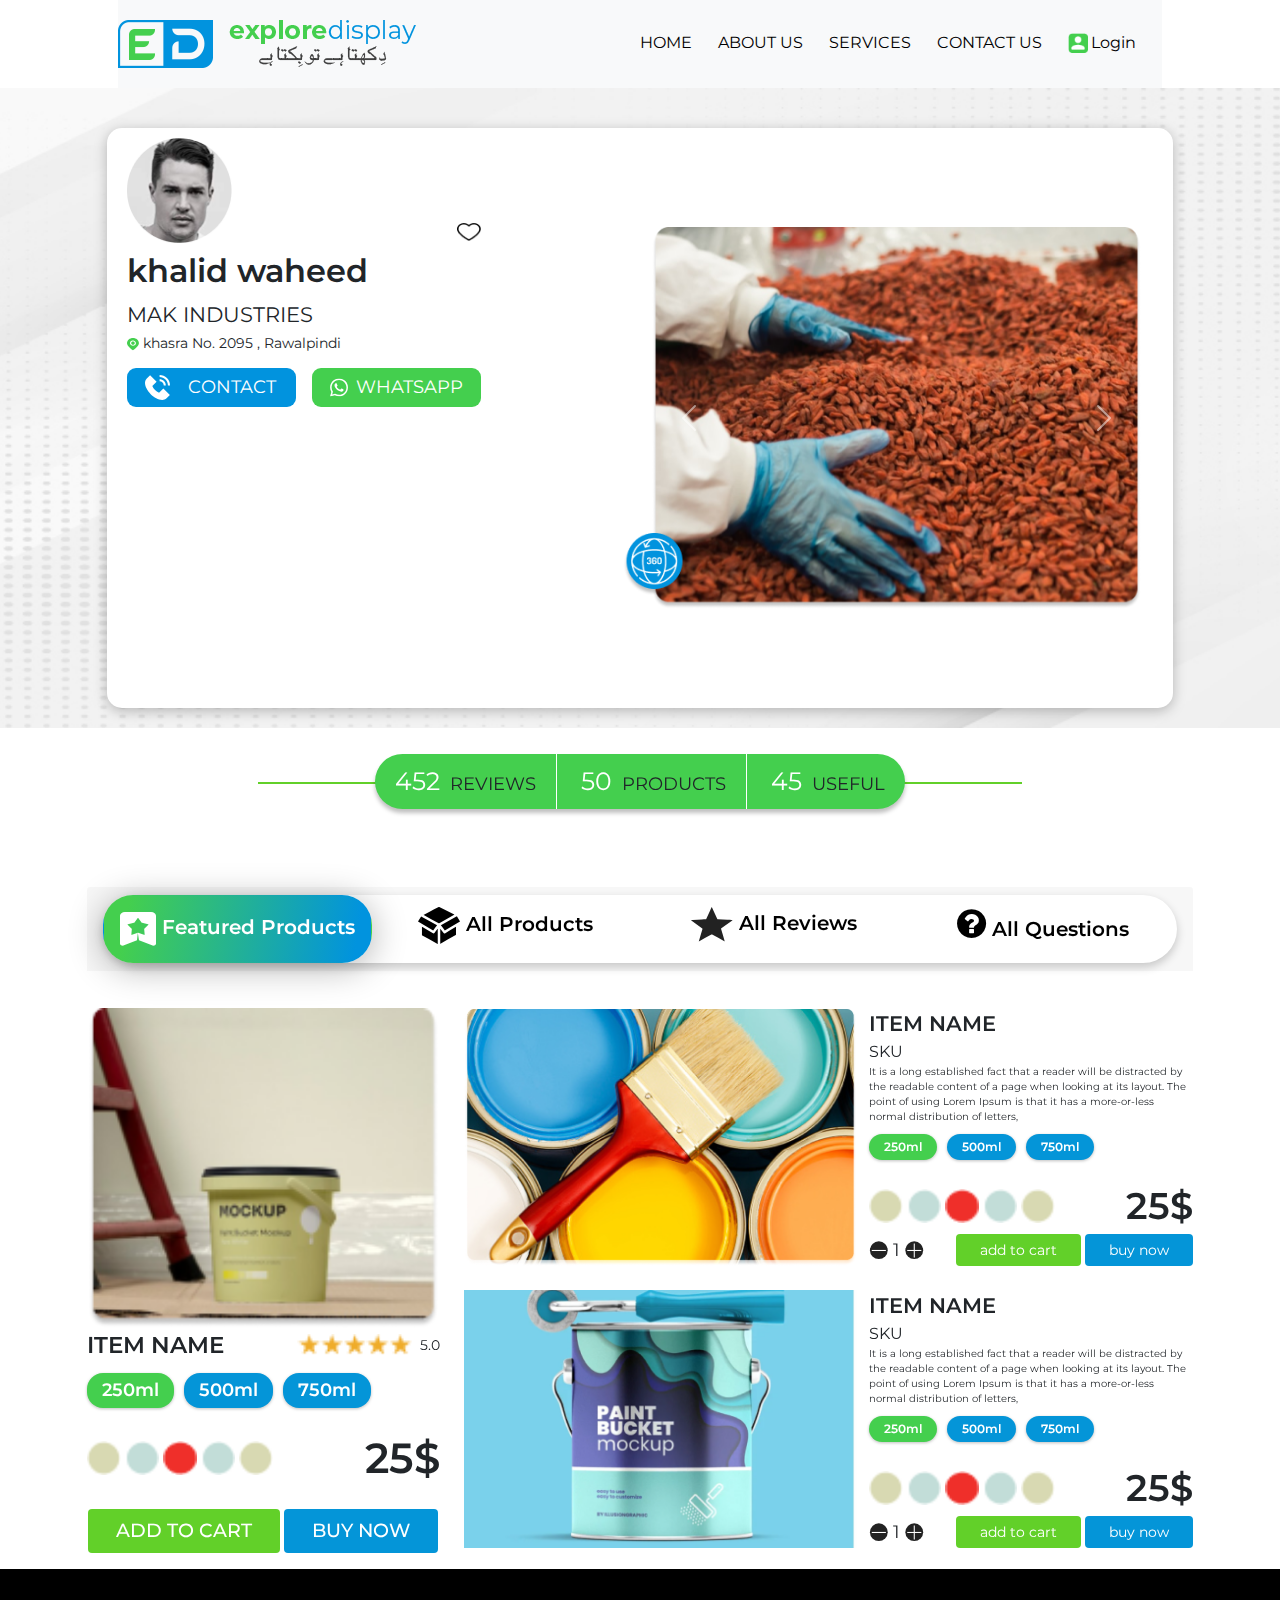
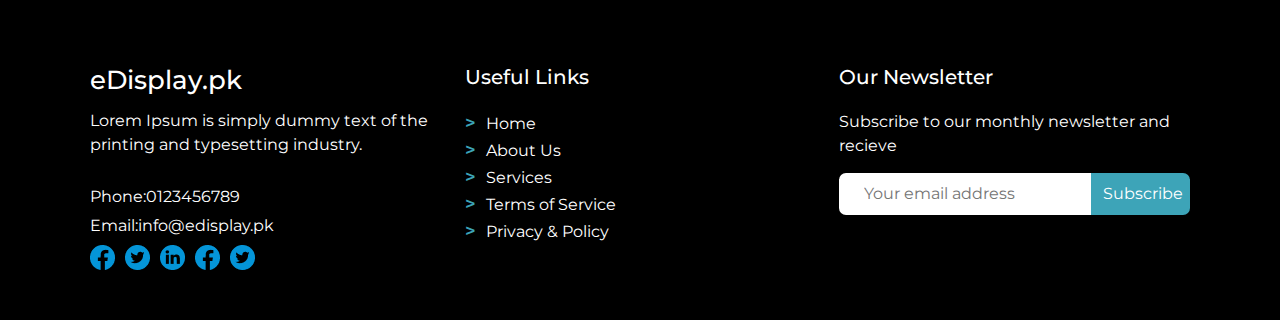
<file: products.html>
<!DOCTYPE html>
<html lang="en">
  <head>
    <meta charset="UTF-8" />
    <meta http-equiv="X-UA-Compatible" content="IE=edge" />
    <meta name="viewport" content="width=device-width, initial-scale=1.0" />
    <link rel="icon" type="image/x-icon" href="./assets/images/favicon.ico" />
    <link rel="stylesheet" href="./assets/css/bootstrap.css" />
    <link rel="stylesheet" href="./assets/css/bootstrap.min.css" />
    <link rel="stylesheet" href="./assets/css/font.css" />
    <link rel="stylesheet" href="./assets/css/style.css" />
    <link rel="stylesheet" href="./assets/slick/slick.css" />
    <link rel="stylesheet" href="./assets/slick/slick-theme.css" />
    <link
      rel="stylesheet"
      href="./assets/font-awesome/css/font-awesome.min.css"
    />
    <title>eDisplay.pk</title>
  </head>
  <body>
    <!-- header section start from here -->
    <header>
      <div class="nav-container">
        <nav class="navbar navbar-expand-lg navbar-light bg-light">
          <a class="navbar-brand" href="#">
            <img src="./assets/images/ed_logo.png" alt=""
          /></a>
          <button
            class="navbar-toggler"
            type="button"
            data-toggle="collapse"
            data-target="#navbarNavAltMarkup"
            aria-controls="navbarNavAltMarkup"
            aria-expanded="false"
            aria-label="Toggle navigation"
          >
            <span class="navbar-toggler-icon"></span>
          </button>
          <div
            class="collapse navbar-collapse justify-content-end"
            id="navbarNavAltMarkup"
          >
            <ul class="navbar-nav">
              <li><a class="nav-item nav-item-list" href="#">HOME</a></li>
              <li><a class="nav-item nav-item-list" href="#">ABOUT US</a></li>
              <li><a class="nav-item nav-item-list" href="#">SERVICES</a></li>
              <li><a class="nav-item nav-item-list" href="#">CONTACT US</a></li>
              <li>
                <a
                  class="nav-item nav-item-list d-flex custom-login align-items-center"
                  href="#"
                  ><img
                    class="login-icon"
                    src="./assets/images/login.png"
                    alt="Login icon"
                  />
                  Login</a
                >
              </li>
            </ul>
          </div>
        </nav>
      </div>
    </header>
    <!-- header section ends here -->
    <!-- banner section start from here -->
    <div class="banner-section">
      <div class="product-container">
        <div class="row banner-description">
          <div class="col-6 banner-card p-0 mb-3">
            <div class="banner-card-img">
              <div class="banner-profile-card">
                <img
                  src="./assets/images/banner-card-img.png"
                  alt="banner card image"
                />
              </div>
              <div class="banner-like-img">
                <img src="./assets/images/card-heart.png" alt="" />
              </div>
            </div>
            <div class="banner-card-desc">
              <h6 class="banner-card-title">khalid waheed</h6>
              <p>MAK INDUSTRIES</p>
              <span>
                <svg
                  width="12"
                  height="13"
                  viewBox="0 0 12 13"
                  fill="none"
                  xmlns="http://www.w3.org/2000/svg"
                >
                  <path
                    d="M5.95834 0C4.37863 0.00149595 2.8641 0.543288 1.74707 1.5065C0.630044 2.46972 0.00173483 3.7757 0 5.13789C0 7.85172 5.00501 11.5772 5.57343 11.9934L5.95834 12.2739L6.34325 11.9934C6.91168 11.5772 11.9167 7.85172 11.9167 5.13789C11.915 3.7757 11.2866 2.46972 10.1696 1.5065C9.05258 0.543288 7.53806 0.00149595 5.95834 0ZM5.95834 7.70683C5.36912 7.70683 4.79313 7.55617 4.3032 7.27389C3.81328 6.99161 3.43143 6.59039 3.20595 6.12098C2.98046 5.65157 2.92146 5.13504 3.03642 4.63671C3.15137 4.13839 3.43511 3.68064 3.85175 3.32137C4.2684 2.9621 4.79923 2.71743 5.37714 2.61831C5.95504 2.51918 6.55405 2.57006 7.09842 2.76449C7.6428 2.95893 8.10808 3.2882 8.43543 3.71066C8.76279 4.13312 8.93752 4.6298 8.93752 5.13789C8.93657 5.81896 8.62239 6.47191 8.06389 6.95351C7.50539 7.4351 6.74818 7.70602 5.95834 7.70683Z"
                    fill="#44CF4E"
                  />
                  <path
                    d="M5.95835 6.67925C6.94556 6.67925 7.74585 5.98916 7.74585 5.13788C7.74585 4.28661 6.94556 3.59652 5.95835 3.59652C4.97114 3.59652 4.17084 4.28661 4.17084 5.13788C4.17084 5.98916 4.97114 6.67925 5.95835 6.67925Z"
                    fill="#44CF4E"
                  />
                </svg>
                khasra No. 2095 , Rawalpindi</span
              >
            </div>
            <div class="banner-card-contact">
              <ul class="banner-card-contact-list">
                <li>
                  <a class="contact-call-btn" href="">
                    <svg
                      width="25"
                      height="25"
                      viewBox="0 0 25 25"
                      fill="none"
                      xmlns="http://www.w3.org/2000/svg"
                    >
                      <path
                        d="M18.3471 13.3833L24.8731 19.9094L21.57 23.2125C20.9943 23.7858 20.3105 24.239 19.5582 24.5459C18.8059 24.8527 18.0001 25.0071 17.1877 25C9.6377 25 0.000203231 15.3625 0.000203231 7.8125C-0.00640439 6.99998 0.148174 6.19422 0.454994 5.44183C0.761815 4.68944 1.21479 4.00536 1.7877 3.42917L5.09083 0.127083L11.6169 6.65312L7.31999 10.95C8.59741 13.9857 11.0091 16.403 14.0419 17.6875L18.3471 13.3833ZM22.9169 10.4167H25.0002C24.9972 7.65493 23.8987 5.00717 21.9459 3.05432C19.993 1.10147 17.3453 0.00303291 14.5835 0V2.08333C16.7929 2.08581 18.9111 2.96458 20.4734 4.52685C22.0356 6.08912 22.9144 8.20729 22.9169 10.4167ZM18.7502 10.4167H20.8335C20.8319 8.75957 20.1729 7.17082 19.0011 5.99908C17.8294 4.82733 16.2406 4.16832 14.5835 4.16667V6.25C15.6886 6.25 16.7484 6.68899 17.5298 7.47039C18.3112 8.25179 18.7502 9.3116 18.7502 10.4167Z"
                        fill="white"
                      />
                    </svg>
                    <span class="contact-svg">CONTACT</span></a
                  >
                </li>
                <li>
                  <a class="contact-call-btn whatsapp-btn" href="">
                    <svg
                      width="25"
                      height="25"
                      viewBox="0 0 25 25"
                      fill="none"
                      xmlns="http://www.w3.org/2000/svg"
                    >
                      <g clip-path="url(#clip0_15_171)">
                        <path
                          fill-rule="evenodd"
                          clip-rule="evenodd"
                          d="M21.3156 3.63333C18.976 1.29167 15.8656 0.00104167 12.552 0C5.72391 0 0.166618 5.55625 0.163493 12.3875C0.162451 14.5708 0.733284 16.7021 1.81766 18.5812L0.0593262 25L6.62599 23.2771C8.43537 24.2646 10.4729 24.7844 12.5458 24.7854H12.551C19.3781 24.7854 24.9364 19.2281 24.9395 12.3969C24.9416 9.0875 23.6541 5.97396 21.3156 3.63333ZM12.552 22.6927H12.5479C10.7 22.6927 8.88849 22.1958 7.30724 21.2573L6.9312 21.0344L3.03433 22.0562L4.07495 18.2562L3.83016 17.8667C2.79891 16.2271 2.25516 14.3323 2.2562 12.3875C2.25828 6.71042 6.87808 2.09167 12.5572 2.09167C15.3072 2.09167 17.8927 3.16458 19.8364 5.11042C21.7802 7.05729 22.85 9.64375 22.8489 12.3948C22.8458 18.074 18.227 22.6927 12.552 22.6927ZM18.2 14.9812C17.8906 14.826 16.3687 14.0771 16.0843 13.974C15.801 13.8708 15.5947 13.8187 15.3875 14.1281C15.1802 14.4375 14.5885 15.1354 14.4072 15.3427C14.227 15.549 14.0458 15.575 13.7364 15.4198C13.427 15.2646 12.4291 14.9385 11.2468 13.8833C10.327 13.0625 9.70516 12.049 9.52495 11.7385C9.34474 11.4281 9.5062 11.2615 9.66037 11.1073C9.79995 10.9688 9.96974 10.7458 10.125 10.5646C10.2812 10.3854 10.3322 10.2563 10.4364 10.049C10.5395 9.84271 10.4885 9.66146 10.4104 9.50625C10.3322 9.35208 9.71349 7.82812 9.4562 7.20833C9.20516 6.60417 8.94995 6.68646 8.75933 6.67708C8.57912 6.66771 8.37287 6.66667 8.16558 6.66667C7.95933 6.66667 7.62391 6.74375 7.34058 7.05417C7.05724 7.36458 6.25724 8.11354 6.25724 9.63646C6.25724 11.1604 7.36662 12.6323 7.52078 12.8385C7.67495 13.0448 9.70308 16.1719 12.8083 17.5125C13.5468 17.8312 14.1239 18.0219 14.5729 18.1646C15.3145 18.4 15.9895 18.3667 16.5229 18.2875C17.1177 18.199 18.3541 17.5385 18.6125 16.8156C18.8708 16.0927 18.8708 15.4719 18.7927 15.3437C18.7156 15.2135 18.5093 15.1365 18.2 14.9812Z"
                          fill="white"
                        />
                      </g>
                      <defs>
                        <clipPath id="clip0_15_171">
                          <rect width="25" height="25" fill="white" />
                        </clipPath>
                      </defs>
                    </svg>

                    <span>WHATSAPP</span>
                  </a>
                </li>
              </ul>
            </div>
            <div class="banner-card-map">
              <iframe
                src="https://www.google.com/maps/embed?pb=!1m18!1m12!1m3!1d212645.522386765!2d72.94602322798885!3d33.61603729702671!2m3!1f0!2f0!3f0!3m2!1i1024!2i768!4f13.1!3m3!1m2!1s0x38dfbfd07891722f%3A0x6059515c3bdb02b6!2sIslamabad%2C%20Islamabad%20Capital%20Territory%2C%20Pakistan!5e0!3m2!1sen!2sus!4v1678090643009!5m2!1sen!2sus"
                width="100%"
                height="250"
                style="border: 0"
                allowfullscreen=""
                loading="lazy"
                referrerpolicy="no-referrer-when-downgrade"
              ></iframe>
            </div>
          </div>
          <div class="col-6 banner-slider">
            <div
              id="carouselExampleControls"
              class="carousel slide"
              data-ride="carousel"
            >
              <div class="carousel-inner">
                <div class="carousel-item active">
                  <img
                    class="d-block w-100"
                    src="./assets/images/banner-slider.png"
                    alt="First slide"
                  />
                </div>
                <div class="carousel-item">
                  <img
                    class="d-block w-100"
                    src="./assets/images/banner-slider.png"
                    alt="Second slide"
                  />
                </div>
                <div class="carousel-item">
                  <img
                    class="d-block w-100"
                    src="./assets/images/banner-slider.png"
                    alt="Third slide"
                  />
                </div>
              </div>
              <a
                class="carousel-control-prev"
                href="#carouselExampleControls"
                role="button"
                data-slide="prev"
              >
                <span
                  class="carousel-control-prev-icon"
                  aria-hidden="true"
                ></span>
              </a>
              <a
                class="carousel-control-next"
                href="#carouselExampleControls"
                role="button"
                data-slide="next"
              >
                <span
                  class="carousel-control-next-icon"
                  aria-hidden="true"
                ></span>
              </a>
            </div>
            <div class="map-banner-img">
              <img src="./assets/images/banner-round-map.png" alt="" />
            </div>
          </div>
        </div>
      </div>
    </div>
    <!-- banner section ends here -->
    <!-- review clients section starts here -->
    <div class="review-clients">
      <div class="review-wrapper">
        <div class="review-products">
          <div class="review-list">
            <p class="reviews-count"><span>452</span> REVIEWS</p>
            <p class="reviews-count"><span>50</span> PRODUCTS</p>
            <p class="reviews-count"><span>45</span> USEFUL</p>
          </div>
        </div>
      </div>
    </div>
    <!-- review clients section ends here -->
    <!-- product tab section starts here -->
    <div class="product-tab">
      <div class="product-container">
        <div class="product-card">
          <div class="card-header">
            <ul class="nav nav-tabs justify-content-center" role="tablist">
              <li class="nav-item nav-tab-list-item">
                <a
                  class="nav-link active"
                  data-toggle="tab"
                  href="#home"
                  role="tab"
                >
                  <svg
                    width="36"
                    height="34"
                    viewBox="0 0 36 34"
                    fill="none"
                    xmlns="http://www.w3.org/2000/svg"
                  >
                    <path
                      d="M0.0023997 4.08049C0.0023997 2.99828 0.508079 1.96039 1.40819 1.19515C2.30831 0.429908 3.52913 0 4.80208 0H31.2003C32.4733 0 33.6941 0.429908 34.5942 1.19515C35.4943 1.96039 36 2.99828 36 4.08049V31.5891C35.9999 31.9305 35.899 32.2664 35.7067 32.566C35.5143 32.8657 35.2366 33.1195 34.8989 33.3042C34.5612 33.489 34.1745 33.5987 33.774 33.6235C33.3735 33.6482 32.9721 33.5871 32.6066 33.4458L18.9947 28.1901L17.8188 20.8656C17.9349 20.8251 18.0651 20.8251 18.1812 20.8656L23.9888 22.8732C24.0644 22.899 24.1464 22.908 24.2272 22.8994C24.308 22.8909 24.3848 22.8649 24.4506 22.8241C24.5164 22.7833 24.5688 22.729 24.6031 22.6662C24.6373 22.6034 24.6522 22.5342 24.6464 22.4652L24.1952 17.1524C24.186 17.0466 24.2256 16.942 24.3056 16.8606L28.3469 12.7862C28.3995 12.733 28.4352 12.6693 28.4507 12.6012C28.4661 12.533 28.4609 12.4625 28.4354 12.3965C28.41 12.3306 28.3651 12.2712 28.3051 12.2241C28.2451 12.1769 28.1719 12.1436 28.0925 12.1272L22.0089 10.85C21.8885 10.8244 21.7844 10.76 21.7186 10.6705L18.4068 6.14523C18.3636 6.08663 18.3036 6.03831 18.2325 6.00483C18.1613 5.97134 18.0813 5.95377 18 5.95377C17.9187 5.95377 17.8387 5.97134 17.7675 6.00483C17.6964 6.03831 17.6364 6.08663 17.5932 6.14523L14.2838 10.6705C14.2186 10.7596 14.1155 10.8239 13.9959 10.85L7.90987 12.1272C7.83048 12.1436 7.75732 12.1769 7.69731 12.2241C7.63731 12.2712 7.59244 12.3306 7.56697 12.3965C7.5415 12.4625 7.53626 12.533 7.55175 12.6012C7.56724 12.6693 7.60295 12.733 7.65549 12.7862L11.6968 16.8606C11.7768 16.942 11.8164 17.0466 11.8072 17.1524L11.3536 22.4631C11.3476 22.5324 11.3624 22.6019 11.3968 22.6649C11.4312 22.728 11.4839 22.7825 11.55 22.8234C11.6161 22.8642 11.6934 22.8901 11.7745 22.8984C11.8556 22.9068 11.9379 22.8974 12.0136 22.8712L17.8188 20.8636L17.0029 28.1881L3.39577 33.4458C3.03016 33.5876 2.62853 33.649 2.22771 33.6245C1.8269 33.6 1.43974 33.4903 1.10175 33.3055C0.763759 33.1207 0.485764 32.8667 0.293266 32.5669C0.100767 32.267 -7.17223e-05 31.9308 3.82738e-08 31.5891V4.08049H0.0023997Z"
                      fill="#222222"
                    />
                  </svg>

                  Featured Products
                </a>
              </li>
              <li class="nav-item nav-tab-list-item">
                <a
                  class="nav-link"
                  data-toggle="tab"
                  href="#profile"
                  role="tab"
                >
                  <svg
                    width="42"
                    height="37"
                    viewBox="0 0 42 37"
                    fill="none"
                    xmlns="http://www.w3.org/2000/svg"
                  >
                    <g clip-path="url(#clip0_15_199)">
                      <path
                        d="M42 14.4357L27.2145 23.2672C27.0973 23.3382 26.9789 23.4069 26.8101 23.5054C25.495 21.7881 24.1941 20.0776 22.8582 18.3294L38.8086 9.19217C38.8952 9.32497 38.9795 9.44747 39.0574 9.57455C39.9502 11.043 40.8427 12.5119 41.7348 13.9812C41.8137 14.1105 41.9112 14.2273 42 14.3498V14.4357Z"
                        fill="black"
                      />
                      <path
                        d="M5.46326 7.89048L11.6071 4.73293C14.6305 3.17819 17.6557 1.6265 20.6827 0.0778703C20.8703 -0.013537 21.0846 -0.0246342 21.28 0.0469565C26.2958 2.50309 31.3068 4.96915 36.3131 7.44512C36.3613 7.46917 36.4051 7.50466 36.4906 7.55961C36.3723 7.63861 36.2714 7.71073 36.1761 7.76912C31.2078 10.6153 26.2395 13.4576 21.2712 16.2961C21.1867 16.3402 21.0942 16.3653 20.9998 16.3696C20.9054 16.3739 20.8112 16.3575 20.7232 16.3213C15.7199 13.5805 10.7216 10.8298 5.72848 8.06909C5.66163 8.02902 5.59696 7.97978 5.46326 7.89048Z"
                        fill="black"
                      />
                      <path
                        d="M19.7414 21.6507V37C19.5222 36.8855 19.3457 36.8008 19.1693 36.7046C14.2185 33.973 9.26739 31.2436 4.3159 28.5165C4.03095 28.3608 3.93999 28.1902 3.94218 27.8605C3.95642 25.3326 3.94986 22.8047 3.94986 20.2768V19.7845C4.15151 19.899 4.29289 19.9677 4.42878 20.0502L14.563 26.11C15.4869 26.6629 15.9812 26.5599 16.6453 25.6898C17.5725 24.4686 18.5008 23.2512 19.4301 22.0376C19.5112 21.9289 19.6 21.8247 19.7414 21.6507Z"
                        fill="black"
                      />
                      <path
                        d="M37.9899 19.8051C37.9986 19.994 38.0074 20.1074 38.0074 20.2207C38.0074 22.6627 38.0074 25.1048 38.0074 27.5479C38.0074 27.7964 37.9647 27.9601 37.7301 28.0952C32.6398 31.0047 27.5521 33.9195 22.4669 36.8397C22.4088 36.8729 22.3474 36.8992 22.2477 36.9542V21.6667C22.697 22.2529 23.0948 22.7704 23.4905 23.289L25.4073 25.8008C25.9673 26.5336 26.523 26.6458 27.3044 26.1787C30.7179 24.1393 34.1314 22.0987 37.5449 20.057C37.6709 19.9746 37.8068 19.9116 37.9899 19.8051Z"
                        fill="black"
                      />
                      <path
                        d="M19.0991 18.3454C17.7642 20.0948 16.4688 21.7881 15.1613 23.5077L0 14.4403L3.13441 9.53909L19.0991 18.3454Z"
                        fill="black"
                      />
                    </g>
                    <defs>
                      <clipPath id="clip0_15_199">
                        <rect width="42" height="37" fill="black" />
                      </clipPath>
                    </defs>
                  </svg>

                  All Products
                </a>
              </li>
              <li class="nav-item nav-tab-list-item">
                <a
                  class="nav-link"
                  data-toggle="tab"
                  href="#messages"
                  role="tab"
                >
                  <svg
                    width="42"
                    height="35"
                    viewBox="0 0 42 35"
                    fill="none"
                    xmlns="http://www.w3.org/2000/svg"
                  >
                    <path
                      d="M7.75848 34.4954C8.22048 32.926 8.66214 31.4233 9.10481 29.9232C9.88907 27.2672 10.676 24.612 11.4657 21.9577C11.537 21.719 11.4902 21.5803 11.2724 21.4214C7.62177 18.7583 3.97591 16.0911 0.334804 13.4199C0.245252 13.354 0.159769 13.2838 0 13.1565C0.632971 13.1162 1.17741 13.0775 1.72286 13.0468L10.9254 12.5307C12.2229 12.4579 13.5193 12.3762 14.8178 12.32C15.1231 12.3069 15.1537 12.1269 15.23 11.9628C16.5366 9.13529 17.8419 6.30749 19.1458 3.47939C19.6248 2.43897 20.1051 1.39913 20.5868 0.359874C20.6347 0.258055 20.6886 0.158872 20.772 0C20.8738 0.190471 20.944 0.323009 21.0071 0.45906C22.771 4.28311 24.5329 8.10862 26.2927 11.9356C26.4209 12.2156 26.5807 12.3113 26.9328 12.3297C30.0875 12.4938 33.23 12.6808 36.3785 12.8563C37.7971 12.9371 39.2167 13.0135 40.6353 13.0925C40.9131 13.1083 41.1909 13.1302 41.5695 13.1565C41.0749 13.519 40.6536 13.828 40.2384 14.1343C36.942 16.5441 33.6441 18.9511 30.345 21.3556C30.0641 21.5592 30.0071 21.7312 30.0977 22.0332C31.3025 26.065 32.4973 30.0985 33.6818 34.1338C33.7082 34.2216 33.7245 34.3155 33.7612 34.47C33.5861 34.3822 33.4559 34.3199 33.3287 34.2514C29.2676 32.0407 25.2083 29.8258 21.1506 27.6069C20.8697 27.4533 20.6804 27.4498 20.3965 27.6069C16.3538 29.8229 12.306 32.0319 8.25305 34.2339C8.11465 34.3085 7.97523 34.3804 7.75848 34.4954Z"
                      fill="#222222"
                    />
                  </svg>
                  All Reviews
                </a>
              </li>
              <li class="nav-item nav-tab-list-item">
                <a
                  class="nav-link"
                  data-toggle="tab"
                  href="#settings"
                  role="tab"
                >
                  <i class="fa fa-question-circle" aria-hidden="true"></i>

                  All Questions
                </a>
              </li>
            </ul>
          </div>
          <div class="card-body p-0">
            <!-- Tab panes -->
            <div class="tab-content text-center">
              <div class="tab-pane active" id="home" role="tabpanel">
                <div class="featured-product-wrapper">
                  <div class="row custom-screen">
                    <div class="col-4 custom-screen-card">
                      <div class="card custom-featured-card mb-3">
                        <div class="card-body p-0">
                          <div class="custom-card-img">
                            <img
                              src="./assets/images/product-card-img.png"
                              alt=""
                            />
                          </div>
                          <div class="item-name-review">
                            <p class="featured-custom-card-text">ITEM NAME</p>
                            <div class="custom-stars-review-img">
                              <img
                                src="./assets/images/starts-review.png"
                                alt=""
                              />
                              <span>5.0</span>
                            </div>
                          </div>
                          <div class="item-size">
                            <ul class="custom-item-size-list">
                              <li class="text-white">250ml</li>
                              <li class="text-white">500ml</li>
                              <li class="text-white">750ml</li>
                            </ul>
                          </div>
                          <div
                            class="custom-color-pick d-flex justify-content-between align-items-center"
                          >
                            <ul class="color-pick-list">
                              <li class="custom-color-pick-item">
                                <img
                                  src="./assets/images/grey-color.png"
                                  alt=""
                                />
                              </li>
                              <li class="custom-color-pick-item">
                                <img
                                  src="./assets/images/tan-color.png"
                                  alt=""
                                />
                              </li>
                              <li class="custom-color-pick-item">
                                <img
                                  src="./assets/images/red-color.png"
                                  alt=""
                                />
                              </li>
                              <li class="custom-color-pick-item">
                                <img
                                  src="./assets/images/tan-color.png"
                                  alt=""
                                />
                              </li>
                              <li class="custom-color-pick-item">
                                <img
                                  src="./assets/images/grey-color.png"
                                  alt=""
                                />
                              </li>
                            </ul>
                            <p class="item-price">25$</p>
                          </div>
                          <div class="custom-card-btn">
                            <ul class="custom-card-btn-list">
                              <li>
                                <a class="add-cart" href="">ADD TO CART </a>
                              </li>
                              <li><a class="buy-now" href="">BUY NOW</a></li>
                            </ul>
                          </div>
                        </div>
                      </div>
                    </div>
                    <div class="col-8 custom-column-screen">
                      <div class="row custom-column">
                        <div class="col-12">
                          <div class="main-card-wrapper">
                            <div class="main-card-img">
                              <img src="./assets/images/paint.png" alt="" />
                            </div>
                            <div class="main-card-details">
                              <div class="main-card-title">
                                <p class="item-name-title">ITEM NAME</p>
                                <span>SKU</span>
                                <p class="item-card-desc">
                                  It is a long established fact that a reader
                                  will be distracted by the readable content of
                                  a page when looking at its layout. The point
                                  of using Lorem Ipsum is that it has a
                                  more-or-less normal distribution of letters,
                                </p>
                                <div class="item-size">
                                  <ul
                                    class="custom-item-size-list card-item-list"
                                  >
                                    <li class="text-white">250ml</li>
                                    <li class="text-white">500ml</li>
                                    <li class="text-white">750ml</li>
                                  </ul>
                                </div>
                                <div
                                  class="custom-color-pick custom-color-pickk d-flex justify-content-between align-items-center"
                                >
                                  <ul class="color-pick-list">
                                    <li class="custom-color-pick-item">
                                      <img
                                        src="./assets/images/grey-color.png"
                                        alt=""
                                      />
                                    </li>
                                    <li class="custom-color-pick-item">
                                      <img
                                        src="./assets/images/tan-color.png"
                                        alt=""
                                      />
                                    </li>
                                    <li class="custom-color-pick-item">
                                      <img
                                        src="./assets/images/red-color.png"
                                        alt=""
                                      />
                                    </li>
                                    <li class="custom-color-pick-item">
                                      <img
                                        src="./assets/images/tan-color.png"
                                        alt=""
                                      />
                                    </li>
                                    <li class="custom-color-pick-item">
                                      <img
                                        src="./assets/images/grey-color.png"
                                        alt=""
                                      />
                                    </li>
                                  </ul>
                                  <p class="item-price card-price-list">25$</p>
                                </div>
                                <div class="counter-btns">
                                  <div class="counter">
                                    <svg
                                      width="14"
                                      height="13"
                                      viewBox="0 0 14 13"
                                      fill="none"
                                      xmlns="http://www.w3.org/2000/svg"
                                    >
                                      <circle
                                        cx="6.88004"
                                        cy="6.6373"
                                        r="6.22776"
                                        fill="#222222"
                                      />
                                      <path
                                        d="M11.8256 6.82043L1.93448 6.82043"
                                        stroke="white"
                                        stroke-width="0.732677"
                                      />
                                    </svg>

                                    <p>1</p>
                                    <svg
                                      width="14"
                                      height="13"
                                      viewBox="0 0 14 13"
                                      fill="none"
                                      xmlns="http://www.w3.org/2000/svg"
                                    >
                                      <circle
                                        cx="7.18714"
                                        cy="6.6373"
                                        r="6.22776"
                                        fill="#222222"
                                      />
                                      <path
                                        d="M7.18713 1.87488V11.766"
                                        stroke="white"
                                        stroke-width="0.732677"
                                      />
                                      <path
                                        d="M12.1328 6.82043L2.24161 6.82043"
                                        stroke="white"
                                        stroke-width="0.732677"
                                      />
                                    </svg>
                                  </div>
                                  <div class="card-btn main-card-btns">
                                    <ul>
                                      <li><a href="">add to cart</a></li>
                                      <li><a href="">buy now</a></li>
                                    </ul>
                                  </div>
                                </div>
                              </div>
                            </div>
                          </div>
                        </div>
                        <div class="col-12">
                          <div class="main-card-wrapper mt-4">
                            <div class="main-card-img">
                              <img src="./assets/images/bucket.png" alt="" />
                            </div>
                            <div class="main-card-details">
                              <div class="main-card-title">
                                <p class="item-name-title">ITEM NAME</p>
                                <span>SKU</span>
                                <p class="item-card-desc">
                                  It is a long established fact that a reader
                                  will be distracted by the readable content of
                                  a page when looking at its layout. The point
                                  of using Lorem Ipsum is that it has a
                                  more-or-less normal distribution of letters,
                                </p>
                                <div class="item-size">
                                  <ul
                                    class="custom-item-size-list card-item-list"
                                  >
                                    <li class="text-white">250ml</li>
                                    <li class="text-white">500ml</li>
                                    <li class="text-white">750ml</li>
                                  </ul>
                                </div>
                                <div
                                  class="custom-color-pick custom-color-pickk d-flex justify-content-between align-items-center"
                                >
                                  <ul class="color-pick-list">
                                    <li class="custom-color-pick-item">
                                      <img
                                        src="./assets/images/grey-color.png"
                                        alt=""
                                      />
                                    </li>
                                    <li class="custom-color-pick-item">
                                      <img
                                        src="./assets/images/tan-color.png"
                                        alt=""
                                      />
                                    </li>
                                    <li class="custom-color-pick-item">
                                      <img
                                        src="./assets/images/red-color.png"
                                        alt=""
                                      />
                                    </li>
                                    <li class="custom-color-pick-item">
                                      <img
                                        src="./assets/images/tan-color.png"
                                        alt=""
                                      />
                                    </li>
                                    <li class="custom-color-pick-item">
                                      <img
                                        src="./assets/images/grey-color.png"
                                        alt=""
                                      />
                                    </li>
                                  </ul>
                                  <p class="item-price card-price-list">25$</p>
                                </div>
                                <div class="counter-btns">
                                  <div class="counter">
                                    <svg
                                      width="14"
                                      height="13"
                                      viewBox="0 0 14 13"
                                      fill="none"
                                      xmlns="http://www.w3.org/2000/svg"
                                    >
                                      <circle
                                        cx="6.88004"
                                        cy="6.6373"
                                        r="6.22776"
                                        fill="#222222"
                                      />
                                      <path
                                        d="M11.8256 6.82043L1.93448 6.82043"
                                        stroke="white"
                                        stroke-width="0.732677"
                                      />
                                    </svg>

                                    <p>1</p>
                                    <svg
                                      width="14"
                                      height="13"
                                      viewBox="0 0 14 13"
                                      fill="none"
                                      xmlns="http://www.w3.org/2000/svg"
                                    >
                                      <circle
                                        cx="7.18714"
                                        cy="6.6373"
                                        r="6.22776"
                                        fill="#222222"
                                      />
                                      <path
                                        d="M7.18713 1.87488V11.766"
                                        stroke="white"
                                        stroke-width="0.732677"
                                      />
                                      <path
                                        d="M12.1328 6.82043L2.24161 6.82043"
                                        stroke="white"
                                        stroke-width="0.732677"
                                      />
                                    </svg>
                                  </div>
                                  <div class="card-btn main-card-btns">
                                    <ul>
                                      <li><a href="">add to cart</a></li>
                                      <li><a href="">buy now</a></li>
                                    </ul>
                                  </div>
                                </div>
                              </div>
                            </div>
                          </div>
                        </div>
                      </div>
                    </div>
                  </div>
                </div>
              </div>
              <div class="tab-pane" id="profile" role="tabpanel">
                <div class="all-products">
                  <div class="search-product">
                    <div class="input-group custom-input-group">
                      <input
                        type="text"
                        class="form-control custom-radius"
                        placeholder="Search product"
                      />
                      <i class="fa fa-search" aria-hidden="true"></i>
                    </div>
                    <button
                      class="btn btn-outline-secondary custom-filter-btn"
                      type="button"
                    >
                      <svg
                        width="40"
                        height="14"
                        viewBox="0 0 40 14"
                        fill="none"
                        xmlns="http://www.w3.org/2000/svg"
                      >
                        <line
                          y1="1.5"
                          x2="40"
                          y2="1.5"
                          stroke="black"
                          stroke-width="3"
                        />
                        <line
                          x1="6"
                          y1="7.5"
                          x2="34"
                          y2="7.5"
                          stroke="black"
                          stroke-width="3"
                        />
                        <line
                          x1="13"
                          y1="12.5"
                          x2="27"
                          y2="12.5"
                          stroke="black"
                          stroke-width="3"
                        />
                      </svg>
                      <span>Filter</span>
                    </button>
                  </div>
                </div>
                <div class="all-products-cards-wrapper">
                  <div class="all-cards-div">
                    <div
                      class="row row-cols-2 row-cols-sm-3 row-cols-md-3 row-cols-lg-6 my-4 px-4"
                    >
                      <div class="col p-0">
                        <div class="card custom-pro-card mb-3">
                          <div class="card-body p-0">
                            <div class="card-img">
                              <img
                                src="./assets/images/product-card-img.png"
                                alt=""
                              />
                            </div>
                            <div class="item-name-review">
                              <p class="custom-card-text">ITEM NAME</p>
                              <div class="stars-review-img">
                                <img
                                  src="./assets/images/starts-review.png"
                                  alt=""
                                />
                              </div>
                              <span>5.0</span>
                            </div>
                            <div class="item-size">
                              <ul class="item-size-list">
                                <li class="text-white">250ml</li>
                                <li class="text-white">500ml</li>
                                <li class="text-white">750ml</li>
                              </ul>
                            </div>
                            <div
                              class="color-pick d-flex justify-content-between align-items-center"
                            >
                              <ul class="color-pick-list">
                                <li class="color-pick-item">
                                  <img
                                    src="./assets/images/grey-color.png"
                                    alt=""
                                  />
                                </li>
                                <li class="color-pick-item">
                                  <img
                                    src="./assets/images/tan-color.png"
                                    alt=""
                                  />
                                </li>
                                <li class="color-pick-item">
                                  <img
                                    src="./assets/images/red-color.png"
                                    alt=""
                                  />
                                </li>
                                <li class="color-pick-item">
                                  <img
                                    src="./assets/images/tan-color.png"
                                    alt=""
                                  />
                                </li>
                                <li class="color-pick-item">
                                  <img
                                    src="./assets/images/grey-color.png"
                                    alt=""
                                  />
                                </li>
                              </ul>
                              <p>25$</p>
                            </div>
                            <div class="card-btn">
                              <ul>
                                <li><a href="">add to cart</a></li>
                                <li><a href="">buy now</a></li>
                              </ul>
                            </div>
                          </div>
                        </div>
                      </div>
                      <div class="col p-0">
                        <div class="card custom-pro-card mb-3">
                          <div class="card-body p-0">
                            <div class="card-img">
                              <img
                                src="./assets/images/product-card-img.png"
                                alt=""
                              />
                            </div>
                            <div class="item-name-review">
                              <p class="custom-card-text">ITEM NAME</p>
                              <div class="stars-review-img">
                                <img
                                  src="./assets/images/starts-review.png"
                                  alt=""
                                />
                              </div>
                              <span>5.0</span>
                            </div>
                            <div class="item-size">
                              <ul class="item-size-list">
                                <li class="text-white">250ml</li>
                                <li class="text-white">500ml</li>
                                <li class="text-white">750ml</li>
                              </ul>
                            </div>
                            <div
                              class="color-pick d-flex justify-content-between align-items-center"
                            >
                              <ul class="color-pick-list">
                                <li class="color-pick-item">
                                  <img
                                    src="./assets/images/grey-color.png"
                                    alt=""
                                  />
                                </li>
                                <li class="color-pick-item">
                                  <img
                                    src="./assets/images/tan-color.png"
                                    alt=""
                                  />
                                </li>
                                <li class="color-pick-item">
                                  <img
                                    src="./assets/images/red-color.png"
                                    alt=""
                                  />
                                </li>
                                <li class="color-pick-item">
                                  <img
                                    src="./assets/images/tan-color.png"
                                    alt=""
                                  />
                                </li>
                                <li class="color-pick-item">
                                  <img
                                    src="./assets/images/grey-color.png"
                                    alt=""
                                  />
                                </li>
                              </ul>
                              <p>25$</p>
                            </div>
                            <div class="card-btn">
                              <ul>
                                <li><a href="">add to cart</a></li>
                                <li><a href="">buy now</a></li>
                              </ul>
                            </div>
                          </div>
                        </div>
                      </div>
                      <div class="col p-0">
                        <div class="card custom-pro-card mb-3">
                          <div class="card-body p-0">
                            <div class="card-img">
                              <img
                                src="./assets/images/product-card-img.png"
                                alt=""
                              />
                            </div>
                            <div class="item-name-review">
                              <p class="custom-card-text">ITEM NAME</p>
                              <div class="stars-review-img">
                                <img
                                  src="./assets/images/starts-review.png"
                                  alt=""
                                />
                              </div>
                              <span>5.0</span>
                            </div>
                            <div class="item-size">
                              <ul class="item-size-list">
                                <li class="text-white">250ml</li>
                                <li class="text-white">500ml</li>
                                <li class="text-white">750ml</li>
                              </ul>
                            </div>
                            <div
                              class="color-pick d-flex justify-content-between align-items-center"
                            >
                              <ul class="color-pick-list">
                                <li class="color-pick-item">
                                  <img
                                    src="./assets/images/grey-color.png"
                                    alt=""
                                  />
                                </li>
                                <li class="color-pick-item">
                                  <img
                                    src="./assets/images/tan-color.png"
                                    alt=""
                                  />
                                </li>
                                <li class="color-pick-item">
                                  <img
                                    src="./assets/images/red-color.png"
                                    alt=""
                                  />
                                </li>
                                <li class="color-pick-item">
                                  <img
                                    src="./assets/images/tan-color.png"
                                    alt=""
                                  />
                                </li>
                                <li class="color-pick-item">
                                  <img
                                    src="./assets/images/grey-color.png"
                                    alt=""
                                  />
                                </li>
                              </ul>
                              <p>25$</p>
                            </div>
                            <div class="card-btn">
                              <ul>
                                <li><a href="">add to cart</a></li>
                                <li><a href="">buy now</a></li>
                              </ul>
                            </div>
                          </div>
                        </div>
                      </div>
                      <div class="col p-0">
                        <div class="card custom-pro-card mb-3">
                          <div class="card-body p-0">
                            <div class="card-img">
                              <img
                                src="./assets/images/product-card-img.png"
                                alt=""
                              />
                            </div>
                            <div class="item-name-review">
                              <p class="custom-card-text">ITEM NAME</p>
                              <div class="stars-review-img">
                                <img
                                  src="./assets/images/starts-review.png"
                                  alt=""
                                />
                              </div>
                              <span>5.0</span>
                            </div>
                            <div class="item-size">
                              <ul class="item-size-list">
                                <li class="text-white">250ml</li>
                                <li class="text-white">500ml</li>
                                <li class="text-white">750ml</li>
                              </ul>
                            </div>
                            <div
                              class="color-pick d-flex justify-content-between align-items-center"
                            >
                              <ul class="color-pick-list">
                                <li class="color-pick-item">
                                  <img
                                    src="./assets/images/grey-color.png"
                                    alt=""
                                  />
                                </li>
                                <li class="color-pick-item">
                                  <img
                                    src="./assets/images/tan-color.png"
                                    alt=""
                                  />
                                </li>
                                <li class="color-pick-item">
                                  <img
                                    src="./assets/images/red-color.png"
                                    alt=""
                                  />
                                </li>
                                <li class="color-pick-item">
                                  <img
                                    src="./assets/images/tan-color.png"
                                    alt=""
                                  />
                                </li>
                                <li class="color-pick-item">
                                  <img
                                    src="./assets/images/grey-color.png"
                                    alt=""
                                  />
                                </li>
                              </ul>
                              <p>25$</p>
                            </div>
                            <div class="card-btn">
                              <ul>
                                <li><a href="">add to cart</a></li>
                                <li><a href="">buy now</a></li>
                              </ul>
                            </div>
                          </div>
                        </div>
                      </div>
                      <div class="col p-0">
                        <div class="card custom-pro-card mb-3">
                          <div class="card-body p-0">
                            <div class="card-img">
                              <img
                                src="./assets/images/product-card-img.png"
                                alt=""
                              />
                            </div>
                            <div class="item-name-review">
                              <p class="custom-card-text">ITEM NAME</p>
                              <div class="stars-review-img">
                                <img
                                  src="./assets/images/starts-review.png"
                                  alt=""
                                />
                              </div>
                              <span>5.0</span>
                            </div>
                            <div class="item-size">
                              <ul class="item-size-list">
                                <li class="text-white">250ml</li>
                                <li class="text-white">500ml</li>
                                <li class="text-white">750ml</li>
                              </ul>
                            </div>
                            <div
                              class="color-pick d-flex justify-content-between align-items-center"
                            >
                              <ul class="color-pick-list">
                                <li class="color-pick-item">
                                  <img
                                    src="./assets/images/grey-color.png"
                                    alt=""
                                  />
                                </li>
                                <li class="color-pick-item">
                                  <img
                                    src="./assets/images/tan-color.png"
                                    alt=""
                                  />
                                </li>
                                <li class="color-pick-item">
                                  <img
                                    src="./assets/images/red-color.png"
                                    alt=""
                                  />
                                </li>
                                <li class="color-pick-item">
                                  <img
                                    src="./assets/images/tan-color.png"
                                    alt=""
                                  />
                                </li>
                                <li class="color-pick-item">
                                  <img
                                    src="./assets/images/grey-color.png"
                                    alt=""
                                  />
                                </li>
                              </ul>
                              <p>25$</p>
                            </div>
                            <div class="card-btn">
                              <ul>
                                <li><a href="">add to cart</a></li>
                                <li><a href="">buy now</a></li>
                              </ul>
                            </div>
                          </div>
                        </div>
                      </div>
                      <div class="col p-0">
                        <div class="card custom-pro-card mb-3">
                          <div class="card-body p-0">
                            <div class="card-img">
                              <img
                                src="./assets/images/product-card-img.png"
                                alt=""
                              />
                            </div>
                            <div class="item-name-review">
                              <p class="custom-card-text">ITEM NAME</p>
                              <div class="stars-review-img">
                                <img
                                  src="./assets/images/starts-review.png"
                                  alt=""
                                />
                              </div>
                              <span>5.0</span>
                            </div>
                            <div class="item-size">
                              <ul class="item-size-list">
                                <li class="text-white">250ml</li>
                                <li class="text-white">500ml</li>
                                <li class="text-white">750ml</li>
                              </ul>
                            </div>
                            <div
                              class="color-pick d-flex justify-content-between align-items-center"
                            >
                              <ul class="color-pick-list">
                                <li class="color-pick-item">
                                  <img
                                    src="./assets/images/grey-color.png"
                                    alt=""
                                  />
                                </li>
                                <li class="color-pick-item">
                                  <img
                                    src="./assets/images/tan-color.png"
                                    alt=""
                                  />
                                </li>
                                <li class="color-pick-item">
                                  <img
                                    src="./assets/images/red-color.png"
                                    alt=""
                                  />
                                </li>
                                <li class="color-pick-item">
                                  <img
                                    src="./assets/images/tan-color.png"
                                    alt=""
                                  />
                                </li>
                                <li class="color-pick-item">
                                  <img
                                    src="./assets/images/grey-color.png"
                                    alt=""
                                  />
                                </li>
                              </ul>
                              <p>25$</p>
                            </div>
                            <div class="card-btn">
                              <ul>
                                <li><a href="">add to cart</a></li>
                                <li><a href="">buy now</a></li>
                              </ul>
                            </div>
                          </div>
                        </div>
                      </div>
                    </div>
                    <div
                      class="row row-cols-2 row-cols-sm-3 row-cols-md-3 row-cols-lg-6 my-4 px-4"
                    >
                      <div class="col p-0">
                        <div class="card custom-pro-card mb-3">
                          <div class="card-body p-0">
                            <div class="card-img">
                              <img
                                src="./assets/images/product-card-img.png"
                                alt=""
                              />
                            </div>
                            <div class="item-name-review">
                              <p class="custom-card-text">ITEM NAME</p>
                              <div class="stars-review-img">
                                <img
                                  src="./assets/images/starts-review.png"
                                  alt=""
                                />
                              </div>
                              <span>5.0</span>
                            </div>
                            <div class="item-size">
                              <ul class="item-size-list">
                                <li class="text-white">250ml</li>
                                <li class="text-white">500ml</li>
                                <li class="text-white">750ml</li>
                              </ul>
                            </div>
                            <div
                              class="color-pick d-flex justify-content-between align-items-center"
                            >
                              <ul class="color-pick-list">
                                <li class="color-pick-item">
                                  <img
                                    src="./assets/images/grey-color.png"
                                    alt=""
                                  />
                                </li>
                                <li class="color-pick-item">
                                  <img
                                    src="./assets/images/tan-color.png"
                                    alt=""
                                  />
                                </li>
                                <li class="color-pick-item">
                                  <img
                                    src="./assets/images/red-color.png"
                                    alt=""
                                  />
                                </li>
                                <li class="color-pick-item">
                                  <img
                                    src="./assets/images/tan-color.png"
                                    alt=""
                                  />
                                </li>
                                <li class="color-pick-item">
                                  <img
                                    src="./assets/images/grey-color.png"
                                    alt=""
                                  />
                                </li>
                              </ul>
                              <p>25$</p>
                            </div>
                            <div class="card-btn">
                              <ul>
                                <li><a href="">add to cart</a></li>
                                <li><a href="">buy now</a></li>
                              </ul>
                            </div>
                          </div>
                        </div>
                      </div>
                      <div class="col p-0">
                        <div class="card custom-pro-card mb-3">
                          <div class="card-body p-0">
                            <div class="card-img">
                              <img
                                src="./assets/images/product-card-img.png"
                                alt=""
                              />
                            </div>
                            <div class="item-name-review">
                              <p class="custom-card-text">ITEM NAME</p>
                              <div class="stars-review-img">
                                <img
                                  src="./assets/images/starts-review.png"
                                  alt=""
                                />
                              </div>
                              <span>5.0</span>
                            </div>
                            <div class="item-size">
                              <ul class="item-size-list">
                                <li class="text-white">250ml</li>
                                <li class="text-white">500ml</li>
                                <li class="text-white">750ml</li>
                              </ul>
                            </div>
                            <div
                              class="color-pick d-flex justify-content-between align-items-center"
                            >
                              <ul class="color-pick-list">
                                <li class="color-pick-item">
                                  <img
                                    src="./assets/images/grey-color.png"
                                    alt=""
                                  />
                                </li>
                                <li class="color-pick-item">
                                  <img
                                    src="./assets/images/tan-color.png"
                                    alt=""
                                  />
                                </li>
                                <li class="color-pick-item">
                                  <img
                                    src="./assets/images/red-color.png"
                                    alt=""
                                  />
                                </li>
                                <li class="color-pick-item">
                                  <img
                                    src="./assets/images/tan-color.png"
                                    alt=""
                                  />
                                </li>
                                <li class="color-pick-item">
                                  <img
                                    src="./assets/images/grey-color.png"
                                    alt=""
                                  />
                                </li>
                              </ul>
                              <p>25$</p>
                            </div>
                            <div class="card-btn">
                              <ul>
                                <li><a href="">add to cart</a></li>
                                <li><a href="">buy now</a></li>
                              </ul>
                            </div>
                          </div>
                        </div>
                      </div>
                      <div class="col p-0">
                        <div class="card custom-pro-card mb-3">
                          <div class="card-body p-0">
                            <div class="card-img">
                              <img
                                src="./assets/images/product-card-img.png"
                                alt=""
                              />
                            </div>
                            <div class="item-name-review">
                              <p class="custom-card-text">ITEM NAME</p>
                              <div class="stars-review-img">
                                <img
                                  src="./assets/images/starts-review.png"
                                  alt=""
                                />
                              </div>
                              <span>5.0</span>
                            </div>
                            <div class="item-size">
                              <ul class="item-size-list">
                                <li class="text-white">250ml</li>
                                <li class="text-white">500ml</li>
                                <li class="text-white">750ml</li>
                              </ul>
                            </div>
                            <div
                              class="color-pick d-flex justify-content-between align-items-center"
                            >
                              <ul class="color-pick-list">
                                <li class="color-pick-item">
                                  <img
                                    src="./assets/images/grey-color.png"
                                    alt=""
                                  />
                                </li>
                                <li class="color-pick-item">
                                  <img
                                    src="./assets/images/tan-color.png"
                                    alt=""
                                  />
                                </li>
                                <li class="color-pick-item">
                                  <img
                                    src="./assets/images/red-color.png"
                                    alt=""
                                  />
                                </li>
                                <li class="color-pick-item">
                                  <img
                                    src="./assets/images/tan-color.png"
                                    alt=""
                                  />
                                </li>
                                <li class="color-pick-item">
                                  <img
                                    src="./assets/images/grey-color.png"
                                    alt=""
                                  />
                                </li>
                              </ul>
                              <p>25$</p>
                            </div>
                            <div class="card-btn">
                              <ul>
                                <li><a href="">add to cart</a></li>
                                <li><a href="">buy now</a></li>
                              </ul>
                            </div>
                          </div>
                        </div>
                      </div>
                      <div class="col p-0">
                        <div class="card custom-pro-card mb-3">
                          <div class="card-body p-0">
                            <div class="card-img">
                              <img
                                src="./assets/images/product-card-img.png"
                                alt=""
                              />
                            </div>
                            <div class="item-name-review">
                              <p class="custom-card-text">ITEM NAME</p>
                              <div class="stars-review-img">
                                <img
                                  src="./assets/images/starts-review.png"
                                  alt=""
                                />
                              </div>
                              <span>5.0</span>
                            </div>
                            <div class="item-size">
                              <ul class="item-size-list">
                                <li class="text-white">250ml</li>
                                <li class="text-white">500ml</li>
                                <li class="text-white">750ml</li>
                              </ul>
                            </div>
                            <div
                              class="color-pick d-flex justify-content-between align-items-center"
                            >
                              <ul class="color-pick-list">
                                <li class="color-pick-item">
                                  <img
                                    src="./assets/images/grey-color.png"
                                    alt=""
                                  />
                                </li>
                                <li class="color-pick-item">
                                  <img
                                    src="./assets/images/tan-color.png"
                                    alt=""
                                  />
                                </li>
                                <li class="color-pick-item">
                                  <img
                                    src="./assets/images/red-color.png"
                                    alt=""
                                  />
                                </li>
                                <li class="color-pick-item">
                                  <img
                                    src="./assets/images/tan-color.png"
                                    alt=""
                                  />
                                </li>
                                <li class="color-pick-item">
                                  <img
                                    src="./assets/images/grey-color.png"
                                    alt=""
                                  />
                                </li>
                              </ul>
                              <p>25$</p>
                            </div>
                            <div class="card-btn">
                              <ul>
                                <li><a href="">add to cart</a></li>
                                <li><a href="">buy now</a></li>
                              </ul>
                            </div>
                          </div>
                        </div>
                      </div>
                      <div class="col p-0">
                        <div class="card custom-pro-card mb-3">
                          <div class="card-body p-0">
                            <div class="card-img">
                              <img
                                src="./assets/images/product-card-img.png"
                                alt=""
                              />
                            </div>
                            <div class="item-name-review">
                              <p class="custom-card-text">ITEM NAME</p>
                              <div class="stars-review-img">
                                <img
                                  src="./assets/images/starts-review.png"
                                  alt=""
                                />
                              </div>
                              <span>5.0</span>
                            </div>
                            <div class="item-size">
                              <ul class="item-size-list">
                                <li class="text-white">250ml</li>
                                <li class="text-white">500ml</li>
                                <li class="text-white">750ml</li>
                              </ul>
                            </div>
                            <div
                              class="color-pick d-flex justify-content-between align-items-center"
                            >
                              <ul class="color-pick-list">
                                <li class="color-pick-item">
                                  <img
                                    src="./assets/images/grey-color.png"
                                    alt=""
                                  />
                                </li>
                                <li class="color-pick-item">
                                  <img
                                    src="./assets/images/tan-color.png"
                                    alt=""
                                  />
                                </li>
                                <li class="color-pick-item">
                                  <img
                                    src="./assets/images/red-color.png"
                                    alt=""
                                  />
                                </li>
                                <li class="color-pick-item">
                                  <img
                                    src="./assets/images/tan-color.png"
                                    alt=""
                                  />
                                </li>
                                <li class="color-pick-item">
                                  <img
                                    src="./assets/images/grey-color.png"
                                    alt=""
                                  />
                                </li>
                              </ul>
                              <p>25$</p>
                            </div>
                            <div class="card-btn">
                              <ul>
                                <li><a href="">add to cart</a></li>
                                <li><a href="">buy now</a></li>
                              </ul>
                            </div>
                          </div>
                        </div>
                      </div>
                      <div class="col p-0">
                        <div class="card custom-pro-card mb-3">
                          <div class="card-body p-0">
                            <div class="card-img">
                              <img
                                src="./assets/images/product-card-img.png"
                                alt=""
                              />
                            </div>
                            <div class="item-name-review">
                              <p class="custom-card-text">ITEM NAME</p>
                              <div class="stars-review-img">
                                <img
                                  src="./assets/images/starts-review.png"
                                  alt=""
                                />
                              </div>
                              <span>5.0</span>
                            </div>
                            <div class="item-size">
                              <ul class="item-size-list">
                                <li class="text-white">250ml</li>
                                <li class="text-white">500ml</li>
                                <li class="text-white">750ml</li>
                              </ul>
                            </div>
                            <div
                              class="color-pick d-flex justify-content-between align-items-center"
                            >
                              <ul class="color-pick-list">
                                <li class="color-pick-item">
                                  <img
                                    src="./assets/images/grey-color.png"
                                    alt=""
                                  />
                                </li>
                                <li class="color-pick-item">
                                  <img
                                    src="./assets/images/tan-color.png"
                                    alt=""
                                  />
                                </li>
                                <li class="color-pick-item">
                                  <img
                                    src="./assets/images/red-color.png"
                                    alt=""
                                  />
                                </li>
                                <li class="color-pick-item">
                                  <img
                                    src="./assets/images/tan-color.png"
                                    alt=""
                                  />
                                </li>
                                <li class="color-pick-item">
                                  <img
                                    src="./assets/images/grey-color.png"
                                    alt=""
                                  />
                                </li>
                              </ul>
                              <p>25$</p>
                            </div>
                            <div class="card-btn">
                              <ul>
                                <li><a href="">add to cart</a></li>
                                <li><a href="">buy now</a></li>
                              </ul>
                            </div>
                          </div>
                        </div>
                      </div>
                    </div>
                    <div
                      class="row row-cols-2 row-cols-sm-3 row-cols-md-3 row-cols-lg-6 my-4 px-4"
                    >
                      <div class="col p-0">
                        <div class="card custom-pro-card mb-3">
                          <div class="card-body p-0">
                            <div class="card-img">
                              <img
                                src="./assets/images/product-card-img.png"
                                alt=""
                              />
                            </div>
                            <div class="item-name-review">
                              <p class="custom-card-text">ITEM NAME</p>
                              <div class="stars-review-img">
                                <img
                                  src="./assets/images/starts-review.png"
                                  alt=""
                                />
                              </div>
                              <span>5.0</span>
                            </div>
                            <div class="item-size">
                              <ul class="item-size-list">
                                <li class="text-white">250ml</li>
                                <li class="text-white">500ml</li>
                                <li class="text-white">750ml</li>
                              </ul>
                            </div>
                            <div
                              class="color-pick d-flex justify-content-between align-items-center"
                            >
                              <ul class="color-pick-list">
                                <li class="color-pick-item">
                                  <img
                                    src="./assets/images/grey-color.png"
                                    alt=""
                                  />
                                </li>
                                <li class="color-pick-item">
                                  <img
                                    src="./assets/images/tan-color.png"
                                    alt=""
                                  />
                                </li>
                                <li class="color-pick-item">
                                  <img
                                    src="./assets/images/red-color.png"
                                    alt=""
                                  />
                                </li>
                                <li class="color-pick-item">
                                  <img
                                    src="./assets/images/tan-color.png"
                                    alt=""
                                  />
                                </li>
                                <li class="color-pick-item">
                                  <img
                                    src="./assets/images/grey-color.png"
                                    alt=""
                                  />
                                </li>
                              </ul>
                              <p>25$</p>
                            </div>
                            <div class="card-btn">
                              <ul>
                                <li><a href="">add to cart</a></li>
                                <li><a href="">buy now</a></li>
                              </ul>
                            </div>
                          </div>
                        </div>
                      </div>
                      <div class="col p-0">
                        <div class="card custom-pro-card mb-3">
                          <div class="card-body p-0">
                            <div class="card-img">
                              <img
                                src="./assets/images/product-card-img.png"
                                alt=""
                              />
                            </div>
                            <div class="item-name-review">
                              <p class="custom-card-text">ITEM NAME</p>
                              <div class="stars-review-img">
                                <img
                                  src="./assets/images/starts-review.png"
                                  alt=""
                                />
                              </div>
                              <span>5.0</span>
                            </div>
                            <div class="item-size">
                              <ul class="item-size-list">
                                <li class="text-white">250ml</li>
                                <li class="text-white">500ml</li>
                                <li class="text-white">750ml</li>
                              </ul>
                            </div>
                            <div
                              class="color-pick d-flex justify-content-between align-items-center"
                            >
                              <ul class="color-pick-list">
                                <li class="color-pick-item">
                                  <img
                                    src="./assets/images/grey-color.png"
                                    alt=""
                                  />
                                </li>
                                <li class="color-pick-item">
                                  <img
                                    src="./assets/images/tan-color.png"
                                    alt=""
                                  />
                                </li>
                                <li class="color-pick-item">
                                  <img
                                    src="./assets/images/red-color.png"
                                    alt=""
                                  />
                                </li>
                                <li class="color-pick-item">
                                  <img
                                    src="./assets/images/tan-color.png"
                                    alt=""
                                  />
                                </li>
                                <li class="color-pick-item">
                                  <img
                                    src="./assets/images/grey-color.png"
                                    alt=""
                                  />
                                </li>
                              </ul>
                              <p>25$</p>
                            </div>
                            <div class="card-btn">
                              <ul>
                                <li><a href="">add to cart</a></li>
                                <li><a href="">buy now</a></li>
                              </ul>
                            </div>
                          </div>
                        </div>
                      </div>
                      <div class="col p-0">
                        <div class="card custom-pro-card">
                          <div class="card-body p-0">
                            <div class="card-img">
                              <img
                                src="./assets/images/product-card-img.png"
                                alt=""
                              />
                            </div>
                            <div class="item-name-review">
                              <p class="custom-card-text">ITEM NAME</p>
                              <div class="stars-review-img">
                                <img
                                  src="./assets/images/starts-review.png"
                                  alt=""
                                />
                              </div>
                              <span>5.0</span>
                            </div>
                            <div class="item-size">
                              <ul class="item-size-list">
                                <li class="text-white">250ml</li>
                                <li class="text-white">500ml</li>
                                <li class="text-white">750ml</li>
                              </ul>
                            </div>
                            <div
                              class="color-pick d-flex justify-content-between align-items-center"
                            >
                              <ul class="color-pick-list">
                                <li class="color-pick-item">
                                  <img
                                    src="./assets/images/grey-color.png"
                                    alt=""
                                  />
                                </li>
                                <li class="color-pick-item">
                                  <img
                                    src="./assets/images/tan-color.png"
                                    alt=""
                                  />
                                </li>
                                <li class="color-pick-item">
                                  <img
                                    src="./assets/images/red-color.png"
                                    alt=""
                                  />
                                </li>
                                <li class="color-pick-item">
                                  <img
                                    src="./assets/images/tan-color.png"
                                    alt=""
                                  />
                                </li>
                                <li class="color-pick-item">
                                  <img
                                    src="./assets/images/grey-color.png"
                                    alt=""
                                  />
                                </li>
                              </ul>
                              <p>25$</p>
                            </div>
                            <div class="card-btn">
                              <ul>
                                <li><a href="">add to cart</a></li>
                                <li><a href="">buy now</a></li>
                              </ul>
                            </div>
                          </div>
                        </div>
                      </div>
                      <div class="col p-0">
                        <div class="card custom-pro-card">
                          <div class="card-body p-0">
                            <div class="card-img">
                              <img
                                src="./assets/images/product-card-img.png"
                                alt=""
                              />
                            </div>
                            <div class="item-name-review">
                              <p class="custom-card-text">ITEM NAME</p>
                              <div class="stars-review-img">
                                <img
                                  src="./assets/images/starts-review.png"
                                  alt=""
                                />
                              </div>
                              <span>5.0</span>
                            </div>
                            <div class="item-size">
                              <ul class="item-size-list">
                                <li class="text-white">250ml</li>
                                <li class="text-white">500ml</li>
                                <li class="text-white">750ml</li>
                              </ul>
                            </div>
                            <div
                              class="color-pick d-flex justify-content-between align-items-center"
                            >
                              <ul class="color-pick-list">
                                <li class="color-pick-item">
                                  <img
                                    src="./assets/images/grey-color.png"
                                    alt=""
                                  />
                                </li>
                                <li class="color-pick-item">
                                  <img
                                    src="./assets/images/tan-color.png"
                                    alt=""
                                  />
                                </li>
                                <li class="color-pick-item">
                                  <img
                                    src="./assets/images/red-color.png"
                                    alt=""
                                  />
                                </li>
                                <li class="color-pick-item">
                                  <img
                                    src="./assets/images/tan-color.png"
                                    alt=""
                                  />
                                </li>
                                <li class="color-pick-item">
                                  <img
                                    src="./assets/images/grey-color.png"
                                    alt=""
                                  />
                                </li>
                              </ul>
                              <p>25$</p>
                            </div>
                            <div class="card-btn">
                              <ul>
                                <li><a href="">add to cart</a></li>
                                <li><a href="">buy now</a></li>
                              </ul>
                            </div>
                          </div>
                        </div>
                      </div>
                      <div class="col p-0">
                        <div class="card custom-pro-card">
                          <div class="card-body p-0">
                            <div class="card-img">
                              <img
                                src="./assets/images/product-card-img.png"
                                alt=""
                              />
                            </div>
                            <div class="item-name-review">
                              <p class="custom-card-text">ITEM NAME</p>
                              <div class="stars-review-img">
                                <img
                                  src="./assets/images/starts-review.png"
                                  alt=""
                                />
                              </div>
                              <span>5.0</span>
                            </div>
                            <div class="item-size">
                              <ul class="item-size-list">
                                <li class="text-white">250ml</li>
                                <li class="text-white">500ml</li>
                                <li class="text-white">750ml</li>
                              </ul>
                            </div>
                            <div
                              class="color-pick d-flex justify-content-between align-items-center"
                            >
                              <ul class="color-pick-list">
                                <li class="color-pick-item">
                                  <img
                                    src="./assets/images/grey-color.png"
                                    alt=""
                                  />
                                </li>
                                <li class="color-pick-item">
                                  <img
                                    src="./assets/images/tan-color.png"
                                    alt=""
                                  />
                                </li>
                                <li class="color-pick-item">
                                  <img
                                    src="./assets/images/red-color.png"
                                    alt=""
                                  />
                                </li>
                                <li class="color-pick-item">
                                  <img
                                    src="./assets/images/tan-color.png"
                                    alt=""
                                  />
                                </li>
                                <li class="color-pick-item">
                                  <img
                                    src="./assets/images/grey-color.png"
                                    alt=""
                                  />
                                </li>
                              </ul>
                              <p>25$</p>
                            </div>
                            <div class="card-btn">
                              <ul>
                                <li><a href="">add to cart</a></li>
                                <li><a href="">buy now</a></li>
                              </ul>
                            </div>
                          </div>
                        </div>
                      </div>
                      <div class="col p-0">
                        <div class="card custom-pro-card">
                          <div class="card-body p-0">
                            <div class="card-img">
                              <img
                                src="./assets/images/product-card-img.png"
                                alt=""
                              />
                            </div>
                            <div class="item-name-review">
                              <p class="custom-card-text">ITEM NAME</p>
                              <div class="stars-review-img">
                                <img
                                  src="./assets/images/starts-review.png"
                                  alt=""
                                />
                              </div>
                              <span>5.0</span>
                            </div>
                            <div class="item-size">
                              <ul class="item-size-list">
                                <li class="text-white">250ml</li>
                                <li class="text-white">500ml</li>
                                <li class="text-white">750ml</li>
                              </ul>
                            </div>
                            <div
                              class="color-pick d-flex justify-content-between align-items-center"
                            >
                              <ul class="color-pick-list">
                                <li class="color-pick-item">
                                  <img
                                    src="./assets/images/grey-color.png"
                                    alt=""
                                  />
                                </li>
                                <li class="color-pick-item">
                                  <img
                                    src="./assets/images/tan-color.png"
                                    alt=""
                                  />
                                </li>
                                <li class="color-pick-item">
                                  <img
                                    src="./assets/images/red-color.png"
                                    alt=""
                                  />
                                </li>
                                <li class="color-pick-item">
                                  <img
                                    src="./assets/images/tan-color.png"
                                    alt=""
                                  />
                                </li>
                                <li class="color-pick-item">
                                  <img
                                    src="./assets/images/grey-color.png"
                                    alt=""
                                  />
                                </li>
                              </ul>
                              <p>25$</p>
                            </div>
                            <div class="card-btn">
                              <ul>
                                <li><a href="">add to cart</a></li>
                                <li><a href="">buy now</a></li>
                              </ul>
                            </div>
                          </div>
                        </div>
                      </div>
                    </div>
                    <div
                      class="row row-cols-2 row-cols-sm-3 row-cols-md-3 row-cols-lg-6 my-4 px-4"
                    >
                      <div class="col p-0">
                        <div class="card custom-pro-card">
                          <div class="card-body p-0">
                            <div class="card-img">
                              <img
                                src="./assets/images/product-card-img.png"
                                alt=""
                              />
                            </div>
                            <div class="item-name-review">
                              <p class="custom-card-text">ITEM NAME</p>
                              <div class="stars-review-img">
                                <img
                                  src="./assets/images/starts-review.png"
                                  alt=""
                                />
                              </div>
                              <span>5.0</span>
                            </div>
                            <div class="item-size">
                              <ul class="item-size-list">
                                <li class="text-white">250ml</li>
                                <li class="text-white">500ml</li>
                                <li class="text-white">750ml</li>
                              </ul>
                            </div>
                            <div
                              class="color-pick d-flex justify-content-between align-items-center"
                            >
                              <ul class="color-pick-list">
                                <li class="color-pick-item">
                                  <img
                                    src="./assets/images/grey-color.png"
                                    alt=""
                                  />
                                </li>
                                <li class="color-pick-item">
                                  <img
                                    src="./assets/images/tan-color.png"
                                    alt=""
                                  />
                                </li>
                                <li class="color-pick-item">
                                  <img
                                    src="./assets/images/red-color.png"
                                    alt=""
                                  />
                                </li>
                                <li class="color-pick-item">
                                  <img
                                    src="./assets/images/tan-color.png"
                                    alt=""
                                  />
                                </li>
                                <li class="color-pick-item">
                                  <img
                                    src="./assets/images/grey-color.png"
                                    alt=""
                                  />
                                </li>
                              </ul>
                              <p>25$</p>
                            </div>
                            <div class="card-btn">
                              <ul>
                                <li><a href="">add to cart</a></li>
                                <li><a href="">buy now</a></li>
                              </ul>
                            </div>
                          </div>
                        </div>
                      </div>
                      <div class="col p-0">
                        <div class="card custom-pro-card">
                          <div class="card-body p-0">
                            <div class="card-img">
                              <img
                                src="./assets/images/product-card-img.png"
                                alt=""
                              />
                            </div>
                            <div class="item-name-review">
                              <p class="custom-card-text">ITEM NAME</p>
                              <div class="stars-review-img">
                                <img
                                  src="./assets/images/starts-review.png"
                                  alt=""
                                />
                              </div>
                              <span>5.0</span>
                            </div>
                            <div class="item-size">
                              <ul class="item-size-list">
                                <li class="text-white">250ml</li>
                                <li class="text-white">500ml</li>
                                <li class="text-white">750ml</li>
                              </ul>
                            </div>
                            <div
                              class="color-pick d-flex justify-content-between align-items-center"
                            >
                              <ul class="color-pick-list">
                                <li class="color-pick-item">
                                  <img
                                    src="./assets/images/grey-color.png"
                                    alt=""
                                  />
                                </li>
                                <li class="color-pick-item">
                                  <img
                                    src="./assets/images/tan-color.png"
                                    alt=""
                                  />
                                </li>
                                <li class="color-pick-item">
                                  <img
                                    src="./assets/images/red-color.png"
                                    alt=""
                                  />
                                </li>
                                <li class="color-pick-item">
                                  <img
                                    src="./assets/images/tan-color.png"
                                    alt=""
                                  />
                                </li>
                                <li class="color-pick-item">
                                  <img
                                    src="./assets/images/grey-color.png"
                                    alt=""
                                  />
                                </li>
                              </ul>
                              <p>25$</p>
                            </div>
                            <div class="card-btn">
                              <ul>
                                <li><a href="">add to cart</a></li>
                                <li><a href="">buy now</a></li>
                              </ul>
                            </div>
                          </div>
                        </div>
                      </div>
                      <div class="col p-0">
                        <div class="card custom-pro-card">
                          <div class="card-body p-0">
                            <div class="card-img">
                              <img
                                src="./assets/images/product-card-img.png"
                                alt=""
                              />
                            </div>
                            <div class="item-name-review">
                              <p class="custom-card-text">ITEM NAME</p>
                              <div class="stars-review-img">
                                <img
                                  src="./assets/images/starts-review.png"
                                  alt=""
                                />
                              </div>
                              <span>5.0</span>
                            </div>
                            <div class="item-size">
                              <ul class="item-size-list">
                                <li class="text-white">250ml</li>
                                <li class="text-white">500ml</li>
                                <li class="text-white">750ml</li>
                              </ul>
                            </div>
                            <div
                              class="color-pick d-flex justify-content-between align-items-center"
                            >
                              <ul class="color-pick-list">
                                <li class="color-pick-item">
                                  <img
                                    src="./assets/images/grey-color.png"
                                    alt=""
                                  />
                                </li>
                                <li class="color-pick-item">
                                  <img
                                    src="./assets/images/tan-color.png"
                                    alt=""
                                  />
                                </li>
                                <li class="color-pick-item">
                                  <img
                                    src="./assets/images/red-color.png"
                                    alt=""
                                  />
                                </li>
                                <li class="color-pick-item">
                                  <img
                                    src="./assets/images/tan-color.png"
                                    alt=""
                                  />
                                </li>
                                <li class="color-pick-item">
                                  <img
                                    src="./assets/images/grey-color.png"
                                    alt=""
                                  />
                                </li>
                              </ul>
                              <p>25$</p>
                            </div>
                            <div class="card-btn">
                              <ul>
                                <li><a href="">add to cart</a></li>
                                <li><a href="">buy now</a></li>
                              </ul>
                            </div>
                          </div>
                        </div>
                      </div>
                      <div class="col p-0">
                        <div class="card custom-pro-card">
                          <div class="card-body p-0">
                            <div class="card-img">
                              <img
                                src="./assets/images/product-card-img.png"
                                alt=""
                              />
                            </div>
                            <div class="item-name-review">
                              <p class="custom-card-text">ITEM NAME</p>
                              <div class="stars-review-img">
                                <img
                                  src="./assets/images/starts-review.png"
                                  alt=""
                                />
                              </div>
                              <span>5.0</span>
                            </div>
                            <div class="item-size">
                              <ul class="item-size-list">
                                <li class="text-white">250ml</li>
                                <li class="text-white">500ml</li>
                                <li class="text-white">750ml</li>
                              </ul>
                            </div>
                            <div
                              class="color-pick d-flex justify-content-between align-items-center"
                            >
                              <ul class="color-pick-list">
                                <li class="color-pick-item">
                                  <img
                                    src="./assets/images/grey-color.png"
                                    alt=""
                                  />
                                </li>
                                <li class="color-pick-item">
                                  <img
                                    src="./assets/images/tan-color.png"
                                    alt=""
                                  />
                                </li>
                                <li class="color-pick-item">
                                  <img
                                    src="./assets/images/red-color.png"
                                    alt=""
                                  />
                                </li>
                                <li class="color-pick-item">
                                  <img
                                    src="./assets/images/tan-color.png"
                                    alt=""
                                  />
                                </li>
                                <li class="color-pick-item">
                                  <img
                                    src="./assets/images/grey-color.png"
                                    alt=""
                                  />
                                </li>
                              </ul>
                              <p>25$</p>
                            </div>
                            <div class="card-btn">
                              <ul>
                                <li><a href="">add to cart</a></li>
                                <li><a href="">buy now</a></li>
                              </ul>
                            </div>
                          </div>
                        </div>
                      </div>
                      <div class="col p-0">
                        <div class="card custom-pro-card">
                          <div class="card-body p-0">
                            <div class="card-img">
                              <img
                                src="./assets/images/product-card-img.png"
                                alt=""
                              />
                            </div>
                            <div class="item-name-review">
                              <p class="custom-card-text">ITEM NAME</p>
                              <div class="stars-review-img">
                                <img
                                  src="./assets/images/starts-review.png"
                                  alt=""
                                />
                              </div>
                              <span>5.0</span>
                            </div>
                            <div class="item-size">
                              <ul class="item-size-list">
                                <li class="text-white">250ml</li>
                                <li class="text-white">500ml</li>
                                <li class="text-white">750ml</li>
                              </ul>
                            </div>
                            <div
                              class="color-pick d-flex justify-content-between align-items-center"
                            >
                              <ul class="color-pick-list">
                                <li class="color-pick-item">
                                  <img
                                    src="./assets/images/grey-color.png"
                                    alt=""
                                  />
                                </li>
                                <li class="color-pick-item">
                                  <img
                                    src="./assets/images/tan-color.png"
                                    alt=""
                                  />
                                </li>
                                <li class="color-pick-item">
                                  <img
                                    src="./assets/images/red-color.png"
                                    alt=""
                                  />
                                </li>
                                <li class="color-pick-item">
                                  <img
                                    src="./assets/images/tan-color.png"
                                    alt=""
                                  />
                                </li>
                                <li class="color-pick-item">
                                  <img
                                    src="./assets/images/grey-color.png"
                                    alt=""
                                  />
                                </li>
                              </ul>
                              <p>25$</p>
                            </div>
                            <div class="card-btn">
                              <ul>
                                <li><a href="">add to cart</a></li>
                                <li><a href="">buy now</a></li>
                              </ul>
                            </div>
                          </div>
                        </div>
                      </div>
                      <div class="col p-0">
                        <div class="card custom-pro-card">
                          <div class="card-body p-0">
                            <div class="card-img">
                              <img
                                src="./assets/images/product-card-img.png"
                                alt=""
                              />
                            </div>
                            <div class="item-name-review">
                              <p class="custom-card-text">ITEM NAME</p>
                              <div class="stars-review-img">
                                <img
                                  src="./assets/images/starts-review.png"
                                  alt=""
                                />
                              </div>
                              <span>5.0</span>
                            </div>
                            <div class="item-size">
                              <ul class="item-size-list">
                                <li class="text-white">250ml</li>
                                <li class="text-white">500ml</li>
                                <li class="text-white">750ml</li>
                              </ul>
                            </div>
                            <div
                              class="color-pick d-flex justify-content-between align-items-center"
                            >
                              <ul class="color-pick-list">
                                <li class="color-pick-item">
                                  <img
                                    src="./assets/images/grey-color.png"
                                    alt=""
                                  />
                                </li>
                                <li class="color-pick-item">
                                  <img
                                    src="./assets/images/tan-color.png"
                                    alt=""
                                  />
                                </li>
                                <li class="color-pick-item">
                                  <img
                                    src="./assets/images/red-color.png"
                                    alt=""
                                  />
                                </li>
                                <li class="color-pick-item">
                                  <img
                                    src="./assets/images/tan-color.png"
                                    alt=""
                                  />
                                </li>
                                <li class="color-pick-item">
                                  <img
                                    src="./assets/images/grey-color.png"
                                    alt=""
                                  />
                                </li>
                              </ul>
                              <p>25$</p>
                            </div>
                            <div class="card-btn">
                              <ul>
                                <li><a href="">add to cart</a></li>
                                <li><a href="">buy now</a></li>
                              </ul>
                            </div>
                          </div>
                        </div>
                      </div>
                    </div>
                  </div>
                </div>
              </div>
              <div class="tab-pane" id="messages" role="tabpanel">
                <div class="all-reviews-tab">
                  <div class="search-product">
                    <div class="input-group custom-input-group">
                      <input
                        type="text"
                        class="form-control custom-radius"
                        placeholder="Search product"
                      />
                      <i class="fa fa-search" aria-hidden="true"></i>
                    </div>
                    <button
                      class="btn btn-outline-secondary custom-filter-btn"
                      type="button"
                    >
                      <svg
                        width="40"
                        height="14"
                        viewBox="0 0 40 14"
                        fill="none"
                        xmlns="http://www.w3.org/2000/svg"
                      >
                        <line
                          y1="1.5"
                          x2="40"
                          y2="1.5"
                          stroke="black"
                          stroke-width="3"
                        />
                        <line
                          x1="6"
                          y1="7.5"
                          x2="34"
                          y2="7.5"
                          stroke="black"
                          stroke-width="3"
                        />
                        <line
                          x1="13"
                          y1="12.5"
                          x2="27"
                          y2="12.5"
                          stroke="black"
                          stroke-width="3"
                        />
                      </svg>

                      <span>Filter</span>
                    </button>
                  </div>
                  <div class="client-review-tab">
                    <div class="client-review">
                      <div class="client-details">
                        <div class="client-review-img">
                          <img src="./assets/images/client-img.png" alt="" />
                        </div>
                        <div class="client-review-name">
                          <p>Ali Khan</p>
                          <span>2 hours ago</span>
                        </div>
                      </div>
                      <div class="client-report">
                        <svg
                          width="25"
                          height="29"
                          viewBox="0 0 25 29"
                          fill="none"
                          xmlns="http://www.w3.org/2000/svg"
                        >
                          <path
                            d="M21.7981 18.0373C10.3111 13.2761 17.0118 5.23235 21.7981 1.80566H2.23682V18.0373H21.7981Z"
                            stroke="#222222"
                            stroke-width="2"
                          />
                          <line
                            x1="1.98828"
                            y1="1.3894"
                            x2="1.98828"
                            y2="28.8584"
                            stroke="#222222"
                            stroke-width="2"
                          />
                        </svg>
                      </div>
                    </div>
                    <div class="client-review-text">
                      <p>
                        It is a long established fact that a reader will be
                        distracted by the readable content of a page when
                        looking at its layout. The point of using Lorem Ipsum is
                        that it has a more-or-less normal distribution of
                        letters,
                      </p>
                    </div>
                    <div class="item-review-details">
                      <div class="item-review-description">
                        <div class="item-review-image">
                          <img
                            src="./assets/images/all-review-item.png"
                            alt=""
                          />
                        </div>
                        <div class="item-review-text">
                          <p class="item-title-name">ITEM NAME</p>
                          <span class="item-name-reviews"
                            ><img
                              class="review-item-image-card"
                              src="./assets/images/starts-review.png"
                              alt=""
                            />
                            <p>5.0</p></span
                          >
                        </div>
                      </div>
                      <div class="forward-icon">
                        <svg
                          width="35"
                          height="24"
                          viewBox="0 0 35 24"
                          fill="none"
                          xmlns="http://www.w3.org/2000/svg"
                        >
                          <path
                            d="M34.0607 13.0607C34.6464 12.4749 34.6464 11.5251 34.0607 10.9393L24.5147 1.3934C23.9289 0.807611 22.9792 0.807611 22.3934 1.3934C21.8076 1.97919 21.8076 2.92893 22.3934 3.51472L30.8787 12L22.3934 20.4853C21.8076 21.0711 21.8076 22.0208 22.3934 22.6066C22.9792 23.1924 23.9289 23.1924 24.5147 22.6066L34.0607 13.0607ZM0 13.5H33V10.5H0V13.5Z"
                            fill="#222222"
                          />
                        </svg>
                      </div>
                    </div>
                    <div class="like-dislike-section">
                      <div class="like-dislike-buttons">
                        <div class="like-btn">
                          <svg
                            width="22"
                            height="22"
                            viewBox="0 0 22 22"
                            fill="none"
                            xmlns="http://www.w3.org/2000/svg"
                          >
                            <path
                              d="M14.1383 21.9991C13.8386 21.9778 13.5388 21.9369 13.2397 21.9386C10.8938 21.9542 8.55971 21.7865 6.23572 21.5001C6.09288 21.4869 5.94909 21.5132 5.82104 21.5762C5.49945 21.7382 5.14236 21.8222 4.78019 21.8211C3.87441 21.824 2.96862 21.8268 2.06284 21.8211C1.06524 21.8147 0.329479 21.28 0.0729696 20.3685C0.0230801 20.1743 -0.000617498 19.9746 0.00247372 19.7745C-0.00147562 17.3679 -0.00147562 14.9614 0.00247372 12.5548C0.00247372 11.3327 0.837757 10.522 2.09246 10.518C2.94671 10.518 3.80154 10.5215 4.65578 10.518C5.04321 10.518 5.41939 10.5497 5.7695 10.7387C5.95492 10.4477 6.11783 10.1521 6.31984 9.8842C6.49756 9.64911 6.72326 9.45033 6.91638 9.22619C7.27953 8.805 7.6788 8.40513 7.98271 7.94763C9.07746 6.30838 9.8855 4.52911 10.5999 2.70893C10.6515 2.57756 10.6331 2.4145 10.6224 2.26757C10.5851 1.749 10.6189 1.23678 10.8327 0.75105C11.0567 0.244581 11.5134 -0.0262273 12.0768 0.00200589C13.7071 0.0861293 14.8161 1.16187 14.9369 2.75042C15.0133 3.76451 14.755 4.72041 14.4725 5.67976C14.2681 6.37118 14.1046 7.07701 13.934 7.77881C13.8978 7.92747 13.9126 8.08765 13.9026 8.26281C14.3818 8.17465 14.8267 8.07958 15.2763 8.01274C16.5838 7.81857 17.8948 7.70563 19.2057 7.98624C19.8035 8.11415 20.3639 8.33195 20.8094 8.75314C21.5854 9.48548 21.7572 10.3665 21.4391 11.3546C21.4146 11.4122 21.406 11.475 21.414 11.5368C21.422 11.5986 21.4464 11.6574 21.4847 11.7073C22.163 12.6712 22.1678 13.7545 21.4912 14.7184C21.3727 14.8884 21.3562 15.029 21.4107 15.2278C21.7069 16.3024 21.4498 17.2531 20.6601 18.058C20.5909 18.1225 20.5378 18.2016 20.505 18.2892C20.4721 18.3768 20.4603 18.4706 20.4705 18.5633C20.5167 19.5688 20.0943 20.3702 19.2668 20.9637C18.4487 21.5497 17.4979 21.7854 16.5103 21.9133C16.2639 21.945 16.0163 21.9709 15.7692 21.9997L14.1383 21.9991ZM6.82752 20.3489C8.09289 20.4457 9.36004 20.5863 10.6302 20.6301C12.453 20.6929 14.2793 20.7096 16.1033 20.6958C16.8361 20.6858 17.5553 20.5023 18.1987 20.1611C18.9741 19.7578 19.3242 19.1614 19.169 18.3749C19.0802 17.933 19.2046 17.6478 19.5541 17.3729C20.2472 16.829 20.4498 16.0477 20.0914 15.2986C19.9 14.8953 19.9575 14.5911 20.2537 14.2655C20.8751 13.5833 20.8793 12.866 20.2578 12.1849C19.9616 11.8634 19.9273 11.5742 20.1311 11.1968C20.5647 10.3901 20.2667 9.62434 19.3787 9.33797C18.9021 9.19406 18.4091 9.10775 17.9108 9.08099C16.5826 8.99053 15.2882 9.24175 14.0009 9.51486C13.341 9.65488 12.7687 9.31608 12.6976 8.6696C12.6461 8.22132 12.6313 7.7477 12.7249 7.30864C12.9085 6.45012 13.1787 5.60889 13.4156 4.76132C13.5933 4.1229 13.7201 3.47987 13.6656 2.81265C13.5951 1.94837 13.1105 1.4056 12.2634 1.25694C12.0187 1.2143 11.9518 1.24945 11.9358 1.48742C11.9157 1.77148 11.9281 2.05784 11.9204 2.34305C11.9151 2.54069 11.9482 2.75618 11.8807 2.93365C11.2403 4.61957 10.4933 6.2594 9.57449 7.82087C9.10057 8.62753 8.58459 9.41864 7.86956 10.053C7.5101 10.3617 7.22043 10.7396 7.01887 11.1628C6.89852 11.4188 6.8171 11.6906 6.77717 11.9694C6.74696 12.197 6.82871 12.4367 6.8293 12.6712C6.83404 14.7121 6.83503 16.7529 6.83226 18.7938L6.82752 20.3489ZM1.27969 16.1623C1.27969 17.3862 1.27969 18.61 1.27969 19.8338C1.27969 20.3092 1.56167 20.5777 2.04981 20.5777C2.93288 20.5777 3.81615 20.5777 4.69962 20.5777C5.29202 20.5777 5.5509 20.3282 5.5509 19.7554C5.5509 17.3581 5.5509 14.9606 5.5509 12.5629C5.5509 12.0109 5.29321 11.7562 4.73161 11.7562C3.85565 11.7562 2.97988 11.7562 2.10431 11.7562C1.53679 11.7562 1.27969 12.0069 1.27969 12.5543C1.27969 13.7562 1.27969 14.9589 1.27969 16.1623Z"
                              fill="#797979"
                            />
                          </svg>
                        </div>
                        <div class="dislike-btn">
                          <svg
                            width="22"
                            height="22"
                            viewBox="0 0 22 22"
                            fill="none"
                            xmlns="http://www.w3.org/2000/svg"
                          >
                            <path
                              d="M7.86165 0.000876144C8.16141 0.0221946 8.46117 0.0631034 8.76033 0.0613735C11.1062 0.0458174 13.4403 0.213487 15.7643 0.499853C15.9071 0.513143 16.0509 0.486772 16.179 0.423797C16.5006 0.261777 16.8576 0.177764 17.2198 0.178918C18.1256 0.176036 19.0314 0.173156 19.9372 0.178919C20.9348 0.185257 21.6705 0.719957 21.927 1.63149C21.9769 1.82569 22.0006 2.02538 21.9975 2.22554C22.0015 4.63208 22.0015 7.03862 21.9975 9.44517C21.9975 10.6673 21.1622 11.478 19.9075 11.482C19.0533 11.482 18.1985 11.4785 17.3442 11.482C16.9568 11.482 16.5806 11.4503 16.2305 11.2613C16.0451 11.5523 15.8822 11.8479 15.6802 12.1158C15.5024 12.3509 15.2767 12.5497 15.0836 12.7738C14.7205 13.195 14.3212 13.5949 14.0173 14.0524C12.9225 15.6916 12.1145 17.4709 11.4001 19.2911C11.3485 19.4224 11.3669 19.5855 11.3776 19.7324C11.4149 20.251 11.3811 20.7632 11.1673 21.2489C10.9433 21.7554 10.4866 22.0262 9.92321 21.998C8.29292 21.9139 7.18395 20.8381 7.0631 19.2496C6.98668 18.2355 7.24496 17.2796 7.52754 16.3202C7.73192 15.6288 7.89542 14.923 8.06603 14.2212C8.10217 14.0725 8.08736 13.9124 8.09743 13.7372C7.61817 13.8253 7.17329 13.9204 6.72365 13.9873C5.41622 14.1814 4.10523 14.2944 2.79425 14.0138C2.19652 13.8858 1.63611 13.668 1.19063 13.2469C0.41458 12.5145 0.242783 11.6335 0.560903 10.6454C0.585364 10.5878 0.594022 10.525 0.586024 10.4632C0.578029 10.4014 0.553651 10.3426 0.515287 10.2927C-0.163012 9.32878 -0.16775 8.24554 0.508771 7.28158C0.627252 7.11161 0.643838 6.97102 0.589338 6.77223C0.293136 5.69764 0.550241 4.74693 1.33991 3.942C1.40911 3.87746 1.46217 3.79835 1.49503 3.71075C1.5279 3.62316 1.53968 3.5294 1.52948 3.43668C1.48327 2.43123 1.90566 1.62976 2.73324 1.03628C3.55135 0.450301 4.50215 0.21464 5.48968 0.0867257C5.73612 0.055037 5.98374 0.0291086 6.23077 0.000298075L7.86165 0.000876144ZM15.1725 1.65108C13.9071 1.55428 12.64 1.41369 11.3699 1.3699C9.54703 1.30709 7.72066 1.29038 5.89666 1.30421C5.16392 1.31416 4.44471 1.49769 3.80133 1.83891C3.02588 2.24224 2.67577 2.8386 2.83098 3.6251C2.91984 4.06703 2.79544 4.35224 2.44592 4.62708C1.75281 5.17101 1.55021 5.95232 1.90861 6.70136C2.09996 7.10469 2.0425 7.40892 1.7463 7.73447C1.12487 8.41667 1.12072 9.13403 1.74215 9.81508C2.03835 10.1366 2.07271 10.4258 1.86892 10.8032C1.43528 11.6099 1.73327 12.3757 2.62128 12.662C3.09791 12.8059 3.59094 12.8922 4.08925 12.919C5.41741 13.0095 6.71181 12.7582 7.99909 12.4851C8.65903 12.3451 9.23129 12.6839 9.30238 13.3304C9.35391 13.7787 9.36872 14.2523 9.27512 14.6914C9.09148 15.5499 8.82135 16.3911 8.58439 17.2387C8.40667 17.8771 8.27989 18.5201 8.33439 19.1874C8.40488 20.0516 8.88947 20.5944 9.7366 20.7431C9.98126 20.7857 10.0482 20.7505 10.0642 20.5126C10.0843 20.2285 10.0719 19.9422 10.0796 19.6569C10.0849 19.4593 10.0518 19.2438 10.1193 19.0664C10.7597 17.3804 11.5067 15.7406 12.4255 14.1791C12.8994 13.3725 13.4154 12.5814 14.1304 11.947C14.4899 11.6383 14.7796 11.2604 14.9811 10.8372C15.1015 10.5812 15.1829 10.3094 15.2228 10.0306C15.253 9.80298 15.1713 9.56329 15.1707 9.32878C15.166 7.28792 15.165 5.24706 15.1677 3.20621L15.1725 1.65108ZM20.7203 5.83766C20.7203 4.61383 20.7203 3.39001 20.7203 2.16619C20.7203 1.69083 20.4383 1.42233 19.9502 1.42233C19.0671 1.42233 18.1838 1.42233 17.3004 1.42233C16.708 1.42233 16.4491 1.67182 16.4491 2.24455C16.4491 4.64188 16.4491 7.03939 16.4491 9.4371C16.4491 9.98909 16.7068 10.2438 17.2684 10.2438C18.1444 10.2438 19.0201 10.2438 19.8957 10.2438C20.4632 10.2438 20.7203 9.99312 20.7203 9.44575C20.7203 8.24382 20.7203 7.04112 20.7203 5.83766Z"
                              fill="#797979"
                            />
                          </svg>
                        </div>
                      </div>
                      <div class="review-date">
                        <p>28 october 2023</p>
                      </div>
                    </div>
                  </div>
                  <div class="client-review-tab">
                    <div class="client-review">
                      <div class="client-details">
                        <div class="client-review-img">
                          <img
                            src="./assets/images/second-client-img.png"
                            alt=""
                          />
                        </div>
                        <div class="client-review-name">
                          <p>Ali Khan</p>
                          <span>2 hours ago</span>
                        </div>
                      </div>
                      <div class="client-report">
                        <svg
                          width="25"
                          height="29"
                          viewBox="0 0 25 29"
                          fill="none"
                          xmlns="http://www.w3.org/2000/svg"
                        >
                          <path
                            d="M21.7981 18.0373C10.3111 13.2761 17.0118 5.23235 21.7981 1.80566H2.23682V18.0373H21.7981Z"
                            stroke="#222222"
                            stroke-width="2"
                          />
                          <line
                            x1="1.98828"
                            y1="1.3894"
                            x2="1.98828"
                            y2="28.8584"
                            stroke="#222222"
                            stroke-width="2"
                          />
                        </svg>
                      </div>
                    </div>
                    <div class="client-review-text">
                      <p>
                        It is a long established fact that a reader will be
                        distracted by the readable content of a page when
                        looking at its layout. The point of using Lorem Ipsum is
                        that it has a more-or-less normal distribution of
                        letters,
                      </p>
                    </div>
                    <div class="item-review-details">
                      <div class="item-review-description">
                        <div class="item-review-image">
                          <img
                            src="./assets/images/all-review-item.png"
                            alt=""
                          />
                        </div>
                        <div class="item-review-text">
                          <p class="item-title-name">ITEM NAME</p>
                          <span class="item-name-reviews"
                            ><img
                              class="review-item-image-card"
                              src="./assets/images/starts-review.png"
                              alt=""
                            />
                            <p>5.0</p></span
                          >
                        </div>
                      </div>
                      <div class="forward-icon">
                        <svg
                          width="35"
                          height="24"
                          viewBox="0 0 35 24"
                          fill="none"
                          xmlns="http://www.w3.org/2000/svg"
                        >
                          <path
                            d="M34.0607 13.0607C34.6464 12.4749 34.6464 11.5251 34.0607 10.9393L24.5147 1.3934C23.9289 0.807611 22.9792 0.807611 22.3934 1.3934C21.8076 1.97919 21.8076 2.92893 22.3934 3.51472L30.8787 12L22.3934 20.4853C21.8076 21.0711 21.8076 22.0208 22.3934 22.6066C22.9792 23.1924 23.9289 23.1924 24.5147 22.6066L34.0607 13.0607ZM0 13.5H33V10.5H0V13.5Z"
                            fill="#222222"
                          />
                        </svg>
                      </div>
                    </div>
                    <div class="like-dislike-section">
                      <div class="like-dislike-buttons">
                        <div class="like-btn">
                          <svg
                            width="22"
                            height="22"
                            viewBox="0 0 22 22"
                            fill="none"
                            xmlns="http://www.w3.org/2000/svg"
                          >
                            <path
                              d="M14.1383 21.9991C13.8386 21.9778 13.5388 21.9369 13.2397 21.9386C10.8938 21.9542 8.55971 21.7865 6.23572 21.5001C6.09288 21.4869 5.94909 21.5132 5.82104 21.5762C5.49945 21.7382 5.14236 21.8222 4.78019 21.8211C3.87441 21.824 2.96862 21.8268 2.06284 21.8211C1.06524 21.8147 0.329479 21.28 0.0729696 20.3685C0.0230801 20.1743 -0.000617498 19.9746 0.00247372 19.7745C-0.00147562 17.3679 -0.00147562 14.9614 0.00247372 12.5548C0.00247372 11.3327 0.837757 10.522 2.09246 10.518C2.94671 10.518 3.80154 10.5215 4.65578 10.518C5.04321 10.518 5.41939 10.5497 5.7695 10.7387C5.95492 10.4477 6.11783 10.1521 6.31984 9.8842C6.49756 9.64911 6.72326 9.45033 6.91638 9.22619C7.27953 8.805 7.6788 8.40513 7.98271 7.94763C9.07746 6.30838 9.8855 4.52911 10.5999 2.70893C10.6515 2.57756 10.6331 2.4145 10.6224 2.26757C10.5851 1.749 10.6189 1.23678 10.8327 0.75105C11.0567 0.244581 11.5134 -0.0262273 12.0768 0.00200589C13.7071 0.0861293 14.8161 1.16187 14.9369 2.75042C15.0133 3.76451 14.755 4.72041 14.4725 5.67976C14.2681 6.37118 14.1046 7.07701 13.934 7.77881C13.8978 7.92747 13.9126 8.08765 13.9026 8.26281C14.3818 8.17465 14.8267 8.07958 15.2763 8.01274C16.5838 7.81857 17.8948 7.70563 19.2057 7.98624C19.8035 8.11415 20.3639 8.33195 20.8094 8.75314C21.5854 9.48548 21.7572 10.3665 21.4391 11.3546C21.4146 11.4122 21.406 11.475 21.414 11.5368C21.422 11.5986 21.4464 11.6574 21.4847 11.7073C22.163 12.6712 22.1678 13.7545 21.4912 14.7184C21.3727 14.8884 21.3562 15.029 21.4107 15.2278C21.7069 16.3024 21.4498 17.2531 20.6601 18.058C20.5909 18.1225 20.5378 18.2016 20.505 18.2892C20.4721 18.3768 20.4603 18.4706 20.4705 18.5633C20.5167 19.5688 20.0943 20.3702 19.2668 20.9637C18.4487 21.5497 17.4979 21.7854 16.5103 21.9133C16.2639 21.945 16.0163 21.9709 15.7692 21.9997L14.1383 21.9991ZM6.82752 20.3489C8.09289 20.4457 9.36004 20.5863 10.6302 20.6301C12.453 20.6929 14.2793 20.7096 16.1033 20.6958C16.8361 20.6858 17.5553 20.5023 18.1987 20.1611C18.9741 19.7578 19.3242 19.1614 19.169 18.3749C19.0802 17.933 19.2046 17.6478 19.5541 17.3729C20.2472 16.829 20.4498 16.0477 20.0914 15.2986C19.9 14.8953 19.9575 14.5911 20.2537 14.2655C20.8751 13.5833 20.8793 12.866 20.2578 12.1849C19.9616 11.8634 19.9273 11.5742 20.1311 11.1968C20.5647 10.3901 20.2667 9.62434 19.3787 9.33797C18.9021 9.19406 18.4091 9.10775 17.9108 9.08099C16.5826 8.99053 15.2882 9.24175 14.0009 9.51486C13.341 9.65488 12.7687 9.31608 12.6976 8.6696C12.6461 8.22132 12.6313 7.7477 12.7249 7.30864C12.9085 6.45012 13.1787 5.60889 13.4156 4.76132C13.5933 4.1229 13.7201 3.47987 13.6656 2.81265C13.5951 1.94837 13.1105 1.4056 12.2634 1.25694C12.0187 1.2143 11.9518 1.24945 11.9358 1.48742C11.9157 1.77148 11.9281 2.05784 11.9204 2.34305C11.9151 2.54069 11.9482 2.75618 11.8807 2.93365C11.2403 4.61957 10.4933 6.2594 9.57449 7.82087C9.10057 8.62753 8.58459 9.41864 7.86956 10.053C7.5101 10.3617 7.22043 10.7396 7.01887 11.1628C6.89852 11.4188 6.8171 11.6906 6.77717 11.9694C6.74696 12.197 6.82871 12.4367 6.8293 12.6712C6.83404 14.7121 6.83503 16.7529 6.83226 18.7938L6.82752 20.3489ZM1.27969 16.1623C1.27969 17.3862 1.27969 18.61 1.27969 19.8338C1.27969 20.3092 1.56167 20.5777 2.04981 20.5777C2.93288 20.5777 3.81615 20.5777 4.69962 20.5777C5.29202 20.5777 5.5509 20.3282 5.5509 19.7554C5.5509 17.3581 5.5509 14.9606 5.5509 12.5629C5.5509 12.0109 5.29321 11.7562 4.73161 11.7562C3.85565 11.7562 2.97988 11.7562 2.10431 11.7562C1.53679 11.7562 1.27969 12.0069 1.27969 12.5543C1.27969 13.7562 1.27969 14.9589 1.27969 16.1623Z"
                              fill="#797979"
                            />
                          </svg>
                        </div>
                        <div class="dislike-btn">
                          <svg
                            width="22"
                            height="22"
                            viewBox="0 0 22 22"
                            fill="none"
                            xmlns="http://www.w3.org/2000/svg"
                          >
                            <path
                              d="M7.86165 0.000876144C8.16141 0.0221946 8.46117 0.0631034 8.76033 0.0613735C11.1062 0.0458174 13.4403 0.213487 15.7643 0.499853C15.9071 0.513143 16.0509 0.486772 16.179 0.423797C16.5006 0.261777 16.8576 0.177764 17.2198 0.178918C18.1256 0.176036 19.0314 0.173156 19.9372 0.178919C20.9348 0.185257 21.6705 0.719957 21.927 1.63149C21.9769 1.82569 22.0006 2.02538 21.9975 2.22554C22.0015 4.63208 22.0015 7.03862 21.9975 9.44517C21.9975 10.6673 21.1622 11.478 19.9075 11.482C19.0533 11.482 18.1985 11.4785 17.3442 11.482C16.9568 11.482 16.5806 11.4503 16.2305 11.2613C16.0451 11.5523 15.8822 11.8479 15.6802 12.1158C15.5024 12.3509 15.2767 12.5497 15.0836 12.7738C14.7205 13.195 14.3212 13.5949 14.0173 14.0524C12.9225 15.6916 12.1145 17.4709 11.4001 19.2911C11.3485 19.4224 11.3669 19.5855 11.3776 19.7324C11.4149 20.251 11.3811 20.7632 11.1673 21.2489C10.9433 21.7554 10.4866 22.0262 9.92321 21.998C8.29292 21.9139 7.18395 20.8381 7.0631 19.2496C6.98668 18.2355 7.24496 17.2796 7.52754 16.3202C7.73192 15.6288 7.89542 14.923 8.06603 14.2212C8.10217 14.0725 8.08736 13.9124 8.09743 13.7372C7.61817 13.8253 7.17329 13.9204 6.72365 13.9873C5.41622 14.1814 4.10523 14.2944 2.79425 14.0138C2.19652 13.8858 1.63611 13.668 1.19063 13.2469C0.41458 12.5145 0.242783 11.6335 0.560903 10.6454C0.585364 10.5878 0.594022 10.525 0.586024 10.4632C0.578029 10.4014 0.553651 10.3426 0.515287 10.2927C-0.163012 9.32878 -0.16775 8.24554 0.508771 7.28158C0.627252 7.11161 0.643838 6.97102 0.589338 6.77223C0.293136 5.69764 0.550241 4.74693 1.33991 3.942C1.40911 3.87746 1.46217 3.79835 1.49503 3.71075C1.5279 3.62316 1.53968 3.5294 1.52948 3.43668C1.48327 2.43123 1.90566 1.62976 2.73324 1.03628C3.55135 0.450301 4.50215 0.21464 5.48968 0.0867257C5.73612 0.055037 5.98374 0.0291086 6.23077 0.000298075L7.86165 0.000876144ZM15.1725 1.65108C13.9071 1.55428 12.64 1.41369 11.3699 1.3699C9.54703 1.30709 7.72066 1.29038 5.89666 1.30421C5.16392 1.31416 4.44471 1.49769 3.80133 1.83891C3.02588 2.24224 2.67577 2.8386 2.83098 3.6251C2.91984 4.06703 2.79544 4.35224 2.44592 4.62708C1.75281 5.17101 1.55021 5.95232 1.90861 6.70136C2.09996 7.10469 2.0425 7.40892 1.7463 7.73447C1.12487 8.41667 1.12072 9.13403 1.74215 9.81508C2.03835 10.1366 2.07271 10.4258 1.86892 10.8032C1.43528 11.6099 1.73327 12.3757 2.62128 12.662C3.09791 12.8059 3.59094 12.8922 4.08925 12.919C5.41741 13.0095 6.71181 12.7582 7.99909 12.4851C8.65903 12.3451 9.23129 12.6839 9.30238 13.3304C9.35391 13.7787 9.36872 14.2523 9.27512 14.6914C9.09148 15.5499 8.82135 16.3911 8.58439 17.2387C8.40667 17.8771 8.27989 18.5201 8.33439 19.1874C8.40488 20.0516 8.88947 20.5944 9.7366 20.7431C9.98126 20.7857 10.0482 20.7505 10.0642 20.5126C10.0843 20.2285 10.0719 19.9422 10.0796 19.6569C10.0849 19.4593 10.0518 19.2438 10.1193 19.0664C10.7597 17.3804 11.5067 15.7406 12.4255 14.1791C12.8994 13.3725 13.4154 12.5814 14.1304 11.947C14.4899 11.6383 14.7796 11.2604 14.9811 10.8372C15.1015 10.5812 15.1829 10.3094 15.2228 10.0306C15.253 9.80298 15.1713 9.56329 15.1707 9.32878C15.166 7.28792 15.165 5.24706 15.1677 3.20621L15.1725 1.65108ZM20.7203 5.83766C20.7203 4.61383 20.7203 3.39001 20.7203 2.16619C20.7203 1.69083 20.4383 1.42233 19.9502 1.42233C19.0671 1.42233 18.1838 1.42233 17.3004 1.42233C16.708 1.42233 16.4491 1.67182 16.4491 2.24455C16.4491 4.64188 16.4491 7.03939 16.4491 9.4371C16.4491 9.98909 16.7068 10.2438 17.2684 10.2438C18.1444 10.2438 19.0201 10.2438 19.8957 10.2438C20.4632 10.2438 20.7203 9.99312 20.7203 9.44575C20.7203 8.24382 20.7203 7.04112 20.7203 5.83766Z"
                              fill="#797979"
                            />
                          </svg>
                        </div>
                      </div>
                      <div class="review-date">
                        <p>28 october 2023</p>
                      </div>
                    </div>
                  </div>
                  <div class="client-review-tab">
                    <div class="client-review">
                      <div class="client-details">
                        <div class="client-review-img">
                          <img
                            src="./assets/images/all-question-frst-img.png"
                            alt=""
                          />
                        </div>
                        <div class="client-review-name">
                          <p>Ali Khan</p>
                          <span>2 hours ago</span>
                        </div>
                      </div>
                      <div class="client-report">
                        <svg
                          width="25"
                          height="29"
                          viewBox="0 0 25 29"
                          fill="none"
                          xmlns="http://www.w3.org/2000/svg"
                        >
                          <path
                            d="M21.7981 18.0373C10.3111 13.2761 17.0118 5.23235 21.7981 1.80566H2.23682V18.0373H21.7981Z"
                            stroke="#222222"
                            stroke-width="2"
                          />
                          <line
                            x1="1.98828"
                            y1="1.3894"
                            x2="1.98828"
                            y2="28.8584"
                            stroke="#222222"
                            stroke-width="2"
                          />
                        </svg>
                      </div>
                    </div>
                    <div class="client-review-text">
                      <p>
                        It is a long established fact that a reader will be
                        distracted by the readable content of a page when
                        looking at its layout. The point of using Lorem Ipsum is
                        that it has a more-or-less normal distribution of
                        letters,
                      </p>
                    </div>
                    <div class="item-review-details">
                      <div class="item-review-description">
                        <div class="item-review-image">
                          <img
                            src="./assets/images/all-review-item.png"
                            alt=""
                          />
                        </div>
                        <div class="item-review-text">
                          <p class="item-title-name">ITEM NAME</p>
                          <span class="item-name-reviews"
                            ><img
                              class="review-item-image-card"
                              src="./assets/images/starts-review.png"
                              alt=""
                            />
                            <p>5.0</p></span
                          >
                        </div>
                      </div>
                      <div class="forward-icon">
                        <svg
                          width="35"
                          height="24"
                          viewBox="0 0 35 24"
                          fill="none"
                          xmlns="http://www.w3.org/2000/svg"
                        >
                          <path
                            d="M34.0607 13.0607C34.6464 12.4749 34.6464 11.5251 34.0607 10.9393L24.5147 1.3934C23.9289 0.807611 22.9792 0.807611 22.3934 1.3934C21.8076 1.97919 21.8076 2.92893 22.3934 3.51472L30.8787 12L22.3934 20.4853C21.8076 21.0711 21.8076 22.0208 22.3934 22.6066C22.9792 23.1924 23.9289 23.1924 24.5147 22.6066L34.0607 13.0607ZM0 13.5H33V10.5H0V13.5Z"
                            fill="#222222"
                          />
                        </svg>
                      </div>
                    </div>
                    <div class="like-dislike-section">
                      <div class="like-dislike-buttons">
                        <div class="like-btn">
                          <svg
                            width="22"
                            height="22"
                            viewBox="0 0 22 22"
                            fill="none"
                            xmlns="http://www.w3.org/2000/svg"
                          >
                            <path
                              d="M14.1383 21.9991C13.8386 21.9778 13.5388 21.9369 13.2397 21.9386C10.8938 21.9542 8.55971 21.7865 6.23572 21.5001C6.09288 21.4869 5.94909 21.5132 5.82104 21.5762C5.49945 21.7382 5.14236 21.8222 4.78019 21.8211C3.87441 21.824 2.96862 21.8268 2.06284 21.8211C1.06524 21.8147 0.329479 21.28 0.0729696 20.3685C0.0230801 20.1743 -0.000617498 19.9746 0.00247372 19.7745C-0.00147562 17.3679 -0.00147562 14.9614 0.00247372 12.5548C0.00247372 11.3327 0.837757 10.522 2.09246 10.518C2.94671 10.518 3.80154 10.5215 4.65578 10.518C5.04321 10.518 5.41939 10.5497 5.7695 10.7387C5.95492 10.4477 6.11783 10.1521 6.31984 9.8842C6.49756 9.64911 6.72326 9.45033 6.91638 9.22619C7.27953 8.805 7.6788 8.40513 7.98271 7.94763C9.07746 6.30838 9.8855 4.52911 10.5999 2.70893C10.6515 2.57756 10.6331 2.4145 10.6224 2.26757C10.5851 1.749 10.6189 1.23678 10.8327 0.75105C11.0567 0.244581 11.5134 -0.0262273 12.0768 0.00200589C13.7071 0.0861293 14.8161 1.16187 14.9369 2.75042C15.0133 3.76451 14.755 4.72041 14.4725 5.67976C14.2681 6.37118 14.1046 7.07701 13.934 7.77881C13.8978 7.92747 13.9126 8.08765 13.9026 8.26281C14.3818 8.17465 14.8267 8.07958 15.2763 8.01274C16.5838 7.81857 17.8948 7.70563 19.2057 7.98624C19.8035 8.11415 20.3639 8.33195 20.8094 8.75314C21.5854 9.48548 21.7572 10.3665 21.4391 11.3546C21.4146 11.4122 21.406 11.475 21.414 11.5368C21.422 11.5986 21.4464 11.6574 21.4847 11.7073C22.163 12.6712 22.1678 13.7545 21.4912 14.7184C21.3727 14.8884 21.3562 15.029 21.4107 15.2278C21.7069 16.3024 21.4498 17.2531 20.6601 18.058C20.5909 18.1225 20.5378 18.2016 20.505 18.2892C20.4721 18.3768 20.4603 18.4706 20.4705 18.5633C20.5167 19.5688 20.0943 20.3702 19.2668 20.9637C18.4487 21.5497 17.4979 21.7854 16.5103 21.9133C16.2639 21.945 16.0163 21.9709 15.7692 21.9997L14.1383 21.9991ZM6.82752 20.3489C8.09289 20.4457 9.36004 20.5863 10.6302 20.6301C12.453 20.6929 14.2793 20.7096 16.1033 20.6958C16.8361 20.6858 17.5553 20.5023 18.1987 20.1611C18.9741 19.7578 19.3242 19.1614 19.169 18.3749C19.0802 17.933 19.2046 17.6478 19.5541 17.3729C20.2472 16.829 20.4498 16.0477 20.0914 15.2986C19.9 14.8953 19.9575 14.5911 20.2537 14.2655C20.8751 13.5833 20.8793 12.866 20.2578 12.1849C19.9616 11.8634 19.9273 11.5742 20.1311 11.1968C20.5647 10.3901 20.2667 9.62434 19.3787 9.33797C18.9021 9.19406 18.4091 9.10775 17.9108 9.08099C16.5826 8.99053 15.2882 9.24175 14.0009 9.51486C13.341 9.65488 12.7687 9.31608 12.6976 8.6696C12.6461 8.22132 12.6313 7.7477 12.7249 7.30864C12.9085 6.45012 13.1787 5.60889 13.4156 4.76132C13.5933 4.1229 13.7201 3.47987 13.6656 2.81265C13.5951 1.94837 13.1105 1.4056 12.2634 1.25694C12.0187 1.2143 11.9518 1.24945 11.9358 1.48742C11.9157 1.77148 11.9281 2.05784 11.9204 2.34305C11.9151 2.54069 11.9482 2.75618 11.8807 2.93365C11.2403 4.61957 10.4933 6.2594 9.57449 7.82087C9.10057 8.62753 8.58459 9.41864 7.86956 10.053C7.5101 10.3617 7.22043 10.7396 7.01887 11.1628C6.89852 11.4188 6.8171 11.6906 6.77717 11.9694C6.74696 12.197 6.82871 12.4367 6.8293 12.6712C6.83404 14.7121 6.83503 16.7529 6.83226 18.7938L6.82752 20.3489ZM1.27969 16.1623C1.27969 17.3862 1.27969 18.61 1.27969 19.8338C1.27969 20.3092 1.56167 20.5777 2.04981 20.5777C2.93288 20.5777 3.81615 20.5777 4.69962 20.5777C5.29202 20.5777 5.5509 20.3282 5.5509 19.7554C5.5509 17.3581 5.5509 14.9606 5.5509 12.5629C5.5509 12.0109 5.29321 11.7562 4.73161 11.7562C3.85565 11.7562 2.97988 11.7562 2.10431 11.7562C1.53679 11.7562 1.27969 12.0069 1.27969 12.5543C1.27969 13.7562 1.27969 14.9589 1.27969 16.1623Z"
                              fill="#797979"
                            />
                          </svg>
                        </div>
                        <div class="dislike-btn">
                          <svg
                            width="22"
                            height="22"
                            viewBox="0 0 22 22"
                            fill="none"
                            xmlns="http://www.w3.org/2000/svg"
                          >
                            <path
                              d="M7.86165 0.000876144C8.16141 0.0221946 8.46117 0.0631034 8.76033 0.0613735C11.1062 0.0458174 13.4403 0.213487 15.7643 0.499853C15.9071 0.513143 16.0509 0.486772 16.179 0.423797C16.5006 0.261777 16.8576 0.177764 17.2198 0.178918C18.1256 0.176036 19.0314 0.173156 19.9372 0.178919C20.9348 0.185257 21.6705 0.719957 21.927 1.63149C21.9769 1.82569 22.0006 2.02538 21.9975 2.22554C22.0015 4.63208 22.0015 7.03862 21.9975 9.44517C21.9975 10.6673 21.1622 11.478 19.9075 11.482C19.0533 11.482 18.1985 11.4785 17.3442 11.482C16.9568 11.482 16.5806 11.4503 16.2305 11.2613C16.0451 11.5523 15.8822 11.8479 15.6802 12.1158C15.5024 12.3509 15.2767 12.5497 15.0836 12.7738C14.7205 13.195 14.3212 13.5949 14.0173 14.0524C12.9225 15.6916 12.1145 17.4709 11.4001 19.2911C11.3485 19.4224 11.3669 19.5855 11.3776 19.7324C11.4149 20.251 11.3811 20.7632 11.1673 21.2489C10.9433 21.7554 10.4866 22.0262 9.92321 21.998C8.29292 21.9139 7.18395 20.8381 7.0631 19.2496C6.98668 18.2355 7.24496 17.2796 7.52754 16.3202C7.73192 15.6288 7.89542 14.923 8.06603 14.2212C8.10217 14.0725 8.08736 13.9124 8.09743 13.7372C7.61817 13.8253 7.17329 13.9204 6.72365 13.9873C5.41622 14.1814 4.10523 14.2944 2.79425 14.0138C2.19652 13.8858 1.63611 13.668 1.19063 13.2469C0.41458 12.5145 0.242783 11.6335 0.560903 10.6454C0.585364 10.5878 0.594022 10.525 0.586024 10.4632C0.578029 10.4014 0.553651 10.3426 0.515287 10.2927C-0.163012 9.32878 -0.16775 8.24554 0.508771 7.28158C0.627252 7.11161 0.643838 6.97102 0.589338 6.77223C0.293136 5.69764 0.550241 4.74693 1.33991 3.942C1.40911 3.87746 1.46217 3.79835 1.49503 3.71075C1.5279 3.62316 1.53968 3.5294 1.52948 3.43668C1.48327 2.43123 1.90566 1.62976 2.73324 1.03628C3.55135 0.450301 4.50215 0.21464 5.48968 0.0867257C5.73612 0.055037 5.98374 0.0291086 6.23077 0.000298075L7.86165 0.000876144ZM15.1725 1.65108C13.9071 1.55428 12.64 1.41369 11.3699 1.3699C9.54703 1.30709 7.72066 1.29038 5.89666 1.30421C5.16392 1.31416 4.44471 1.49769 3.80133 1.83891C3.02588 2.24224 2.67577 2.8386 2.83098 3.6251C2.91984 4.06703 2.79544 4.35224 2.44592 4.62708C1.75281 5.17101 1.55021 5.95232 1.90861 6.70136C2.09996 7.10469 2.0425 7.40892 1.7463 7.73447C1.12487 8.41667 1.12072 9.13403 1.74215 9.81508C2.03835 10.1366 2.07271 10.4258 1.86892 10.8032C1.43528 11.6099 1.73327 12.3757 2.62128 12.662C3.09791 12.8059 3.59094 12.8922 4.08925 12.919C5.41741 13.0095 6.71181 12.7582 7.99909 12.4851C8.65903 12.3451 9.23129 12.6839 9.30238 13.3304C9.35391 13.7787 9.36872 14.2523 9.27512 14.6914C9.09148 15.5499 8.82135 16.3911 8.58439 17.2387C8.40667 17.8771 8.27989 18.5201 8.33439 19.1874C8.40488 20.0516 8.88947 20.5944 9.7366 20.7431C9.98126 20.7857 10.0482 20.7505 10.0642 20.5126C10.0843 20.2285 10.0719 19.9422 10.0796 19.6569C10.0849 19.4593 10.0518 19.2438 10.1193 19.0664C10.7597 17.3804 11.5067 15.7406 12.4255 14.1791C12.8994 13.3725 13.4154 12.5814 14.1304 11.947C14.4899 11.6383 14.7796 11.2604 14.9811 10.8372C15.1015 10.5812 15.1829 10.3094 15.2228 10.0306C15.253 9.80298 15.1713 9.56329 15.1707 9.32878C15.166 7.28792 15.165 5.24706 15.1677 3.20621L15.1725 1.65108ZM20.7203 5.83766C20.7203 4.61383 20.7203 3.39001 20.7203 2.16619C20.7203 1.69083 20.4383 1.42233 19.9502 1.42233C19.0671 1.42233 18.1838 1.42233 17.3004 1.42233C16.708 1.42233 16.4491 1.67182 16.4491 2.24455C16.4491 4.64188 16.4491 7.03939 16.4491 9.4371C16.4491 9.98909 16.7068 10.2438 17.2684 10.2438C18.1444 10.2438 19.0201 10.2438 19.8957 10.2438C20.4632 10.2438 20.7203 9.99312 20.7203 9.44575C20.7203 8.24382 20.7203 7.04112 20.7203 5.83766Z"
                              fill="#797979"
                            />
                          </svg>
                        </div>
                      </div>
                      <div class="review-date">
                        <p>28 october 2023</p>
                      </div>
                    </div>
                  </div>
                </div>
              </div>
              <div class="tab-pane" id="settings" role="tabpanel">
                <div class="all-questions">
                  <div class="search-product">
                    <div class="input-group custom-input-group">
                      <input
                        type="text"
                        class="form-control custom-radius"
                        placeholder="Search product"
                      />
                      <i class="fa fa-search" aria-hidden="true"></i>
                    </div>
                    <button
                      class="btn btn-outline-secondary custom-filter-btn"
                      type="button"
                    >
                      <svg
                        width="40"
                        height="14"
                        viewBox="0 0 40 14"
                        fill="none"
                        xmlns="http://www.w3.org/2000/svg"
                      >
                        <line
                          y1="1.5"
                          x2="40"
                          y2="1.5"
                          stroke="black"
                          stroke-width="3"
                        />
                        <line
                          x1="6"
                          y1="7.5"
                          x2="34"
                          y2="7.5"
                          stroke="black"
                          stroke-width="3"
                        />
                        <line
                          x1="13"
                          y1="12.5"
                          x2="27"
                          y2="12.5"
                          stroke="black"
                          stroke-width="3"
                        />
                      </svg>
                      <span>Filter</span>
                    </button>
                  </div>
                  <div class="client-review-wrap">
                    <div class="client-review">
                      <div class="client-details">
                        <div class="client-review-img">
                          <img
                            src="./assets/images/all-question-frst-img.png"
                            alt=""
                          />
                        </div>
                        <div class="client-review-name">
                          <p>Ali Khan</p>
                          <span>2 hours ago</span>
                        </div>
                      </div>
                      <div class="client-report">
                        <svg
                          width="25"
                          height="29"
                          viewBox="0 0 25 29"
                          fill="none"
                          xmlns="http://www.w3.org/2000/svg"
                        >
                          <path
                            d="M21.7981 18.0373C10.3111 13.2761 17.0118 5.23235 21.7981 1.80566H2.23682V18.0373H21.7981Z"
                            stroke="#222222"
                            stroke-width="2"
                          />
                          <line
                            x1="1.98828"
                            y1="1.3894"
                            x2="1.98828"
                            y2="28.8584"
                            stroke="#222222"
                            stroke-width="2"
                          />
                        </svg>
                      </div>
                    </div>

                    <div class="question-text">
                      <p>What is Lorem Ipsum?</p>
                    </div>

                    <div class="client-reply-section">
                      <div class="client-reply-review">
                        <div class="client-reply-details">
                          <div class="client-reply-review-img">
                            <img
                              src="./assets/images/second-all-q-img.png"
                              alt=""
                            />
                          </div>
                          <div class="client-reply-review-name">
                            <p>Alizbath Monica</p>
                            <span
                              ><svg
                                width="19"
                                height="20"
                                viewBox="0 0 19 20"
                                fill="none"
                                xmlns="http://www.w3.org/2000/svg"
                              >
                                <circle
                                  cx="9.625"
                                  cy="10.1696"
                                  r="9.375"
                                  fill="#0193DE"
                                />
                                <path
                                  fill-rule="evenodd"
                                  clip-rule="evenodd"
                                  d="M14.7556 6.18029C15.069 6.49807 15.0655 7.00978 14.7477 7.32322L7.35107 14.6188L3.71591 10.2328C3.43109 9.8891 3.47878 9.37961 3.82245 9.09479C4.16611 8.80996 4.6756 8.85766 4.96042 9.20132L7.47085 12.2303L13.6126 6.17243C13.9304 5.85899 14.4421 5.86251 14.7556 6.18029Z"
                                  fill="white"
                                />
                              </svg>
                            </span>
                          </div>
                        </div>
                        <div class="client-report">
                          <svg
                            width="25"
                            height="29"
                            viewBox="0 0 25 29"
                            fill="none"
                            xmlns="http://www.w3.org/2000/svg"
                          >
                            <path
                              d="M21.7981 18.0373C10.3111 13.2761 17.0118 5.23235 21.7981 1.80566H2.23682V18.0373H21.7981Z"
                              stroke="#222222"
                              stroke-width="2"
                            />
                            <line
                              x1="1.98828"
                              y1="1.3894"
                              x2="1.98828"
                              y2="28.8584"
                              stroke="#222222"
                              stroke-width="2"
                            />
                          </svg>
                        </div>
                      </div>
                      <div class="client-reply-text">
                        <p>
                          Lorem Ipsum is simply dummy text of the printing and
                          typesetting industry.
                        </p>
                      </div>
                      <div class="like-dislike-section">
                        <div class="like-dislike-buttons">
                          <div class="like-btn">
                            <svg
                              width="22"
                              height="22"
                              viewBox="0 0 22 22"
                              fill="none"
                              xmlns="http://www.w3.org/2000/svg"
                            >
                              <path
                                d="M14.1383 21.9991C13.8386 21.9778 13.5388 21.9369 13.2397 21.9386C10.8938 21.9542 8.55971 21.7865 6.23572 21.5001C6.09288 21.4869 5.94909 21.5132 5.82104 21.5762C5.49945 21.7382 5.14236 21.8222 4.78019 21.8211C3.87441 21.824 2.96862 21.8268 2.06284 21.8211C1.06524 21.8147 0.329479 21.28 0.0729696 20.3685C0.0230801 20.1743 -0.000617498 19.9746 0.00247372 19.7745C-0.00147562 17.3679 -0.00147562 14.9614 0.00247372 12.5548C0.00247372 11.3327 0.837757 10.522 2.09246 10.518C2.94671 10.518 3.80154 10.5215 4.65578 10.518C5.04321 10.518 5.41939 10.5497 5.7695 10.7387C5.95492 10.4477 6.11783 10.1521 6.31984 9.8842C6.49756 9.64911 6.72326 9.45033 6.91638 9.22619C7.27953 8.805 7.6788 8.40513 7.98271 7.94763C9.07746 6.30838 9.8855 4.52911 10.5999 2.70893C10.6515 2.57756 10.6331 2.4145 10.6224 2.26757C10.5851 1.749 10.6189 1.23678 10.8327 0.75105C11.0567 0.244581 11.5134 -0.0262273 12.0768 0.00200589C13.7071 0.0861293 14.8161 1.16187 14.9369 2.75042C15.0133 3.76451 14.755 4.72041 14.4725 5.67976C14.2681 6.37118 14.1046 7.07701 13.934 7.77881C13.8978 7.92747 13.9126 8.08765 13.9026 8.26281C14.3818 8.17465 14.8267 8.07958 15.2763 8.01274C16.5838 7.81857 17.8948 7.70563 19.2057 7.98624C19.8035 8.11415 20.3639 8.33195 20.8094 8.75314C21.5854 9.48548 21.7572 10.3665 21.4391 11.3546C21.4146 11.4122 21.406 11.475 21.414 11.5368C21.422 11.5986 21.4464 11.6574 21.4847 11.7073C22.163 12.6712 22.1678 13.7545 21.4912 14.7184C21.3727 14.8884 21.3562 15.029 21.4107 15.2278C21.7069 16.3024 21.4498 17.2531 20.6601 18.058C20.5909 18.1225 20.5378 18.2016 20.505 18.2892C20.4721 18.3768 20.4603 18.4706 20.4705 18.5633C20.5167 19.5688 20.0943 20.3702 19.2668 20.9637C18.4487 21.5497 17.4979 21.7854 16.5103 21.9133C16.2639 21.945 16.0163 21.9709 15.7692 21.9997L14.1383 21.9991ZM6.82752 20.3489C8.09289 20.4457 9.36004 20.5863 10.6302 20.6301C12.453 20.6929 14.2793 20.7096 16.1033 20.6958C16.8361 20.6858 17.5553 20.5023 18.1987 20.1611C18.9741 19.7578 19.3242 19.1614 19.169 18.3749C19.0802 17.933 19.2046 17.6478 19.5541 17.3729C20.2472 16.829 20.4498 16.0477 20.0914 15.2986C19.9 14.8953 19.9575 14.5911 20.2537 14.2655C20.8751 13.5833 20.8793 12.866 20.2578 12.1849C19.9616 11.8634 19.9273 11.5742 20.1311 11.1968C20.5647 10.3901 20.2667 9.62434 19.3787 9.33797C18.9021 9.19406 18.4091 9.10775 17.9108 9.08099C16.5826 8.99053 15.2882 9.24175 14.0009 9.51486C13.341 9.65488 12.7687 9.31608 12.6976 8.6696C12.6461 8.22132 12.6313 7.7477 12.7249 7.30864C12.9085 6.45012 13.1787 5.60889 13.4156 4.76132C13.5933 4.1229 13.7201 3.47987 13.6656 2.81265C13.5951 1.94837 13.1105 1.4056 12.2634 1.25694C12.0187 1.2143 11.9518 1.24945 11.9358 1.48742C11.9157 1.77148 11.9281 2.05784 11.9204 2.34305C11.9151 2.54069 11.9482 2.75618 11.8807 2.93365C11.2403 4.61957 10.4933 6.2594 9.57449 7.82087C9.10057 8.62753 8.58459 9.41864 7.86956 10.053C7.5101 10.3617 7.22043 10.7396 7.01887 11.1628C6.89852 11.4188 6.8171 11.6906 6.77717 11.9694C6.74696 12.197 6.82871 12.4367 6.8293 12.6712C6.83404 14.7121 6.83503 16.7529 6.83226 18.7938L6.82752 20.3489ZM1.27969 16.1623C1.27969 17.3862 1.27969 18.61 1.27969 19.8338C1.27969 20.3092 1.56167 20.5777 2.04981 20.5777C2.93288 20.5777 3.81615 20.5777 4.69962 20.5777C5.29202 20.5777 5.5509 20.3282 5.5509 19.7554C5.5509 17.3581 5.5509 14.9606 5.5509 12.5629C5.5509 12.0109 5.29321 11.7562 4.73161 11.7562C3.85565 11.7562 2.97988 11.7562 2.10431 11.7562C1.53679 11.7562 1.27969 12.0069 1.27969 12.5543C1.27969 13.7562 1.27969 14.9589 1.27969 16.1623Z"
                                fill="#797979"
                              />
                            </svg>
                          </div>
                          <div class="dislike-btn">
                            <svg
                              width="22"
                              height="22"
                              viewBox="0 0 22 22"
                              fill="none"
                              xmlns="http://www.w3.org/2000/svg"
                            >
                              <path
                                d="M7.86165 0.000876144C8.16141 0.0221946 8.46117 0.0631034 8.76033 0.0613735C11.1062 0.0458174 13.4403 0.213487 15.7643 0.499853C15.9071 0.513143 16.0509 0.486772 16.179 0.423797C16.5006 0.261777 16.8576 0.177764 17.2198 0.178918C18.1256 0.176036 19.0314 0.173156 19.9372 0.178919C20.9348 0.185257 21.6705 0.719957 21.927 1.63149C21.9769 1.82569 22.0006 2.02538 21.9975 2.22554C22.0015 4.63208 22.0015 7.03862 21.9975 9.44517C21.9975 10.6673 21.1622 11.478 19.9075 11.482C19.0533 11.482 18.1985 11.4785 17.3442 11.482C16.9568 11.482 16.5806 11.4503 16.2305 11.2613C16.0451 11.5523 15.8822 11.8479 15.6802 12.1158C15.5024 12.3509 15.2767 12.5497 15.0836 12.7738C14.7205 13.195 14.3212 13.5949 14.0173 14.0524C12.9225 15.6916 12.1145 17.4709 11.4001 19.2911C11.3485 19.4224 11.3669 19.5855 11.3776 19.7324C11.4149 20.251 11.3811 20.7632 11.1673 21.2489C10.9433 21.7554 10.4866 22.0262 9.92321 21.998C8.29292 21.9139 7.18395 20.8381 7.0631 19.2496C6.98668 18.2355 7.24496 17.2796 7.52754 16.3202C7.73192 15.6288 7.89542 14.923 8.06603 14.2212C8.10217 14.0725 8.08736 13.9124 8.09743 13.7372C7.61817 13.8253 7.17329 13.9204 6.72365 13.9873C5.41622 14.1814 4.10523 14.2944 2.79425 14.0138C2.19652 13.8858 1.63611 13.668 1.19063 13.2469C0.41458 12.5145 0.242783 11.6335 0.560903 10.6454C0.585364 10.5878 0.594022 10.525 0.586024 10.4632C0.578029 10.4014 0.553651 10.3426 0.515287 10.2927C-0.163012 9.32878 -0.16775 8.24554 0.508771 7.28158C0.627252 7.11161 0.643838 6.97102 0.589338 6.77223C0.293136 5.69764 0.550241 4.74693 1.33991 3.942C1.40911 3.87746 1.46217 3.79835 1.49503 3.71075C1.5279 3.62316 1.53968 3.5294 1.52948 3.43668C1.48327 2.43123 1.90566 1.62976 2.73324 1.03628C3.55135 0.450301 4.50215 0.21464 5.48968 0.0867257C5.73612 0.055037 5.98374 0.0291086 6.23077 0.000298075L7.86165 0.000876144ZM15.1725 1.65108C13.9071 1.55428 12.64 1.41369 11.3699 1.3699C9.54703 1.30709 7.72066 1.29038 5.89666 1.30421C5.16392 1.31416 4.44471 1.49769 3.80133 1.83891C3.02588 2.24224 2.67577 2.8386 2.83098 3.6251C2.91984 4.06703 2.79544 4.35224 2.44592 4.62708C1.75281 5.17101 1.55021 5.95232 1.90861 6.70136C2.09996 7.10469 2.0425 7.40892 1.7463 7.73447C1.12487 8.41667 1.12072 9.13403 1.74215 9.81508C2.03835 10.1366 2.07271 10.4258 1.86892 10.8032C1.43528 11.6099 1.73327 12.3757 2.62128 12.662C3.09791 12.8059 3.59094 12.8922 4.08925 12.919C5.41741 13.0095 6.71181 12.7582 7.99909 12.4851C8.65903 12.3451 9.23129 12.6839 9.30238 13.3304C9.35391 13.7787 9.36872 14.2523 9.27512 14.6914C9.09148 15.5499 8.82135 16.3911 8.58439 17.2387C8.40667 17.8771 8.27989 18.5201 8.33439 19.1874C8.40488 20.0516 8.88947 20.5944 9.7366 20.7431C9.98126 20.7857 10.0482 20.7505 10.0642 20.5126C10.0843 20.2285 10.0719 19.9422 10.0796 19.6569C10.0849 19.4593 10.0518 19.2438 10.1193 19.0664C10.7597 17.3804 11.5067 15.7406 12.4255 14.1791C12.8994 13.3725 13.4154 12.5814 14.1304 11.947C14.4899 11.6383 14.7796 11.2604 14.9811 10.8372C15.1015 10.5812 15.1829 10.3094 15.2228 10.0306C15.253 9.80298 15.1713 9.56329 15.1707 9.32878C15.166 7.28792 15.165 5.24706 15.1677 3.20621L15.1725 1.65108ZM20.7203 5.83766C20.7203 4.61383 20.7203 3.39001 20.7203 2.16619C20.7203 1.69083 20.4383 1.42233 19.9502 1.42233C19.0671 1.42233 18.1838 1.42233 17.3004 1.42233C16.708 1.42233 16.4491 1.67182 16.4491 2.24455C16.4491 4.64188 16.4491 7.03939 16.4491 9.4371C16.4491 9.98909 16.7068 10.2438 17.2684 10.2438C18.1444 10.2438 19.0201 10.2438 19.8957 10.2438C20.4632 10.2438 20.7203 9.99312 20.7203 9.44575C20.7203 8.24382 20.7203 7.04112 20.7203 5.83766Z"
                                fill="#797979"
                              />
                            </svg>
                          </div>
                        </div>
                        <div class="review-date">
                          <p>28 october 2023</p>
                        </div>
                      </div>
                    </div>
                    <div class="item-review-details custom-item-review">
                      <div class="item-review-description">
                        <div class="item-review-image">
                          <img
                            src="./assets/images/all-review-item.png"
                            alt=""
                          />
                        </div>
                        <div class="item-review-text">
                          <p class="item-title-name">ITEM NAME</p>
                          <span class="item-name-reviews"
                            ><img
                              class="review-item-image-card"
                              src="./assets/images/starts-review.png"
                              alt=""
                            />
                            <p>5.0</p></span
                          >
                        </div>
                      </div>
                      <div class="forward-icon">
                        <svg
                          width="35"
                          height="24"
                          viewBox="0 0 35 24"
                          fill="none"
                          xmlns="http://www.w3.org/2000/svg"
                        >
                          <path
                            d="M34.0607 13.0607C34.6464 12.4749 34.6464 11.5251 34.0607 10.9393L24.5147 1.3934C23.9289 0.807611 22.9792 0.807611 22.3934 1.3934C21.8076 1.97919 21.8076 2.92893 22.3934 3.51472L30.8787 12L22.3934 20.4853C21.8076 21.0711 21.8076 22.0208 22.3934 22.6066C22.9792 23.1924 23.9289 23.1924 24.5147 22.6066L34.0607 13.0607ZM0 13.5H33V10.5H0V13.5Z"
                            fill="#222222"
                          />
                        </svg>
                      </div>
                    </div>
                    <div class="like-dislike-section like-dislike-wrapper">
                      <div class="like-dislike-buttons">
                        <div class="like-btn">
                          <svg
                            width="22"
                            height="22"
                            viewBox="0 0 22 22"
                            fill="none"
                            xmlns="http://www.w3.org/2000/svg"
                          >
                            <path
                              d="M14.1383 21.9991C13.8386 21.9778 13.5388 21.9369 13.2397 21.9386C10.8938 21.9542 8.55971 21.7865 6.23572 21.5001C6.09288 21.4869 5.94909 21.5132 5.82104 21.5762C5.49945 21.7382 5.14236 21.8222 4.78019 21.8211C3.87441 21.824 2.96862 21.8268 2.06284 21.8211C1.06524 21.8147 0.329479 21.28 0.0729696 20.3685C0.0230801 20.1743 -0.000617498 19.9746 0.00247372 19.7745C-0.00147562 17.3679 -0.00147562 14.9614 0.00247372 12.5548C0.00247372 11.3327 0.837757 10.522 2.09246 10.518C2.94671 10.518 3.80154 10.5215 4.65578 10.518C5.04321 10.518 5.41939 10.5497 5.7695 10.7387C5.95492 10.4477 6.11783 10.1521 6.31984 9.8842C6.49756 9.64911 6.72326 9.45033 6.91638 9.22619C7.27953 8.805 7.6788 8.40513 7.98271 7.94763C9.07746 6.30838 9.8855 4.52911 10.5999 2.70893C10.6515 2.57756 10.6331 2.4145 10.6224 2.26757C10.5851 1.749 10.6189 1.23678 10.8327 0.75105C11.0567 0.244581 11.5134 -0.0262273 12.0768 0.00200589C13.7071 0.0861293 14.8161 1.16187 14.9369 2.75042C15.0133 3.76451 14.755 4.72041 14.4725 5.67976C14.2681 6.37118 14.1046 7.07701 13.934 7.77881C13.8978 7.92747 13.9126 8.08765 13.9026 8.26281C14.3818 8.17465 14.8267 8.07958 15.2763 8.01274C16.5838 7.81857 17.8948 7.70563 19.2057 7.98624C19.8035 8.11415 20.3639 8.33195 20.8094 8.75314C21.5854 9.48548 21.7572 10.3665 21.4391 11.3546C21.4146 11.4122 21.406 11.475 21.414 11.5368C21.422 11.5986 21.4464 11.6574 21.4847 11.7073C22.163 12.6712 22.1678 13.7545 21.4912 14.7184C21.3727 14.8884 21.3562 15.029 21.4107 15.2278C21.7069 16.3024 21.4498 17.2531 20.6601 18.058C20.5909 18.1225 20.5378 18.2016 20.505 18.2892C20.4721 18.3768 20.4603 18.4706 20.4705 18.5633C20.5167 19.5688 20.0943 20.3702 19.2668 20.9637C18.4487 21.5497 17.4979 21.7854 16.5103 21.9133C16.2639 21.945 16.0163 21.9709 15.7692 21.9997L14.1383 21.9991ZM6.82752 20.3489C8.09289 20.4457 9.36004 20.5863 10.6302 20.6301C12.453 20.6929 14.2793 20.7096 16.1033 20.6958C16.8361 20.6858 17.5553 20.5023 18.1987 20.1611C18.9741 19.7578 19.3242 19.1614 19.169 18.3749C19.0802 17.933 19.2046 17.6478 19.5541 17.3729C20.2472 16.829 20.4498 16.0477 20.0914 15.2986C19.9 14.8953 19.9575 14.5911 20.2537 14.2655C20.8751 13.5833 20.8793 12.866 20.2578 12.1849C19.9616 11.8634 19.9273 11.5742 20.1311 11.1968C20.5647 10.3901 20.2667 9.62434 19.3787 9.33797C18.9021 9.19406 18.4091 9.10775 17.9108 9.08099C16.5826 8.99053 15.2882 9.24175 14.0009 9.51486C13.341 9.65488 12.7687 9.31608 12.6976 8.6696C12.6461 8.22132 12.6313 7.7477 12.7249 7.30864C12.9085 6.45012 13.1787 5.60889 13.4156 4.76132C13.5933 4.1229 13.7201 3.47987 13.6656 2.81265C13.5951 1.94837 13.1105 1.4056 12.2634 1.25694C12.0187 1.2143 11.9518 1.24945 11.9358 1.48742C11.9157 1.77148 11.9281 2.05784 11.9204 2.34305C11.9151 2.54069 11.9482 2.75618 11.8807 2.93365C11.2403 4.61957 10.4933 6.2594 9.57449 7.82087C9.10057 8.62753 8.58459 9.41864 7.86956 10.053C7.5101 10.3617 7.22043 10.7396 7.01887 11.1628C6.89852 11.4188 6.8171 11.6906 6.77717 11.9694C6.74696 12.197 6.82871 12.4367 6.8293 12.6712C6.83404 14.7121 6.83503 16.7529 6.83226 18.7938L6.82752 20.3489ZM1.27969 16.1623C1.27969 17.3862 1.27969 18.61 1.27969 19.8338C1.27969 20.3092 1.56167 20.5777 2.04981 20.5777C2.93288 20.5777 3.81615 20.5777 4.69962 20.5777C5.29202 20.5777 5.5509 20.3282 5.5509 19.7554C5.5509 17.3581 5.5509 14.9606 5.5509 12.5629C5.5509 12.0109 5.29321 11.7562 4.73161 11.7562C3.85565 11.7562 2.97988 11.7562 2.10431 11.7562C1.53679 11.7562 1.27969 12.0069 1.27969 12.5543C1.27969 13.7562 1.27969 14.9589 1.27969 16.1623Z"
                              fill="#797979"
                            />
                          </svg>
                        </div>
                        <div class="dislike-btn">
                          <svg
                            width="22"
                            height="22"
                            viewBox="0 0 22 22"
                            fill="none"
                            xmlns="http://www.w3.org/2000/svg"
                          >
                            <path
                              d="M7.86165 0.000876144C8.16141 0.0221946 8.46117 0.0631034 8.76033 0.0613735C11.1062 0.0458174 13.4403 0.213487 15.7643 0.499853C15.9071 0.513143 16.0509 0.486772 16.179 0.423797C16.5006 0.261777 16.8576 0.177764 17.2198 0.178918C18.1256 0.176036 19.0314 0.173156 19.9372 0.178919C20.9348 0.185257 21.6705 0.719957 21.927 1.63149C21.9769 1.82569 22.0006 2.02538 21.9975 2.22554C22.0015 4.63208 22.0015 7.03862 21.9975 9.44517C21.9975 10.6673 21.1622 11.478 19.9075 11.482C19.0533 11.482 18.1985 11.4785 17.3442 11.482C16.9568 11.482 16.5806 11.4503 16.2305 11.2613C16.0451 11.5523 15.8822 11.8479 15.6802 12.1158C15.5024 12.3509 15.2767 12.5497 15.0836 12.7738C14.7205 13.195 14.3212 13.5949 14.0173 14.0524C12.9225 15.6916 12.1145 17.4709 11.4001 19.2911C11.3485 19.4224 11.3669 19.5855 11.3776 19.7324C11.4149 20.251 11.3811 20.7632 11.1673 21.2489C10.9433 21.7554 10.4866 22.0262 9.92321 21.998C8.29292 21.9139 7.18395 20.8381 7.0631 19.2496C6.98668 18.2355 7.24496 17.2796 7.52754 16.3202C7.73192 15.6288 7.89542 14.923 8.06603 14.2212C8.10217 14.0725 8.08736 13.9124 8.09743 13.7372C7.61817 13.8253 7.17329 13.9204 6.72365 13.9873C5.41622 14.1814 4.10523 14.2944 2.79425 14.0138C2.19652 13.8858 1.63611 13.668 1.19063 13.2469C0.41458 12.5145 0.242783 11.6335 0.560903 10.6454C0.585364 10.5878 0.594022 10.525 0.586024 10.4632C0.578029 10.4014 0.553651 10.3426 0.515287 10.2927C-0.163012 9.32878 -0.16775 8.24554 0.508771 7.28158C0.627252 7.11161 0.643838 6.97102 0.589338 6.77223C0.293136 5.69764 0.550241 4.74693 1.33991 3.942C1.40911 3.87746 1.46217 3.79835 1.49503 3.71075C1.5279 3.62316 1.53968 3.5294 1.52948 3.43668C1.48327 2.43123 1.90566 1.62976 2.73324 1.03628C3.55135 0.450301 4.50215 0.21464 5.48968 0.0867257C5.73612 0.055037 5.98374 0.0291086 6.23077 0.000298075L7.86165 0.000876144ZM15.1725 1.65108C13.9071 1.55428 12.64 1.41369 11.3699 1.3699C9.54703 1.30709 7.72066 1.29038 5.89666 1.30421C5.16392 1.31416 4.44471 1.49769 3.80133 1.83891C3.02588 2.24224 2.67577 2.8386 2.83098 3.6251C2.91984 4.06703 2.79544 4.35224 2.44592 4.62708C1.75281 5.17101 1.55021 5.95232 1.90861 6.70136C2.09996 7.10469 2.0425 7.40892 1.7463 7.73447C1.12487 8.41667 1.12072 9.13403 1.74215 9.81508C2.03835 10.1366 2.07271 10.4258 1.86892 10.8032C1.43528 11.6099 1.73327 12.3757 2.62128 12.662C3.09791 12.8059 3.59094 12.8922 4.08925 12.919C5.41741 13.0095 6.71181 12.7582 7.99909 12.4851C8.65903 12.3451 9.23129 12.6839 9.30238 13.3304C9.35391 13.7787 9.36872 14.2523 9.27512 14.6914C9.09148 15.5499 8.82135 16.3911 8.58439 17.2387C8.40667 17.8771 8.27989 18.5201 8.33439 19.1874C8.40488 20.0516 8.88947 20.5944 9.7366 20.7431C9.98126 20.7857 10.0482 20.7505 10.0642 20.5126C10.0843 20.2285 10.0719 19.9422 10.0796 19.6569C10.0849 19.4593 10.0518 19.2438 10.1193 19.0664C10.7597 17.3804 11.5067 15.7406 12.4255 14.1791C12.8994 13.3725 13.4154 12.5814 14.1304 11.947C14.4899 11.6383 14.7796 11.2604 14.9811 10.8372C15.1015 10.5812 15.1829 10.3094 15.2228 10.0306C15.253 9.80298 15.1713 9.56329 15.1707 9.32878C15.166 7.28792 15.165 5.24706 15.1677 3.20621L15.1725 1.65108ZM20.7203 5.83766C20.7203 4.61383 20.7203 3.39001 20.7203 2.16619C20.7203 1.69083 20.4383 1.42233 19.9502 1.42233C19.0671 1.42233 18.1838 1.42233 17.3004 1.42233C16.708 1.42233 16.4491 1.67182 16.4491 2.24455C16.4491 4.64188 16.4491 7.03939 16.4491 9.4371C16.4491 9.98909 16.7068 10.2438 17.2684 10.2438C18.1444 10.2438 19.0201 10.2438 19.8957 10.2438C20.4632 10.2438 20.7203 9.99312 20.7203 9.44575C20.7203 8.24382 20.7203 7.04112 20.7203 5.83766Z"
                              fill="#797979"
                            />
                          </svg>
                        </div>
                      </div>
                      <div class="review-date">
                        <p>28 october 2023</p>
                      </div>
                    </div>
                  </div>
                  <div class="client-review-wrap">
                    <div class="client-review">
                      <div class="client-details">
                        <div class="client-review-img">
                          <img
                            src="./assets/images/third-all-q-img.png"
                            alt=""
                          />
                        </div>
                        <div class="client-review-name">
                          <p>Maria</p>
                          <span>2 hours ago</span>
                        </div>
                      </div>
                      <div class="client-report">
                        <svg
                          width="25"
                          height="29"
                          viewBox="0 0 25 29"
                          fill="none"
                          xmlns="http://www.w3.org/2000/svg"
                        >
                          <path
                            d="M21.7981 18.0373C10.3111 13.2761 17.0118 5.23235 21.7981 1.80566H2.23682V18.0373H21.7981Z"
                            stroke="#222222"
                            stroke-width="2"
                          />
                          <line
                            x1="1.98828"
                            y1="1.3894"
                            x2="1.98828"
                            y2="28.8584"
                            stroke="#222222"
                            stroke-width="2"
                          />
                        </svg>
                      </div>
                    </div>

                    <div class="question-text">
                      <p>What is Lorem Ipsum?</p>
                    </div>

                    <div class="client-reply-section">
                      <div class="client-reply-review">
                        <div class="client-reply-details">
                          <div class="client-reply-review-img">
                            <img
                              src="./assets/images/second-all-q-img.png"
                              alt=""
                            />
                          </div>
                          <div class="client-reply-review-name">
                            <p>Alizbath Monica</p>
                            <span
                              ><svg
                                width="19"
                                height="20"
                                viewBox="0 0 19 20"
                                fill="none"
                                xmlns="http://www.w3.org/2000/svg"
                              >
                                <circle
                                  cx="9.625"
                                  cy="10.1696"
                                  r="9.375"
                                  fill="#0193DE"
                                />
                                <path
                                  fill-rule="evenodd"
                                  clip-rule="evenodd"
                                  d="M14.7556 6.18029C15.069 6.49807 15.0655 7.00978 14.7477 7.32322L7.35107 14.6188L3.71591 10.2328C3.43109 9.8891 3.47878 9.37961 3.82245 9.09479C4.16611 8.80996 4.6756 8.85766 4.96042 9.20132L7.47085 12.2303L13.6126 6.17243C13.9304 5.85899 14.4421 5.86251 14.7556 6.18029Z"
                                  fill="white"
                                />
                              </svg>
                            </span>
                          </div>
                        </div>
                        <div class="client-report">
                          <svg
                            width="25"
                            height="29"
                            viewBox="0 0 25 29"
                            fill="none"
                            xmlns="http://www.w3.org/2000/svg"
                          >
                            <path
                              d="M21.7981 18.0373C10.3111 13.2761 17.0118 5.23235 21.7981 1.80566H2.23682V18.0373H21.7981Z"
                              stroke="#222222"
                              stroke-width="2"
                            />
                            <line
                              x1="1.98828"
                              y1="1.3894"
                              x2="1.98828"
                              y2="28.8584"
                              stroke="#222222"
                              stroke-width="2"
                            />
                          </svg>
                        </div>
                      </div>
                      <div class="client-reply-text">
                        <p>
                          Lorem Ipsum is simply dummy text of the printing and
                          typesetting industry.
                        </p>
                      </div>
                      <div class="like-dislike-section">
                        <div class="like-dislike-buttons">
                          <div class="like-btn">
                            <svg
                              width="22"
                              height="22"
                              viewBox="0 0 22 22"
                              fill="none"
                              xmlns="http://www.w3.org/2000/svg"
                            >
                              <path
                                d="M14.1383 21.9991C13.8386 21.9778 13.5388 21.9369 13.2397 21.9386C10.8938 21.9542 8.55971 21.7865 6.23572 21.5001C6.09288 21.4869 5.94909 21.5132 5.82104 21.5762C5.49945 21.7382 5.14236 21.8222 4.78019 21.8211C3.87441 21.824 2.96862 21.8268 2.06284 21.8211C1.06524 21.8147 0.329479 21.28 0.0729696 20.3685C0.0230801 20.1743 -0.000617498 19.9746 0.00247372 19.7745C-0.00147562 17.3679 -0.00147562 14.9614 0.00247372 12.5548C0.00247372 11.3327 0.837757 10.522 2.09246 10.518C2.94671 10.518 3.80154 10.5215 4.65578 10.518C5.04321 10.518 5.41939 10.5497 5.7695 10.7387C5.95492 10.4477 6.11783 10.1521 6.31984 9.8842C6.49756 9.64911 6.72326 9.45033 6.91638 9.22619C7.27953 8.805 7.6788 8.40513 7.98271 7.94763C9.07746 6.30838 9.8855 4.52911 10.5999 2.70893C10.6515 2.57756 10.6331 2.4145 10.6224 2.26757C10.5851 1.749 10.6189 1.23678 10.8327 0.75105C11.0567 0.244581 11.5134 -0.0262273 12.0768 0.00200589C13.7071 0.0861293 14.8161 1.16187 14.9369 2.75042C15.0133 3.76451 14.755 4.72041 14.4725 5.67976C14.2681 6.37118 14.1046 7.07701 13.934 7.77881C13.8978 7.92747 13.9126 8.08765 13.9026 8.26281C14.3818 8.17465 14.8267 8.07958 15.2763 8.01274C16.5838 7.81857 17.8948 7.70563 19.2057 7.98624C19.8035 8.11415 20.3639 8.33195 20.8094 8.75314C21.5854 9.48548 21.7572 10.3665 21.4391 11.3546C21.4146 11.4122 21.406 11.475 21.414 11.5368C21.422 11.5986 21.4464 11.6574 21.4847 11.7073C22.163 12.6712 22.1678 13.7545 21.4912 14.7184C21.3727 14.8884 21.3562 15.029 21.4107 15.2278C21.7069 16.3024 21.4498 17.2531 20.6601 18.058C20.5909 18.1225 20.5378 18.2016 20.505 18.2892C20.4721 18.3768 20.4603 18.4706 20.4705 18.5633C20.5167 19.5688 20.0943 20.3702 19.2668 20.9637C18.4487 21.5497 17.4979 21.7854 16.5103 21.9133C16.2639 21.945 16.0163 21.9709 15.7692 21.9997L14.1383 21.9991ZM6.82752 20.3489C8.09289 20.4457 9.36004 20.5863 10.6302 20.6301C12.453 20.6929 14.2793 20.7096 16.1033 20.6958C16.8361 20.6858 17.5553 20.5023 18.1987 20.1611C18.9741 19.7578 19.3242 19.1614 19.169 18.3749C19.0802 17.933 19.2046 17.6478 19.5541 17.3729C20.2472 16.829 20.4498 16.0477 20.0914 15.2986C19.9 14.8953 19.9575 14.5911 20.2537 14.2655C20.8751 13.5833 20.8793 12.866 20.2578 12.1849C19.9616 11.8634 19.9273 11.5742 20.1311 11.1968C20.5647 10.3901 20.2667 9.62434 19.3787 9.33797C18.9021 9.19406 18.4091 9.10775 17.9108 9.08099C16.5826 8.99053 15.2882 9.24175 14.0009 9.51486C13.341 9.65488 12.7687 9.31608 12.6976 8.6696C12.6461 8.22132 12.6313 7.7477 12.7249 7.30864C12.9085 6.45012 13.1787 5.60889 13.4156 4.76132C13.5933 4.1229 13.7201 3.47987 13.6656 2.81265C13.5951 1.94837 13.1105 1.4056 12.2634 1.25694C12.0187 1.2143 11.9518 1.24945 11.9358 1.48742C11.9157 1.77148 11.9281 2.05784 11.9204 2.34305C11.9151 2.54069 11.9482 2.75618 11.8807 2.93365C11.2403 4.61957 10.4933 6.2594 9.57449 7.82087C9.10057 8.62753 8.58459 9.41864 7.86956 10.053C7.5101 10.3617 7.22043 10.7396 7.01887 11.1628C6.89852 11.4188 6.8171 11.6906 6.77717 11.9694C6.74696 12.197 6.82871 12.4367 6.8293 12.6712C6.83404 14.7121 6.83503 16.7529 6.83226 18.7938L6.82752 20.3489ZM1.27969 16.1623C1.27969 17.3862 1.27969 18.61 1.27969 19.8338C1.27969 20.3092 1.56167 20.5777 2.04981 20.5777C2.93288 20.5777 3.81615 20.5777 4.69962 20.5777C5.29202 20.5777 5.5509 20.3282 5.5509 19.7554C5.5509 17.3581 5.5509 14.9606 5.5509 12.5629C5.5509 12.0109 5.29321 11.7562 4.73161 11.7562C3.85565 11.7562 2.97988 11.7562 2.10431 11.7562C1.53679 11.7562 1.27969 12.0069 1.27969 12.5543C1.27969 13.7562 1.27969 14.9589 1.27969 16.1623Z"
                                fill="#797979"
                              />
                            </svg>
                          </div>
                          <div class="dislike-btn">
                            <svg
                              width="22"
                              height="22"
                              viewBox="0 0 22 22"
                              fill="none"
                              xmlns="http://www.w3.org/2000/svg"
                            >
                              <path
                                d="M7.86165 0.000876144C8.16141 0.0221946 8.46117 0.0631034 8.76033 0.0613735C11.1062 0.0458174 13.4403 0.213487 15.7643 0.499853C15.9071 0.513143 16.0509 0.486772 16.179 0.423797C16.5006 0.261777 16.8576 0.177764 17.2198 0.178918C18.1256 0.176036 19.0314 0.173156 19.9372 0.178919C20.9348 0.185257 21.6705 0.719957 21.927 1.63149C21.9769 1.82569 22.0006 2.02538 21.9975 2.22554C22.0015 4.63208 22.0015 7.03862 21.9975 9.44517C21.9975 10.6673 21.1622 11.478 19.9075 11.482C19.0533 11.482 18.1985 11.4785 17.3442 11.482C16.9568 11.482 16.5806 11.4503 16.2305 11.2613C16.0451 11.5523 15.8822 11.8479 15.6802 12.1158C15.5024 12.3509 15.2767 12.5497 15.0836 12.7738C14.7205 13.195 14.3212 13.5949 14.0173 14.0524C12.9225 15.6916 12.1145 17.4709 11.4001 19.2911C11.3485 19.4224 11.3669 19.5855 11.3776 19.7324C11.4149 20.251 11.3811 20.7632 11.1673 21.2489C10.9433 21.7554 10.4866 22.0262 9.92321 21.998C8.29292 21.9139 7.18395 20.8381 7.0631 19.2496C6.98668 18.2355 7.24496 17.2796 7.52754 16.3202C7.73192 15.6288 7.89542 14.923 8.06603 14.2212C8.10217 14.0725 8.08736 13.9124 8.09743 13.7372C7.61817 13.8253 7.17329 13.9204 6.72365 13.9873C5.41622 14.1814 4.10523 14.2944 2.79425 14.0138C2.19652 13.8858 1.63611 13.668 1.19063 13.2469C0.41458 12.5145 0.242783 11.6335 0.560903 10.6454C0.585364 10.5878 0.594022 10.525 0.586024 10.4632C0.578029 10.4014 0.553651 10.3426 0.515287 10.2927C-0.163012 9.32878 -0.16775 8.24554 0.508771 7.28158C0.627252 7.11161 0.643838 6.97102 0.589338 6.77223C0.293136 5.69764 0.550241 4.74693 1.33991 3.942C1.40911 3.87746 1.46217 3.79835 1.49503 3.71075C1.5279 3.62316 1.53968 3.5294 1.52948 3.43668C1.48327 2.43123 1.90566 1.62976 2.73324 1.03628C3.55135 0.450301 4.50215 0.21464 5.48968 0.0867257C5.73612 0.055037 5.98374 0.0291086 6.23077 0.000298075L7.86165 0.000876144ZM15.1725 1.65108C13.9071 1.55428 12.64 1.41369 11.3699 1.3699C9.54703 1.30709 7.72066 1.29038 5.89666 1.30421C5.16392 1.31416 4.44471 1.49769 3.80133 1.83891C3.02588 2.24224 2.67577 2.8386 2.83098 3.6251C2.91984 4.06703 2.79544 4.35224 2.44592 4.62708C1.75281 5.17101 1.55021 5.95232 1.90861 6.70136C2.09996 7.10469 2.0425 7.40892 1.7463 7.73447C1.12487 8.41667 1.12072 9.13403 1.74215 9.81508C2.03835 10.1366 2.07271 10.4258 1.86892 10.8032C1.43528 11.6099 1.73327 12.3757 2.62128 12.662C3.09791 12.8059 3.59094 12.8922 4.08925 12.919C5.41741 13.0095 6.71181 12.7582 7.99909 12.4851C8.65903 12.3451 9.23129 12.6839 9.30238 13.3304C9.35391 13.7787 9.36872 14.2523 9.27512 14.6914C9.09148 15.5499 8.82135 16.3911 8.58439 17.2387C8.40667 17.8771 8.27989 18.5201 8.33439 19.1874C8.40488 20.0516 8.88947 20.5944 9.7366 20.7431C9.98126 20.7857 10.0482 20.7505 10.0642 20.5126C10.0843 20.2285 10.0719 19.9422 10.0796 19.6569C10.0849 19.4593 10.0518 19.2438 10.1193 19.0664C10.7597 17.3804 11.5067 15.7406 12.4255 14.1791C12.8994 13.3725 13.4154 12.5814 14.1304 11.947C14.4899 11.6383 14.7796 11.2604 14.9811 10.8372C15.1015 10.5812 15.1829 10.3094 15.2228 10.0306C15.253 9.80298 15.1713 9.56329 15.1707 9.32878C15.166 7.28792 15.165 5.24706 15.1677 3.20621L15.1725 1.65108ZM20.7203 5.83766C20.7203 4.61383 20.7203 3.39001 20.7203 2.16619C20.7203 1.69083 20.4383 1.42233 19.9502 1.42233C19.0671 1.42233 18.1838 1.42233 17.3004 1.42233C16.708 1.42233 16.4491 1.67182 16.4491 2.24455C16.4491 4.64188 16.4491 7.03939 16.4491 9.4371C16.4491 9.98909 16.7068 10.2438 17.2684 10.2438C18.1444 10.2438 19.0201 10.2438 19.8957 10.2438C20.4632 10.2438 20.7203 9.99312 20.7203 9.44575C20.7203 8.24382 20.7203 7.04112 20.7203 5.83766Z"
                                fill="#797979"
                              />
                            </svg>
                          </div>
                        </div>
                        <div class="review-date">
                          <p>28 october 2023</p>
                        </div>
                      </div>
                    </div>
                    <div class="item-review-details custom-item-review">
                      <div class="item-review-description">
                        <div class="item-review-image">
                          <img
                            src="./assets/images/all-review-item.png"
                            alt=""
                          />
                        </div>
                        <div class="item-review-text">
                          <p class="item-title-name">ITEM NAME</p>
                          <span class="item-name-reviews"
                            ><img
                              class="review-item-image-card"
                              src="./assets/images/starts-review.png"
                              alt=""
                            />
                            <p>5.0</p></span
                          >
                        </div>
                      </div>
                      <div class="forward-icon">
                        <svg
                          width="35"
                          height="24"
                          viewBox="0 0 35 24"
                          fill="none"
                          xmlns="http://www.w3.org/2000/svg"
                        >
                          <path
                            d="M34.0607 13.0607C34.6464 12.4749 34.6464 11.5251 34.0607 10.9393L24.5147 1.3934C23.9289 0.807611 22.9792 0.807611 22.3934 1.3934C21.8076 1.97919 21.8076 2.92893 22.3934 3.51472L30.8787 12L22.3934 20.4853C21.8076 21.0711 21.8076 22.0208 22.3934 22.6066C22.9792 23.1924 23.9289 23.1924 24.5147 22.6066L34.0607 13.0607ZM0 13.5H33V10.5H0V13.5Z"
                            fill="#222222"
                          />
                        </svg>
                      </div>
                    </div>
                    <div class="like-dislike-section like-dislike-wrapper">
                      <div class="like-dislike-buttons">
                        <div class="like-btn">
                          <svg
                            width="22"
                            height="22"
                            viewBox="0 0 22 22"
                            fill="none"
                            xmlns="http://www.w3.org/2000/svg"
                          >
                            <path
                              d="M14.1383 21.9991C13.8386 21.9778 13.5388 21.9369 13.2397 21.9386C10.8938 21.9542 8.55971 21.7865 6.23572 21.5001C6.09288 21.4869 5.94909 21.5132 5.82104 21.5762C5.49945 21.7382 5.14236 21.8222 4.78019 21.8211C3.87441 21.824 2.96862 21.8268 2.06284 21.8211C1.06524 21.8147 0.329479 21.28 0.0729696 20.3685C0.0230801 20.1743 -0.000617498 19.9746 0.00247372 19.7745C-0.00147562 17.3679 -0.00147562 14.9614 0.00247372 12.5548C0.00247372 11.3327 0.837757 10.522 2.09246 10.518C2.94671 10.518 3.80154 10.5215 4.65578 10.518C5.04321 10.518 5.41939 10.5497 5.7695 10.7387C5.95492 10.4477 6.11783 10.1521 6.31984 9.8842C6.49756 9.64911 6.72326 9.45033 6.91638 9.22619C7.27953 8.805 7.6788 8.40513 7.98271 7.94763C9.07746 6.30838 9.8855 4.52911 10.5999 2.70893C10.6515 2.57756 10.6331 2.4145 10.6224 2.26757C10.5851 1.749 10.6189 1.23678 10.8327 0.75105C11.0567 0.244581 11.5134 -0.0262273 12.0768 0.00200589C13.7071 0.0861293 14.8161 1.16187 14.9369 2.75042C15.0133 3.76451 14.755 4.72041 14.4725 5.67976C14.2681 6.37118 14.1046 7.07701 13.934 7.77881C13.8978 7.92747 13.9126 8.08765 13.9026 8.26281C14.3818 8.17465 14.8267 8.07958 15.2763 8.01274C16.5838 7.81857 17.8948 7.70563 19.2057 7.98624C19.8035 8.11415 20.3639 8.33195 20.8094 8.75314C21.5854 9.48548 21.7572 10.3665 21.4391 11.3546C21.4146 11.4122 21.406 11.475 21.414 11.5368C21.422 11.5986 21.4464 11.6574 21.4847 11.7073C22.163 12.6712 22.1678 13.7545 21.4912 14.7184C21.3727 14.8884 21.3562 15.029 21.4107 15.2278C21.7069 16.3024 21.4498 17.2531 20.6601 18.058C20.5909 18.1225 20.5378 18.2016 20.505 18.2892C20.4721 18.3768 20.4603 18.4706 20.4705 18.5633C20.5167 19.5688 20.0943 20.3702 19.2668 20.9637C18.4487 21.5497 17.4979 21.7854 16.5103 21.9133C16.2639 21.945 16.0163 21.9709 15.7692 21.9997L14.1383 21.9991ZM6.82752 20.3489C8.09289 20.4457 9.36004 20.5863 10.6302 20.6301C12.453 20.6929 14.2793 20.7096 16.1033 20.6958C16.8361 20.6858 17.5553 20.5023 18.1987 20.1611C18.9741 19.7578 19.3242 19.1614 19.169 18.3749C19.0802 17.933 19.2046 17.6478 19.5541 17.3729C20.2472 16.829 20.4498 16.0477 20.0914 15.2986C19.9 14.8953 19.9575 14.5911 20.2537 14.2655C20.8751 13.5833 20.8793 12.866 20.2578 12.1849C19.9616 11.8634 19.9273 11.5742 20.1311 11.1968C20.5647 10.3901 20.2667 9.62434 19.3787 9.33797C18.9021 9.19406 18.4091 9.10775 17.9108 9.08099C16.5826 8.99053 15.2882 9.24175 14.0009 9.51486C13.341 9.65488 12.7687 9.31608 12.6976 8.6696C12.6461 8.22132 12.6313 7.7477 12.7249 7.30864C12.9085 6.45012 13.1787 5.60889 13.4156 4.76132C13.5933 4.1229 13.7201 3.47987 13.6656 2.81265C13.5951 1.94837 13.1105 1.4056 12.2634 1.25694C12.0187 1.2143 11.9518 1.24945 11.9358 1.48742C11.9157 1.77148 11.9281 2.05784 11.9204 2.34305C11.9151 2.54069 11.9482 2.75618 11.8807 2.93365C11.2403 4.61957 10.4933 6.2594 9.57449 7.82087C9.10057 8.62753 8.58459 9.41864 7.86956 10.053C7.5101 10.3617 7.22043 10.7396 7.01887 11.1628C6.89852 11.4188 6.8171 11.6906 6.77717 11.9694C6.74696 12.197 6.82871 12.4367 6.8293 12.6712C6.83404 14.7121 6.83503 16.7529 6.83226 18.7938L6.82752 20.3489ZM1.27969 16.1623C1.27969 17.3862 1.27969 18.61 1.27969 19.8338C1.27969 20.3092 1.56167 20.5777 2.04981 20.5777C2.93288 20.5777 3.81615 20.5777 4.69962 20.5777C5.29202 20.5777 5.5509 20.3282 5.5509 19.7554C5.5509 17.3581 5.5509 14.9606 5.5509 12.5629C5.5509 12.0109 5.29321 11.7562 4.73161 11.7562C3.85565 11.7562 2.97988 11.7562 2.10431 11.7562C1.53679 11.7562 1.27969 12.0069 1.27969 12.5543C1.27969 13.7562 1.27969 14.9589 1.27969 16.1623Z"
                              fill="#797979"
                            />
                          </svg>
                        </div>
                        <div class="dislike-btn">
                          <svg
                            width="22"
                            height="22"
                            viewBox="0 0 22 22"
                            fill="none"
                            xmlns="http://www.w3.org/2000/svg"
                          >
                            <path
                              d="M7.86165 0.000876144C8.16141 0.0221946 8.46117 0.0631034 8.76033 0.0613735C11.1062 0.0458174 13.4403 0.213487 15.7643 0.499853C15.9071 0.513143 16.0509 0.486772 16.179 0.423797C16.5006 0.261777 16.8576 0.177764 17.2198 0.178918C18.1256 0.176036 19.0314 0.173156 19.9372 0.178919C20.9348 0.185257 21.6705 0.719957 21.927 1.63149C21.9769 1.82569 22.0006 2.02538 21.9975 2.22554C22.0015 4.63208 22.0015 7.03862 21.9975 9.44517C21.9975 10.6673 21.1622 11.478 19.9075 11.482C19.0533 11.482 18.1985 11.4785 17.3442 11.482C16.9568 11.482 16.5806 11.4503 16.2305 11.2613C16.0451 11.5523 15.8822 11.8479 15.6802 12.1158C15.5024 12.3509 15.2767 12.5497 15.0836 12.7738C14.7205 13.195 14.3212 13.5949 14.0173 14.0524C12.9225 15.6916 12.1145 17.4709 11.4001 19.2911C11.3485 19.4224 11.3669 19.5855 11.3776 19.7324C11.4149 20.251 11.3811 20.7632 11.1673 21.2489C10.9433 21.7554 10.4866 22.0262 9.92321 21.998C8.29292 21.9139 7.18395 20.8381 7.0631 19.2496C6.98668 18.2355 7.24496 17.2796 7.52754 16.3202C7.73192 15.6288 7.89542 14.923 8.06603 14.2212C8.10217 14.0725 8.08736 13.9124 8.09743 13.7372C7.61817 13.8253 7.17329 13.9204 6.72365 13.9873C5.41622 14.1814 4.10523 14.2944 2.79425 14.0138C2.19652 13.8858 1.63611 13.668 1.19063 13.2469C0.41458 12.5145 0.242783 11.6335 0.560903 10.6454C0.585364 10.5878 0.594022 10.525 0.586024 10.4632C0.578029 10.4014 0.553651 10.3426 0.515287 10.2927C-0.163012 9.32878 -0.16775 8.24554 0.508771 7.28158C0.627252 7.11161 0.643838 6.97102 0.589338 6.77223C0.293136 5.69764 0.550241 4.74693 1.33991 3.942C1.40911 3.87746 1.46217 3.79835 1.49503 3.71075C1.5279 3.62316 1.53968 3.5294 1.52948 3.43668C1.48327 2.43123 1.90566 1.62976 2.73324 1.03628C3.55135 0.450301 4.50215 0.21464 5.48968 0.0867257C5.73612 0.055037 5.98374 0.0291086 6.23077 0.000298075L7.86165 0.000876144ZM15.1725 1.65108C13.9071 1.55428 12.64 1.41369 11.3699 1.3699C9.54703 1.30709 7.72066 1.29038 5.89666 1.30421C5.16392 1.31416 4.44471 1.49769 3.80133 1.83891C3.02588 2.24224 2.67577 2.8386 2.83098 3.6251C2.91984 4.06703 2.79544 4.35224 2.44592 4.62708C1.75281 5.17101 1.55021 5.95232 1.90861 6.70136C2.09996 7.10469 2.0425 7.40892 1.7463 7.73447C1.12487 8.41667 1.12072 9.13403 1.74215 9.81508C2.03835 10.1366 2.07271 10.4258 1.86892 10.8032C1.43528 11.6099 1.73327 12.3757 2.62128 12.662C3.09791 12.8059 3.59094 12.8922 4.08925 12.919C5.41741 13.0095 6.71181 12.7582 7.99909 12.4851C8.65903 12.3451 9.23129 12.6839 9.30238 13.3304C9.35391 13.7787 9.36872 14.2523 9.27512 14.6914C9.09148 15.5499 8.82135 16.3911 8.58439 17.2387C8.40667 17.8771 8.27989 18.5201 8.33439 19.1874C8.40488 20.0516 8.88947 20.5944 9.7366 20.7431C9.98126 20.7857 10.0482 20.7505 10.0642 20.5126C10.0843 20.2285 10.0719 19.9422 10.0796 19.6569C10.0849 19.4593 10.0518 19.2438 10.1193 19.0664C10.7597 17.3804 11.5067 15.7406 12.4255 14.1791C12.8994 13.3725 13.4154 12.5814 14.1304 11.947C14.4899 11.6383 14.7796 11.2604 14.9811 10.8372C15.1015 10.5812 15.1829 10.3094 15.2228 10.0306C15.253 9.80298 15.1713 9.56329 15.1707 9.32878C15.166 7.28792 15.165 5.24706 15.1677 3.20621L15.1725 1.65108ZM20.7203 5.83766C20.7203 4.61383 20.7203 3.39001 20.7203 2.16619C20.7203 1.69083 20.4383 1.42233 19.9502 1.42233C19.0671 1.42233 18.1838 1.42233 17.3004 1.42233C16.708 1.42233 16.4491 1.67182 16.4491 2.24455C16.4491 4.64188 16.4491 7.03939 16.4491 9.4371C16.4491 9.98909 16.7068 10.2438 17.2684 10.2438C18.1444 10.2438 19.0201 10.2438 19.8957 10.2438C20.4632 10.2438 20.7203 9.99312 20.7203 9.44575C20.7203 8.24382 20.7203 7.04112 20.7203 5.83766Z"
                              fill="#797979"
                            />
                          </svg>
                        </div>
                      </div>
                      <div class="review-date">
                        <p>28 october 2023</p>
                      </div>
                    </div>
                  </div>
                </div>
              </div>
            </div>
          </div>
        </div>
      </div>
      <div class="col-md-10 ml-auto col-xl-6 mr-auto"></div>
    </div>
    <!-- product tab section ends  here -->
    <!-- hero section starts from here -->
    <!-- footer -->
    <footer class="footer-section">
      <div class="footer-top">
        <div class="container">
          <div class="row">
            <div class="col-lg-4 col-md-4 col-sm-12">
              <div class="widget company-intro-widget">
                <h2 class="footer-heading">eDisplay.pk</h2>
                <p>
                  Lorem Ipsum is simply dummy text of the printing and
                  typesetting industry.
                </p>
                <ul class="company-footer-contact-list">
                  <li>Phone:0123456789</li>
                  <li>Email:info@edisplay.pk</li>
                </ul>
                <ul class="social-links">
                  <li>
                    <a href=""
                      ><img src="./assets/images/facebook.png" alt=""
                    /></a>
                  </li>
                  <li>
                    <a href=""
                      ><img src="./assets/images/twitter.png" alt=""
                    /></a>
                  </li>
                  <li>
                    <a href=""
                      ><img src="./assets/images/linkedin.png" alt=""
                    /></a>
                  </li>
                  <li>
                    <a href=""
                      ><img src="./assets/images/facebook.png" alt=""
                    /></a>
                  </li>
                  <li>
                    <a href=""
                      ><img src="./assets/images/twitter.png" alt=""
                    /></a>
                  </li>
                </ul>
              </div>
            </div>
            <!-- widget end -->
            <div class="col-lg-4 col-md-4 col-sm-12">
              <div class="widget course-links-widget">
                <h5 class="widget-title">Useful Links</h5>
                <ul class="courses-link-list">
                  <li>
                    <a class="text-white" href="#"
                      ><span class="greater-icon">> </span> Home</a
                    >
                  </li>
                  <li>
                    <a class="text-white" href="#"
                      ><span class="greater-icon">> </span> About Us</a
                    >
                  </li>
                  <li>
                    <a class="text-white" href="#"
                      ><span class="greater-icon">> </span>Services</a
                    >
                  </li>
                  <li>
                    <a class="text-white" href="#"
                      ><span class="greater-icon">> </span> Terms of Service</a
                    >
                  </li>
                  <li>
                    <a class="text-white" href="#"
                      ><span class="greater-icon">> </span> Privacy & Policy</a
                    >
                  </li>
                </ul>
              </div>
            </div>
            <!-- widget end -->
            <div class="col-lg-4 col-md-4 col-sm-12">
              <div class="widget newsletter-widget">
                <h5 class="widget-title">Our Newsletter</h5>
                <div class="footer-newsletter">
                  <p>Subscribe to our monthly newsletter and recieve</p>
                  <form class="news-letter-form">
                    <input
                      type="email"
                      name="news-email"
                      id="news-email"
                      placeholder="Your email address"
                    />
                    <input type="submit" value="Subscribe" />
                  </form>
                </div>
              </div>
            </div>
            <!-- widget end -->
          </div>
        </div>
      </div>
    </footer>
    <!-- JS Path -->
    <script src="./assets/js/bootstrap-slider.min.js"></script>
    <script src="./assets/js/bootstrap.min.js"></script>
    <script src="./assets/js/bootstrap.bundle.js"></script>
    <script src="./assets/js/jquery-3.6.3.min.js"></script>
    <script src="./assets/js/bootstrap.js"></script>
    <script src="./assets/js/custom.js"></script>
    <script src="./assets/slick/slick.min.js"></script>
  </body>
</html>
</file>
<file: assets/css/font.css>
@font-face {
  font-family: "Montserrat";
  src: url("../fonts/Montserrat-Black.woff2") format("woff2"),
    url("../fonts/Montserrat-Black.woff") format("woff");
  font-weight: 900;
  font-style: normal;
  font-display: swap;
}

@font-face {
  font-family: "Montserrat";
  src: url("../fonts/Montserrat-Bold.woff2") format("woff2"),
    url("../fonts/Montserrat-Bold.woff") format("woff");
  font-weight: bold;
  font-style: normal;
  font-display: swap;
}

@font-face {
  font-family: "Montserrat";
  src: url("../fonts/Montserrat-ExtraBold.woff2") format("woff2"),
    url("../fonts/Montserrat-ExtraBold.woff") format("woff");
  font-weight: bold;
  font-style: normal;
  font-display: swap;
}

@font-face {
  font-family: "Montserrat";
  src: url("../fonts/Montserrat-Medium.woff2") format("woff2"),
    url("../fonts/Montserrat-Medium.woff") format("woff");
  font-weight: 500;
  font-style: normal;
  font-display: swap;
}

@font-face {
  font-family: "Montserrat";
  src: url("../fonts/Montserrat-Regular.woff2") format("woff2"),
    url("../fonts/Montserrat-Regular.woff") format("woff");
  font-weight: normal;
  font-style: normal;
  font-display: swap;
}

@font-face {
  font-family: "Montserrat";
  src: url("../fonts/Montserrat-SemiBold.woff2") format("woff2"),
    url("../fonts/Montserrat-SemiBold.woff") format("woff");
  font-weight: 600;
  font-style: normal;
  font-display: swap;
}
</file>
<file: assets/css/style.css>
* {
  padding: 0;
  margin: 0;
  box-sizing: border-box;
}

body {
  padding: 0;
  margin: 0;
  font-family: "Montserrat";
}

ul,
ol,
li,
a,
h1,
h2,
h3,
h4,
h5,
h6,
p,
span {
  padding: 0;
  margin: 0;
  list-style-type: none;
  text-decoration: none;
}

img {
  width: 100%;
}

h1 {
  font-family: "Montserrat";
  font-weight: 700;
}

.container {
  max-width: 1124px;
  margin: 0 auto;
}

/* header css starts from here */

.nav-item {
  position: relative;
  margin-right: 26px;
  color: black;
  font-weight: 400;
  padding-bottom: 3px;
}

.nav-item-list::before {
  content: "";
  position: absolute;
  bottom: 0;
  left: 0;
  width: 100%;
  height: 2px;
  background-color: #44cf4e;
  transform: scaleX(0);
  transform-origin: bottom left;
  transition: transform 0.2s ease-in-out;
}

.nav-item-list:hover {
  color: black;
}

.nav-item-list:hover::before {
  transform: scaleX(1);
}

.nav-container {
  max-width: 1076px;
  margin: 0 auto;
  padding: 0 16px;
}

.login-icon {
  margin-right: 3px;
  max-width: 20px;
}

.navbar-brand {
  padding-top: 12px;
  padding-bottom: 12px;
}

/* header ends here */

/* banner */
.catagory {
  box-shadow: 0px 5px 10px -5px rgba(0, 0, 0, 0.5);
  padding: 0;
  max-width: 20%;
}

.catagory:nth-child(1) {
  border-top-left-radius: 7px;
  border-bottom-left-radius: 7px;
}

.catagory:nth-child(5) {
  max-width: 10%;
}

.hero-section {
  background-image: url("../assets/images/banner-map.png");
  background-repeat: no-repeat;
  background-size: cover;
  background-position: center;
}

.hero-container {
  max-width: 894px;
  margin: 0 auto;
}

.input-group {
  padding: 4px 0px;
}

.form-select {
  padding: 4px 0px 4px 12px;
  border-radius: 0;
  background-size: 13px 15px;
}

.custom {
  border: none;
  box-shadow: none;
  color: #797979;
}

.custom.border-right-only {
  border-right: 1px solid black;
}

.find-button {
  background-color: #44cf4e;
  padding: 6px;
  border: transparent;
  color: white;
  border-top-right-radius: 7px;
  border-bottom-right-radius: 7px;
}

.select-wrapper {
  --bs-gutter-x: 0;
  justify-content: center;
}

.banner-heading {
  font-weight: 500;
  text-align: center;
  padding-bottom: 17px;
}

.banner-text {
  margin-top: -70px;
  z-index: 99999999999;
  position: relative;
  padding: 40px 0 0 0;
  background-image: url("../images/fade-bg.png");
  background-size: contain;
  background-position: center 280px;
}

.text-color {
  color: #44cf4e;
}

/* banner section ends  */

/* erp text section starts */

.erp-text {
  max-width: 605px;
  margin: 0 auto;
  padding-top: 68px;
  padding-bottom: 57px;
}

.erp-text p {
  font-size: 40px;
  text-align: center;
}

.bold-text {
  color: #44cf4e;
  font-weight: 600;
}

.bold {
  font-weight: 600;
}

.registration-wrapper {
  max-width: 1238px;
  margin: 0 auto;
}
/* erp text section ends */

/* custom services starts */

.card-img-overlay {
  top: unset;
  right: 0px;
  bottom: 25px;
  left: 10px;
  padding: 0.5rem;
  max-width: 200px;
}

.card {
  border: unset;
}

.custom-height-width {
  width: 247px;
  height: 343px;
}

/* custom services ends */

/* register as a vendor */

.custom-text {
  max-width: 334px;
  font-size: 51px;
}

.custom-body {
  max-width: 435px;
}

.form-label {
  margin-bottom: 0;
}

.custom-vendor-text {
  font-size: 87px;
  color: #44cf4e;
  line-height: 0.7;
  font-weight: 600;
}

.registration-text {
  max-width: 333px;
  font-size: 15px;
  font-weight: 400;
  margin-bottom: 24px;
}

.custom-btn {
  background-color: #0495d8;
}

.form-control-lg {
  border-radius: 10px;
  box-shadow: -8px 5px 7px -5px rgb(0 0 0 / 50%);
}

.custom-form {
  max-width: 36%;
}

.custom-img {
  max-width: 64%;
}
/* register as a vendor ends */

/* clients reviews starts*/

.clients-review {
  background-color: #0495d8;
}

.number {
  font-size: 74px;
  line-height: 1;
}

.number-heading {
  line-height: 0.7;
}

.number-p {
  font-size: 15px;
  font-weight: 300;
  padding-top: 6px;
}

.custom-col {
  max-width: 251px;
  margin: 0 auto;
  padding: 0;
}

.reviews,
.vendors,
.happy-clients {
  padding-top: 27px;
  padding-bottom: 28px;
}

/* client reviews ends */

/* latest projects starts */

.latest-news-heading h3 {
  font-size: 51px;
  padding-top: 62px;
}

.latest-news-text {
  max-width: 777px;
  padding-bottom: 27px;
}

.social-links li {
  display: inline-block;
  padding-right: 6px;
  margin-top: 7px;
}

.read-more {
  display: flex;
  justify-content: space-between;
  align-items: center;
}

.card-heading {
  color: white;
  background-color: #0495d8;
  text-align: center;
  border-top-left-radius: 10px;
  border-top-right-radius: 10px;
}

.custom-slider {
  max-width: 360px;
  margin-bottom: 107px;
  box-shadow: 0px 4px 4px rgb(0 0 0 / 25%);
  border-radius: 10px;
}

.custom-slider:first-child {
  margin-left: 5px;
}
/* latest project ends */

/* newsletter starts*/

.subscribe-newslatter {
  background-image: url("../images/newsletter.png");
  background-position: center;
  background-repeat: no-repeat;
  background-size: cover;
}

.newslatter-text {
  max-width: 777px;
  padding-top: 27px;
  padding-bottom: 24px;
}

.newslatter-text h6 {
  font-size: 51px;
}

.text-b {
  font-weight: 600;
}

.email-to-subscribe {
  max-width: 551px;
}

.custom-sub-btn {
  color: #0495d8 !important;
  padding-bottom: 51px;
}

/* newletter ends*/

/* footer starts */

.footer-heading {
  color: white;
  padding-bottom: 12px;

  font-size: 26px;
}

.footer-section {
  background-color: #000000;
  position: relative;
  overflow: hidden;
  z-index: 9;
}

.footer-top {
  padding-top: 96px;
  padding-bottom: 50px;
}

.footer-top p,
.company-footer-contact-list li {
  color: #ffffff;
}

.company-footer-contact-list {
  margin-top: 10px;
}

.company-footer-contact-list li {
  display: flex;
  display: -webkit-flex;
  align-items: center;
}

.company-footer-contact-list li + li {
  margin-top: 5px;
}

.company-footer-contact-list li i {
  margin-right: 10px;
  font-size: 20px;
  display: inline-block;
}

.footer-top .site-logo {
  margin-bottom: 25px;
  display: block;
  max-width: 170px;
}

.company-intro-widget p {
  padding-bottom: 18px;
}

.widget-title {
  text-transform: capitalize;
}

.footer-top .widget-title {
  color: #ffffff;
  margin-bottom: 21px;
}

.courses-link-list li a:hover {
  color: #3da4b8;
}

.courses-link-list li i {
  margin-right: 5px;
}

.small-post-list li + li {
  margin-top: 30px;
}

.news-letter-form {
  margin-top: 15px;
  display: flex;
  align-items: center;
}

.news-letter-form input {
  width: 100%;
  padding: 9px 25px;
  border-top-left-radius: 7px;
  border-bottom-left-radius: 7px;

  border: transparent;
}

.news-letter-form input[type="submit"] {
  width: 99px;
  border: none;
  background-color: #3da4b8;
  padding: 9px 12px;
  border-radius: 0;
  -webkit-border-radius: 0;
  -moz-border-radius: 0;
  -ms-border-radius: 0;
  -o-border-radius: 0;
  color: #ffffff;
  border-top-right-radius: 7px;
  border-bottom-right-radius: 7px;
}

.footer-bottom {
  padding: 13px 0;
  border-top: 1px solid rgba(255, 255, 255, 0.149);
}

.copy-right-text {
  color: #ffffff;
}

.copy-right-text a {
  color: #ffb606;
}

.terms-privacy li + li {
  margin-left: 30px;
}

.terms-privacy li a {
  color: #ffffff;
  position: relative;
}

.terms-privacy li a:after {
  position: absolute;
  content: "-";
  color: #ffffff;
  display: inline-block;
  top: 0;
  right: -18px;
}

.terms-privacy li + li a:after {
  display: none;
}

.greater-icon {
  color: #3da4b8;
  font-size: 18px;
  padding-right: 5px;
  font-weight: 600;
}

/* footer ends */

/* media queries starts */

/* slick slider css */

.client-carousel-item .client-img {
  max-width: 120px;
}

.client-carousel-item .stars-img {
  max-width: 150px;
}

.wrapper-clients-slider {
  display: flex;
  align-items: center;
  gap: 20px;
}

.slick-carousel-test {
  box-shadow: 0px 4px 28px -5px rgb(0 0 0 / 25%);
  border-radius: 20px;
  padding: 30px;
}

.slick-carousel-client::before {
  content: "";
  background-image: url("../images/format-icon.png");
  position: absolute;
  right: 10px;
  width: 40px;
  height: 26px;
  background-repeat: no-repeat;
  top: 10px;
  background-size: 40px;
}

.slick-carousel-test .slick-next:before {
  background-color: #0495d8;
  padding: 10px;
  border-radius: 55px;
  margin-left: -30px;
  color: transparent;
  background-image: url("../images/right-arrow.svg");
  background-repeat: no-repeat;
  background-position: center;
}

.slick-carousel-test .slick-prev.slick-arrow {
  display: none;
}

.clients-review .slick-slide img {
  display: block;
  object-fit: cover;
  box-shadow: 0px 4px 4px rgb(0 0 0 / 25%);
  border-bottom-left-radius: 10px;
  border-bottom-right-radius: 10px;
}

.card-desc,
.read-more {
  padding: 0 10px;
}

.slick-slide {
  padding: 0 8px;
}

/* products page css starts from here */

.banner-section {
  background-image: url("../images/bannerbg.png");
  background-position: center;
  background-repeat: no-repeat;
  background-size: cover;
  padding-top: 40px;
}
.banner-description {
  justify-content: space-between;
  align-items: center;
  box-shadow: 0px 3px 13px rgba(0, 0, 0, 0.25);
  border-radius: 15px;
  padding: 10px 20px;
  background: white;
  margin: 0 20px;
}
.banner-section {
  padding-bottom: 20px;
}
.map-banner-img {
  max-width: 63px;
  margin-left: -29px;
  margin-top: -76px;
  position: absolute;
}

.product-container {
  max-width: 1106px;
  margin: 0 auto;
}

.banner-card {
  max-width: 354px;
}
.banner-profile-card {
  max-width: 105px;
}
.banner-like-img {
  max-width: 24px;
  align-self: flex-end;
}
.banner-card-img {
  display: flex;
  justify-content: space-between;
  margin-bottom: 9px;
}
.banner-card-title {
  font-size: 32px;
  font-weight: 600;
  margin-bottom: 9px;
}
.banner-card-desc {
  margin-bottom: 13px;
}

.banner-card-desc p {
  font-size: 21px;
}
.banner-card-desc span {
  font-size: 14px;
}

.banner-card-contact-list {
  display: flex;
  justify-content: space-between;
  margin-bottom: 18px;
}
.banner-card-contact-list li:nth-child(1) {
  margin-right: 8px;
}
.banner-card-map {
  max-width: 354px;
}
.contact-call-btn {
  display: flex;
  align-items: center;
  color: white;
  padding: 6px 18px;
  border-radius: 9px;
  min-width: 169px;
  max-width: 169px;
}
.contact-call-btn span {
  padding-left: 8px;
  font-size: 18px;
}

.contact-call-btn:nth-child(1) {
  background-color: #0193de;
}
.banner-card-contact-list {
  text-align: end;
}
.whatsapp-btn {
  background-color: #44cf4e !important;
}

/* review clients */
.review-clients {
  padding-top: 26px;
  padding-bottom: 78px;
}

.review-wrapper {
  max-width: 764px;
  margin: 0 auto;
}
.review-list {
  display: inline-block;
  background-color: #44cf4e;
  border-radius: 40px;
  box-shadow: 0px 4px 4px rgba(0, 0, 0, 0.25);
}
.reviews-count {
  padding: 9px 20px;
  border-right: 1px solid white;
}
.reviews-count:last-child {
  border-right: none;
}
.review-products:before {
  content: "";
  display: block;
  height: 2px;
  width: 100%;
  background-color: #62d029;
  position: absolute;
  top: 50%;
  z-index: -1111;
}

.review-products {
  text-align: center;
  position: relative;
}
.review-products p {
  display: inline-block;
  font-size: 18px;
}

.reviews-count span {
  font-size: 25px;
  font-weight: 400;
  color: white;
  padding-right: 5px;
}

/* product tab */

.product-card a {
  -webkit-transition: all 150ms ease 0s;
  -moz-transition: all 150ms ease 0s;
  -o-transition: all 150ms ease 0s;
  -ms-transition: all 150ms ease 0s;
  transition: all 150ms ease 0s;
}

[data-toggle="collapse"][data-parent="#accordion"] i {
  -webkit-transition: transform 150ms ease 0s;
  -moz-transition: transform 150ms ease 0s;
  -o-transition: transform 150ms ease 0s;
  -ms-transition: all 150ms ease 0s;
  transition: transform 150ms ease 0s;
}

[data-toggle="collapse"][data-parent="#accordion"][aria-expanded="true"] i {
  filter: progid:DXImageTransform.Microsoft.BasicImage(rotation=2);
  -webkit-transform: rotate(180deg);
  -ms-transform: rotate(180deg);
  transform: rotate(180deg);
}

@-webkit-keyframes nc-icon-spin {
  0% {
    -webkit-transform: rotate(0deg);
  }

  100% {
    -webkit-transform: rotate(360deg);
  }
}

@-moz-keyframes nc-icon-spin {
  0% {
    -moz-transform: rotate(0deg);
  }

  100% {
    -moz-transform: rotate(360deg);
  }
}

@keyframes nc-icon-spin {
  0% {
    -webkit-transform: rotate(0deg);
    -moz-transform: rotate(0deg);
    -ms-transform: rotate(0deg);
    -o-transform: rotate(0deg);
    transform: rotate(0deg);
  }

  100% {
    -webkit-transform: rotate(360deg);
    -moz-transform: rotate(360deg);
    -ms-transform: rotate(360deg);
    -o-transform: rotate(360deg);
    transform: rotate(360deg);
  }
}

.nav-tabs {
  border: 0;
  padding: 0;
  background: #ffffff;
  box-shadow: 0px 4px 10px rgba(0, 0, 0, 0.2);
  border-radius: 40px;
}

.nav-tabs:not(.nav-tabs-neutral) > .nav-item > .nav-link.active {
  box-shadow: 0px 5px 35px 0px rgba(0, 0, 0, 0.3);
  padding: 16px 0;
  font-size: 20px;
}

.card .nav-tabs {
  border-top-right-radius: 0.1875rem;
  border-top-left-radius: 0.1875rem;
}

.nav-tabs > .nav-item > .nav-link {
  color: black;
  margin: 0;
  margin-right: 5px;
  background-color: transparent;
  border: 1px solid transparent;
  border-radius: 30px;
  font-size: 20px;
  padding: 11px 16px;
  line-height: 1.5;
  font-weight: 600;
}
.nav-link i {
  font-size: 34px;
  color: black;
}
.nav-tabs > .nav-item > .nav-link.active i {
  color: white;
}
.nav-tabs > .nav-item > .nav-link:hover {
  background-color: transparent;
}

.nav-tabs > .nav-item > .nav-link.active {
  background: linear-gradient(99.66deg, #44cf4e 9.37%, #0193de 93.64%);
  border-radius: 30px;
  color: #ffffff;
}

.nav-tabs.nav-tabs-neutral > .nav-item > .nav-link {
  color: #ffffff;
}

.nav-tabs.nav-tabs-neutral > .nav-item > .nav-link.active {
  background-color: rgba(255, 255, 255, 0.2);
  color: #ffffff;
}

.nav-tabs > .nav-item > .nav-link.active svg path {
  fill: white;
}

[data-background-color]:not([data-background-color="gray"])
  .nav-tabs
  > .nav-item
  > .nav-link
  i.now-ui-icons {
  color: #ffffff;
}

.nav-tab-list-item {
  flex-basis: calc(100% / 4);
  margin: 0;
  padding: 0;
  text-align: center;
}

.card-header {
  border-bottom: none;
}
/* all products tab */
.featured-product-tab {
  font-size: 38px;
  color: #62d029;
  padding: 30px 0;
}

.search-product {
  display: flex;
  margin-top: 15px;
}
.all-products {
  margin-top: 20px;
  margin-bottom: 20px;
}
.custom-input-group {
  margin-right: 6px;
  position: relative;
}

.custom-input-group i {
  position: absolute;
  top: 16px;
  left: 12px;
  color: #888888;
}

.custom-filter-btn {
  display: flex;
  align-items: center;
  padding: 0px 15px;
  font-size: 14px;
  border-radius: 20px;
  border: 1px solid #ced4da;
}
.contact-svg {
  padding-left: 18px !important;
}
.custom-filter-btn span {
  margin-left: 4px;
}

.custom-radius {
  border-radius: 20px !important;
  padding-left: 42px;
}

.nav-tabs > .nav-item > .nav-link:last-child {
  margin-right: 0;
}

/* product cards */

.custom-pro-card {
  max-width: 166px;
  margin: 0 auto;
}
.stars-review-img {
  max-width: 52px;
  margin-left: 28px;
}
.custom-card-text {
  font-size: 11px;
  font-weight: 600;
}
.card-img {
  max-width: 166px;
}
.item-name-review {
  display: flex;
  align-items: center;
  justify-content: space-between;
}

.item-name-review span {
  font-size: 11px;
}
.item-size-list {
  text-align: start;
}
.item-size-list li:nth-child(1) {
  background-color: #44cf4e;
  margin-right: 6px;
  filter: drop-shadow(0px 1.7277px 1.7277px rgba(0, 0, 0, 0.25));
  border-radius: 7px;
  padding: 1px 5px;
}
.item-size-list li:nth-child(2) {
  background-color: #0495d8;
  margin-right: 6px;
  filter: drop-shadow(0px 1.7277px 1.7277px rgba(0, 0, 0, 0.25));
  border-radius: 7px;
  padding: 1px 5px;
}

.item-size-list li:nth-child(3) {
  background-color: #0495d8;
  filter: drop-shadow(0px 1.7277px 1.7277px rgba(0, 0, 0, 0.25));
  border-radius: 7px;
  padding: 1px 5px;
}

.item-size-list li {
  display: inline-block;
  font-size: 9px;
}
.color-pick-list {
  text-align: start;
}

.color-pick-item {
  max-width: 15px;
}
.color-pick-list li {
  display: inline-block;
}
.color-pick p {
  font-size: 22px;
  font-weight: 500;
}
.card-btn ul {
  margin-top: 8px;
}

.card-btn ul li {
  display: inline-block;
  border-radius: 4px;
}
.card-btn ul li a {
  font-size: 12px;
  color: white;
  padding: 0 11px;
}
.card-btn ul li:nth-child(1) {
  background-color: #62d029;
}
.card-btn ul li:nth-child(2) {
  background-color: #0495d8;
}

/* client review section */

.client-review-img {
  max-width: 109px;
  margin-right: 20px;
}
.client-details {
  display: flex;
  align-items: center;
}
.client-review {
  display: flex;
  justify-content: space-between;
  align-items: center;
  margin: 45px 0;
}
.client-review-name {
  text-align: start;
}
.client-review-name span {
  color: #8a8a8a;
  font-size: 24px;
}
.client-review-name p {
  font-size: 33px;
  font-weight: 600;
}
.client-review-text p {
  font-size: 20px;
  font-weight: 400;
  text-align: start;
}
.client-review-text {
  margin-bottom: 54px;
}
.item-review-image {
  max-width: 103px;
}
.review-item-image-card {
  width: 172px;
}
.item-title-name {
  font-size: 25px;
  font-weight: 600;
}

.item-review-description {
  display: flex;
}
.item-review-text {
  text-align: start;
}
.item-name-reviews {
  display: flex;
  align-items: center;
}
.item-name-reviews p {
  margin-left: 4px;
}
.item-review-text {
  margin-left: 16px;
}
.item-review-details {
  display: flex;
  justify-content: space-between;
  align-items: center;
  margin-bottom: 19px;
}

.like-dislike-section {
  display: flex;
  align-items: center;
  justify-content: space-between;
  margin-bottom: 33px;
}
.client-review-tab::after {
  content: "";
  display: block;
  border-bottom: 1px solid black;
  margin-bottom: 50px;
}
.like-dislike-buttons {
  display: flex;
}
.like-btn {
  margin-right: 27px;
}
.review-date {
  color: #888888;
}

.all-reviews-tab {
  margin-top: 33px;
}

.question-text {
  font-size: 25px;
  font-weight: 600;
  text-align: start;
  margin-bottom: 10px;
}

.client-reply-review-img {
  max-width: 72px;
}
.client-reply-review-name p {
  display: inline-block;
  margin-left: 10px;
}
.client-reply-details {
  display: inline-flex;
  align-items: center;
}
.client-reply-review {
  display: flex;
  align-items: center;
  justify-content: space-between;
}

.client-reply-text {
  text-align: start;
  margin: 25px 0;
}

.client-reply-section {
  background-color: #d9d9d9;
  border-radius: 17px;
  padding: 21px 21px 1px 21px;
}
.custom-item-review {
  margin-top: 15px;
}
.client-review-wrap::after {
  content: "";
  display: block;
  border-bottom: 1px solid black;
  margin-bottom: 50px;
}
.custom-stars-review-img {
  display: flex;
  align-items: center;
}
.custom-stars-review-img span {
  margin-left: 8px;
}
.featured-custom-card-text {
  font-size: 23px;
  font-weight: 600;
}

.custom-stars-review-img img {
  width: 115px;
}

.custom-item-size-list {
  text-align: start;
}
.custom-item-size-list li:nth-child(1) {
  background-color: #44cf4e;
  margin-right: 6px;
  filter: drop-shadow(0px 1.7277px 1.7277px rgba(0, 0, 0, 0.25));
  border-radius: 16px;
  padding: 4px 15px;
}
.custom-item-size-list li:nth-child(2) {
  background-color: #0495d8;
  margin-right: 6px;
  filter: drop-shadow(0px 1.7277px 1.7277px rgba(0, 0, 0, 0.25));
  border-radius: 16px;
  padding: 4px 15px;
}

.custom-item-size-list li:nth-child(3) {
  background-color: #0495d8;
  filter: drop-shadow(0px 1.7277px 1.7277px rgba(0, 0, 0, 0.25));
  border-radius: 16px;
  padding: 4px 15px;
}

.custom-item-size-list li {
  display: inline-block;
  font-size: 18px;
  font-weight: 600;
}
.custom-stars-review-img span {
  font-size: 14px;
}
.custom-color-pick-item img {
  height: 34px;
  width: 34px;
}
.custom-color-pick {
  margin: 19px 0;
}
.custom-item-size-list {
  margin-top: 10px;
  margin-bottom: 18px;
}
.item-price {
  font-size: 42px;
  font-weight: 600;
}

.custom-card-btn ul {
  margin-top: 8px;
}

.custom-card-btn ul li {
  display: inline-block;
  border-radius: 4px;
  padding: 8px 17px;
}
.custom-card-btn ul li a {
  font-size: 19px;
  color: white;
  padding: 0 11px;
  font-weight: 500;
}
.custom-card-btn ul li:nth-child(1) {
  background-color: #62d029;
}
.custom-card-btn ul li:nth-child(2) {
  background-color: #0495d8;
}

.main-card-img {
  min-width: 393px;
}
.main-card-wrapper {
  display: flex;
}
.item-name-title {
  font-size: 21px;
  font-weight: 600;
}
.main-card-details {
  text-align: start;
  margin-left: 12px;
}
.item-card-desc {
  font-size: 10px;
}
.card-item-list li {
  font-size: 12px !important;
}
.card-price-list {
  font-size: 37px !important;
}
.custom-color-pickk {
  margin: 1px 0;
}
.counter {
  display: flex;
  align-items: center;
}
.counter p {
  margin: 0 4px;
  font-size: 18px;
}
.counter svg {
  width: 20px;
  height: 20px;
}
.counter-btns {
  display: flex;
  justify-content: space-between;
  align-items: center;
}
.main-card-btns ul li a {
  font-size: 14px !important;
  padding: 0 24px;
}
.main-card-btns ul li {
  padding: 4px 0 !important;
}
.main-card-btns ul {
  margin-top: 0;
}
.featured-product-wrapper {
  margin-top: 37px;
}

/* media query */

@media (max-width: 1200px) {
  /* navbar */

  .navbar-brand {
    max-width: 234px;
  }
  .nav-item {
    font-size: 15px;
  }

  /* register vendor */
  .custom-vendor-text {
    font-size: 74px;
  }

  .custom-text {
    font-size: 46px;
  }

  .custom-form {
    max-width: 38%;
  }

  .custom-img {
    max-width: 62%;
  }

  /* clients review */

  .number {
    font-size: 66px;
  }

  /* footer */
  .company-intro-widget {
    margin-left: 14px;
    margin-bottom: 16px;
  }

  .company-intro-widget p {
    padding-bottom: 8px;
  }
  .all-reviews-tab {
    margin: 0 30px;
  }
  .all-products {
    margin: 20px 20px;
  }

  /* all questions */

  .all-questions {
    margin: 20px;
  }
  .featured-product-wrapper {
    margin: 20px;
  }
  .main-card-img {
    width: 56%;
    max-width: 393px;
    min-width: unset;
  }
  .main-card-details {
    width: 43%;
  }
  .main-card-btns ul li a {
    font-size: 12px !important;
    padding: 0 20px;
  }
  .custom-color-pick-item img {
    height: 28px;
    width: 28px;
  }
  .card-price-list {
    font-size: 30px !important;
  }
  .featured-custom-card-text {
    font-size: 22px;
    font-weight: 600;
  }
  .custom-item-size-list li {
    font-size: 14px;
  }
  .custom-card-btn ul li a {
    font-size: 13px;
    color: white;
    padding: 0 13px;
    font-weight: 500;
  }
  .custom-color-pick {
    margin: 11px 0;
  }
  .item-name-review {
    margin: 16px 0;
  }
  .item-price {
    font-size: 38px;
  }
  .nav-tabs:not(.nav-tabs-neutral) > .nav-item > .nav-link.active {
    font-size: 16px;
  }
  .nav-tabs > .nav-item > .nav-link {
    font-size: 14px;
    padding: 11px 16px;
  }
}

@media (max-width: 1024px) {
  /* client reviews */

  .number {
    font-size: 52px;
  }

  .number-heading {
    font-size: 22px;
  }

  /* subscribe newsletter */

  .newslatter-text h6 {
    font-size: 40px;
  }

  .newslatter-text {
    max-width: 618px;
    padding-bottom: 9px;
  }

  /* product page */
  /* hero section */
  .banner-card-title {
    font-size: 26px;

    margin-bottom: 2px;
  }
  .banner-card-desc p {
    font-size: 17px;
  }
  .contact-call-btn {
    align-items: center;
    padding: 6px 11px;
  }
  .contact-call-btn img {
    height: 15px;
    width: 15px;
  }
  .contact-call-btn span {
    padding-left: 7px;
    font-size: 15px;
  }
  .banner-card-contact-list {
    justify-content: start !important;
  }
  .review-products p {
    display: inline-block;
    font-size: 14px;
  }
  .reviews-count span {
    font-size: 21px;
  }
  .custom-item-size-list {
    margin-top: 6px;
    margin-bottom: 7px;
  }
  .item-name-title {
    font-size: 19px;
  }
  .item-price {
    font-size: 35px;
  }
  .main-card-btns ul li a {
    font-size: 12px !important;
    padding: 0 12px;
  }
  .counter p {
    margin: 0 2px;
    font-size: 14px;
  }
  .main-card-img {
    width: 48%;
    max-width: 307px;
    min-width: unset;
  }
  .card-btn ul li a {
    font-size: 11px;
    color: white;
    padding: 0 11px;
  }
  .nav-tabs:not(.nav-tabs-neutral) > .nav-item > .nav-link.active {
    box-shadow: 0px 5px 35px 0px rgb(0 0 0 / 30%);
    padding: 13px 0;
  }
}
@media (max-width: 991px) {
  /* nav */

  .navbar-nav {
    text-align: center;
    padding-bottom: 10px;
  }

  .navbar-nav li {
    padding-bottom: 15px;
  }

  .navbar-nav li:first-child {
    padding-top: 10px;
  }
  .custom-login {
    justify-content: center;
  }
  .find-button {
    padding: 8px 3px 5px 4px;
  }
  /* client reviews */
  .number {
    font-size: 47px;
  }

  .number-heading {
    font-size: 21px;
    padding-top: 3px;
  }

  .number-p {
    font-size: 14px;
    font-weight: 300;
    padding-top: 6px;
  }

  .reviews,
  .vendors,
  .happy-clients {
    padding-left: 24px;
  }

  /* register vendor */
  .custom-vendor-text {
    font-size: 56px;
  }

  .custom-vendor-text {
    font-size: 48px;
  }

  .custom-img {
    max-width: 54%;
  }

  .custom-form {
    max-width: 46%;
  }
  /* product page */
  .banner-card-title {
    font-size: 23px;
    margin-bottom: 0px;
  }
  .banner-card-desc p {
    font-size: 15px;
  }
  .review-products p {
    display: inline-block;
    font-size: 12px;
  }
  .reviews-count span {
    font-size: 18px;
  }
  .review-clients {
    padding-top: 21px;
    padding-bottom: 46px;
  }
  .map-banner-img {
    max-width: 48px;
    margin-left: -11px;
    margin-top: -76px;
  }
  .client-review-img {
    max-width: 99px;
    margin-right: 15px;
  }
  .client-review-name span {
    font-size: 20px;
  }
  .client-review {
    margin: 35px 0;
  }
  .review-item-image-card {
    width: 141px;
  }
  .item-title-name {
    font-size: 22px;
    font-weight: 600;
  }
  .client-review-text {
    margin-bottom: 39px;
  }
  .client-review-name p {
    font-size: 28px;
  }
  .card-item-list li {
    font-size: 9px !important;
  }
  .custom-color-pick-item img {
    height: 23px;
    width: 23px;
  }
  .card-price-list {
    font-size: 26px !important;
  }
  .main-card-btns ul li a {
    font-size: 10px !important;
    padding: 0 13px;
  }

  .custom-stars-review-img img {
    width: 85px;
  }
  .featured-custom-card-text {
    font-size: 17px;
    font-weight: 600;
  }
  .custom-item-size-list li {
    font-size: 12px;
  }
  .custom-color-pick {
    margin: 7px 0;
  }
  .custom-card-btn ul li a {
    font-size: 11px;
    color: white;
    padding: 0px 4px;
    font-weight: 500;
  }
  .nav-link svg {
    width: 23px;
  }

  .nav-tabs > .nav-item > .nav-link {
    font-size: 13px;
  }
}

@media only screen and (max-width: 1024px) and (min-width: 769px) {
  .banner-text {
    background-position: center 261px;
  }

  .catagory:nth-child(5) {
    max-width: 11%;
  }

  .card-img-overlay {
    left: 70px;
    bottom: 60px;
  }

  .custom-height-width {
    width: auto;
    height: auto;
  }

  #card-container .col-3 {
    width: 50%;
  }

  .slick-next {
    right: 5px !important;
  }
}

@media (max-width: 768px) {
  .banner-text {
    background-position: center 330px;
  }
  .container {
    max-width: 320px;
    padding: 0;
  }

  .registration-wrapper {
    max-width: 320px;
  }

  .card-img-overlay {
    left: 30px;
  }

  .custom-height-width {
    width: auto;
    height: auto;
  }

  #card-container .col-3 {
    width: 100%;
  }

  .custom-body {
    max-width: 320px !important;
    margin: 0 !important;
    padding: 0;
  }

  .custom.border-right-only {
    border-right: 0;
  }

  .find-button {
    border-top-right-radius: 0;
    border-bottom-right-radius: 0;
  }

  .catagory:nth-child(5) {
    max-width: 100%;
    text-align: right;
    box-shadow: inherit;
  }

  .hero-container {
    max-width: 320px;
  }

  .catagory {
    max-width: 100%;
  }

  .slick-carousel-test .slick-next:before {
    margin-left: -60px !important;
  }

  .slick-carousel-client::before {
    right: inherit !important;
    height: 36px !important;
    top: 0px !important;
    background-size: 22px !important;
    left: 0;
  }

  /* footer */

  .footer-top .widget-title {
    margin-left: 14px;
  }

  .company-footer-contact-list {
    padding-bottom: 16px;
  }

  .courses-link-list {
    margin: 0px 0px 18px 22px;
  }

  .courses-link-list li {
    padding-bottom: 10px;
  }

  .news-letter-form {
    max-width: 436px;
  }

  .footer-newsletter {
    margin-left: 15px;
  }

  .footer-top {
    padding-top: 65px;
  }

  /* subscrobe newsletter */

  .newslatter-text {
    max-width: 538px;
  }

  .subscribe-newslatter {
    background-position: right;
  }

  /* client reviews */
  .number-heading {
    font-size: 20px;
    padding-top: 5px;
    line-height: 1;
  }

  .reviews,
  .vendors,
  .happy-clients {
    padding-left: 8px;
  }

  .number {
    font-size: 32px;
  }

  .custom-reviews {
    text-align: center;
  }

  /* form image */
  .form-img {
    flex-direction: column-reverse;
  }

  .custom-img {
    max-width: 100%;
  }

  .custom-form {
    max-width: 100%;
    margin: 0;
  }

  .custom-body {
    max-width: 435px;
    margin: 0 auto;
  }
  .banner-description {
    flex-direction: column-reverse;
  }
  .banner-slider {
    width: 80%;
    margin-bottom: 16px;
  }
  .review-wrapper {
    max-width: 549px;
    margin: 0 auto;
  }
  .search-product {
    display: flex;
    width: 90%;
    margin: 0 auto;
  }
  .banner-card {
    width: 80%;
  }
  .client-review-img {
    max-width: 87px;
    margin-right: 15px;
  }
  .client-review-text p {
    font-size: 17px;
  }
  .item-title-name {
    font-size: 20px;
  }
  .client-review-name span {
    font-size: 16px;
  }
  .client-review-name p {
    font-size: 25px;
  }
  .client-report svg {
    width: 18px;
  }
  .question-text {
    font-size: 20px;
  }
  .client-review {
    margin: 28px 0;
  }
  .client-reply-text {
    text-align: start;
    margin: 18px 0;
  }
  .custom-screen {
    flex-direction: column;
  }
  .custom-screen-card {
    width: 60%;
    margin: 0 auto;
    padding-bottom: 30px;
  }
  .custom-column-screen {
    width: 90%;
  }
}

@media (max-width: 600px) {
  /* subscribe newsletter */

  .newslatter-text h6 {
    font-size: 31px;
  }

  .newslatter-text {
    max-width: 480px;
  }

  .custom-sub-btn {
    padding-bottom: 35px;
  }

  .number-heading {
    font-size: 18px;
    padding-top: 8px;
    padding-bottom: 3px;
  }
  .custom-filter-btn svg {
    width: 20px;
  }
  .forward-icon svg {
    width: 22px;
  }
  .client-report svg {
    width: 15px;
  }
  .like-btn svg {
    width: 18px;
  }

  .dislike-btn svg {
    width: 18px;
  }
  .main-card-wrapper {
    justify-content: space-between;
  }
  .main-card-details {
    width: 61%;
  }
}

@media (max-width: 480px) {
  /* subscribe newsletter */

  .newslatter-text h6 {
    font-size: 25px;
    padding-bottom: 6px;
  }

  .sub-text {
    font-size: 14px;
  }

  .news-letter-form {
    max-width: 370px;
  }

  .number-heading {
    font-size: 15px;
    padding-top: 8px;
    padding-bottom: 3px;
  }

  .number {
    font-size: 24px;
  }

  .reviews,
  .vendors,
  .happy-clients {
    padding-right: 8px;
  }
  .contact-call-btn {
    padding: 6px 4px;
  }
  .banner-card-title {
    font-size: 19px;
  }
  .reviews-count {
    padding: 6px 0px;
  }
  .nav-tabs:not(.nav-tabs-neutral) > .nav-item > .nav-link.active {
    box-shadow: none;
    padding: 11px 0;
    font-size: 13px;
  }
  .banner-profile-card {
    max-width: 91px;
  }
  .map-banner-img {
    max-width: 38px;
    margin-left: -11px;
    margin-top: -58px;
  }
  .featured-product-tab {
    font-size: 22px;
    color: #62d029;
    padding: 30px 0;
  }
  .client-review-name span {
    font-size: 16px;
  }
  .client-review-name p {
    font-size: 24px;
  }
  .client-review-img {
    max-width: 80px;
  }
  .client-review {
    margin: 25px 0;
  }
  .client-review-text p {
    font-size: 15px;
  }
  .item-title-name {
    font-size: 18px;
  }
  .review-item-image-card {
    width: 117px;
  }

  .like-dislike-section {
    margin-bottom: 26px;
  }

  .banner-card-contact-list {
    flex-direction: column;
    align-items: center;
  }
  .banner-card-contact-list li {
    margin-bottom: 8px;
  }
  .banner-card-contact-list li:nth-child(1) {
    margin-right: 0;
  }

  .contact-call-btn {
    justify-content: center;
  }
  .main-card-wrapper {
    flex-direction: column;
    align-items: center;
  }
  .main-card-img {
    width: 74%;
  }
  .main-card-details {
    width: 84%;
  }
  .custom-screen-card {
    width: 76%;
  }
}

@media (max-width: 375px) {
  .custom-sub-btn {
    padding-bottom: 26px;
  }

  /* subscribe newsletter */

  .news-letter-form {
    max-width: 312px;
  }

  /* footer */
  .footer-top {
    padding-top: 40px;
  }

  .number {
    font-size: 21px;
  }

  .number-p {
    font-size: 14px;
    font-weight: 400;
  }
  .custom-filter-btn {
    padding: 0px 9px;
  }
  .client-review-text p {
    font-size: 14px;
  }
  .item-review-image {
    max-width: 82px;
  }
  .item-title-name {
    font-size: 15px;
  }
  .review-item-image-card {
    width: 95px;
  }
  .item-title-name {
    font-size: 15px;
  }
  .client-review-tab::after {
    margin-bottom: 39px;
  }
  .custom-screen-card {
    width: 83%;
  }
  .navbar-brand {
    max-width: 214px;
  }
}

@media screen and (max-width: 768px) {
  .nav-tabs {
    display: inline-block;
    width: 100%;
    padding-left: 100px;
    padding-right: 100px;
    text-align: center;
  }

  .nav-tabs .nav-item > .nav-link {
    margin-bottom: 5px;
  }
}
</file>
